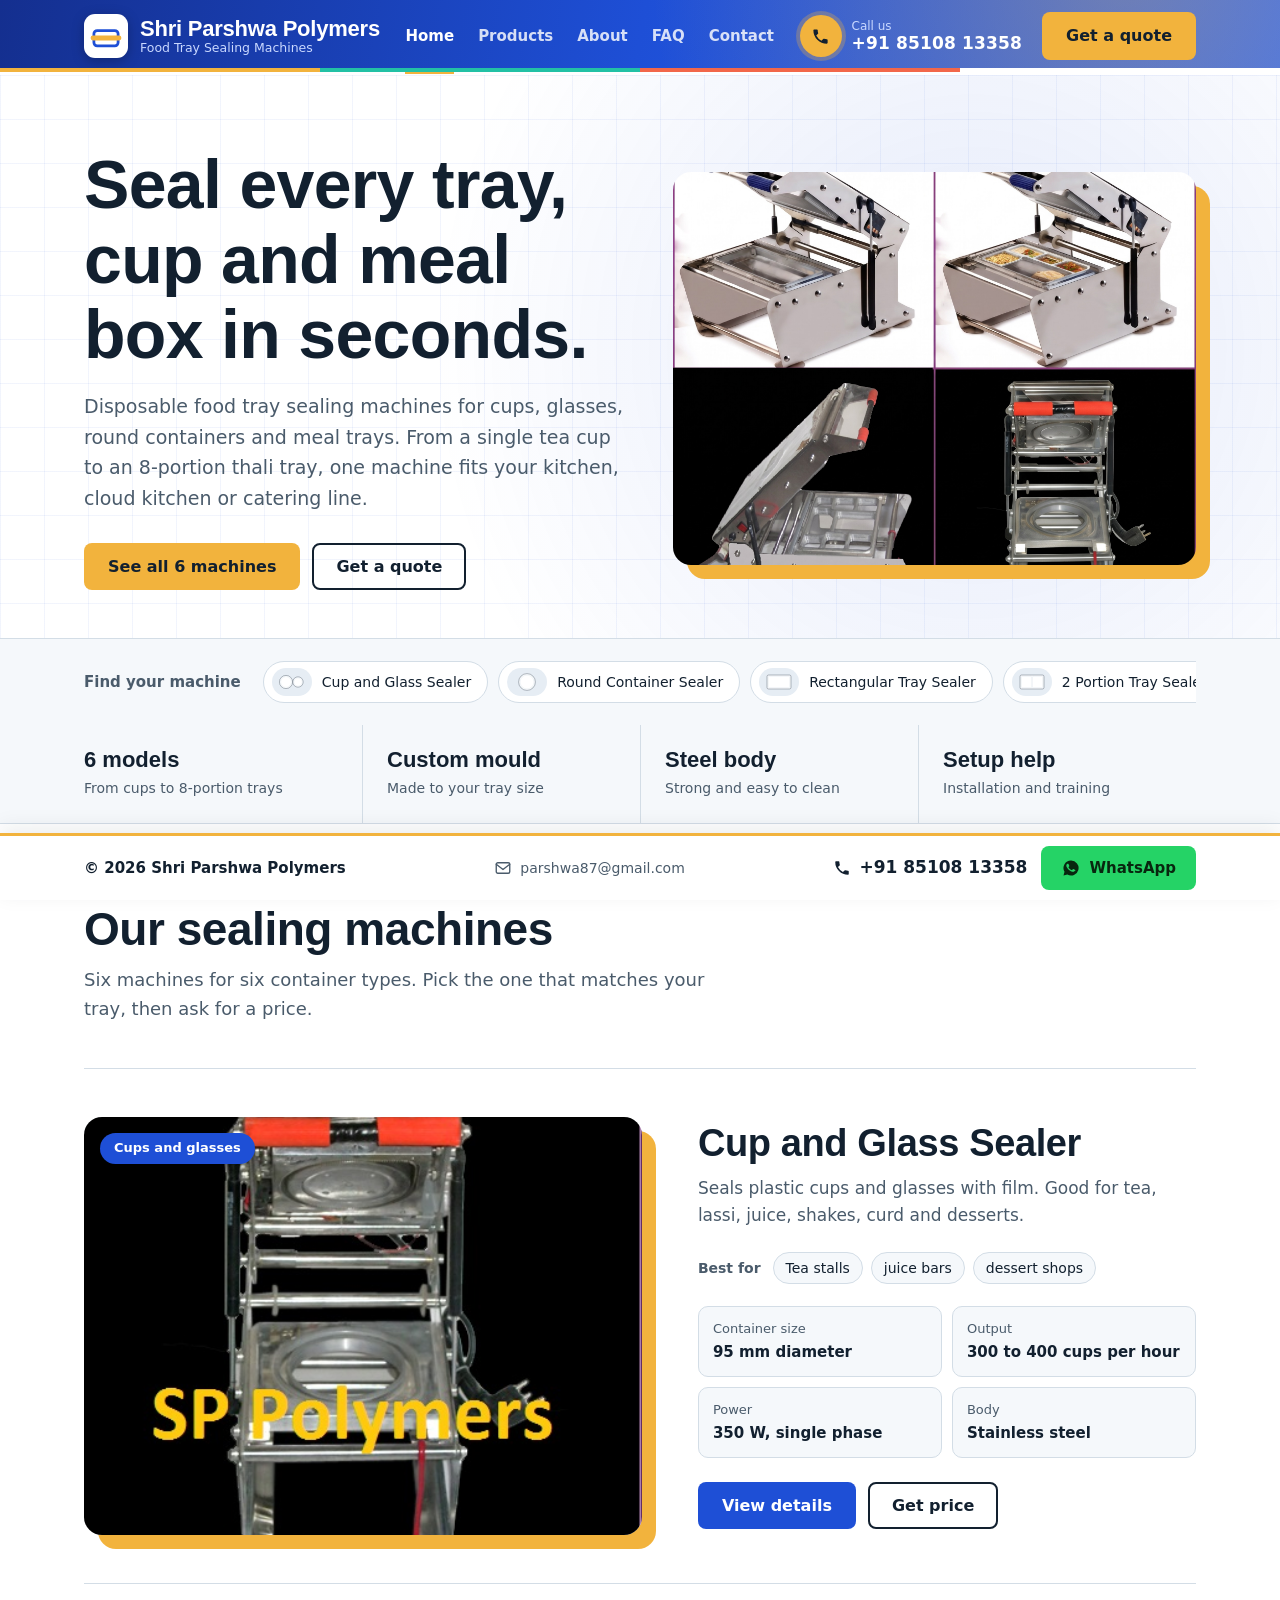
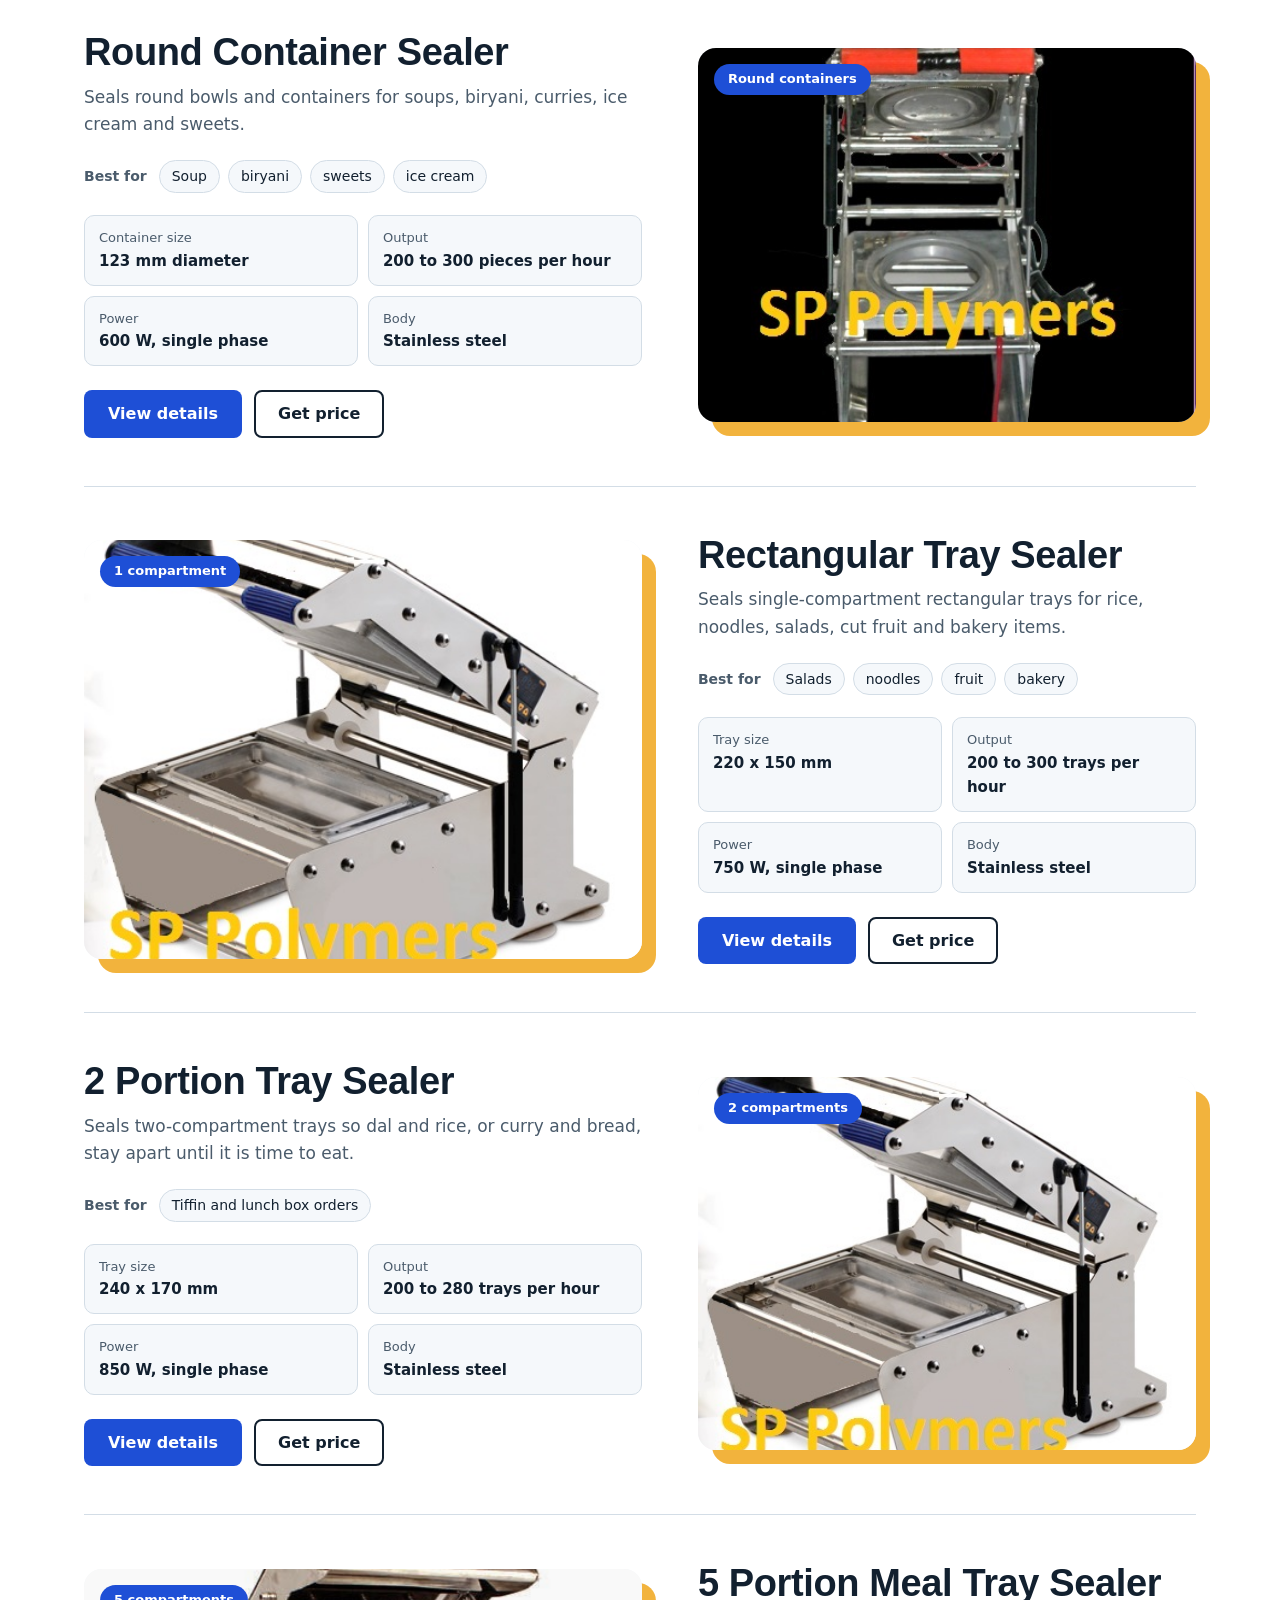
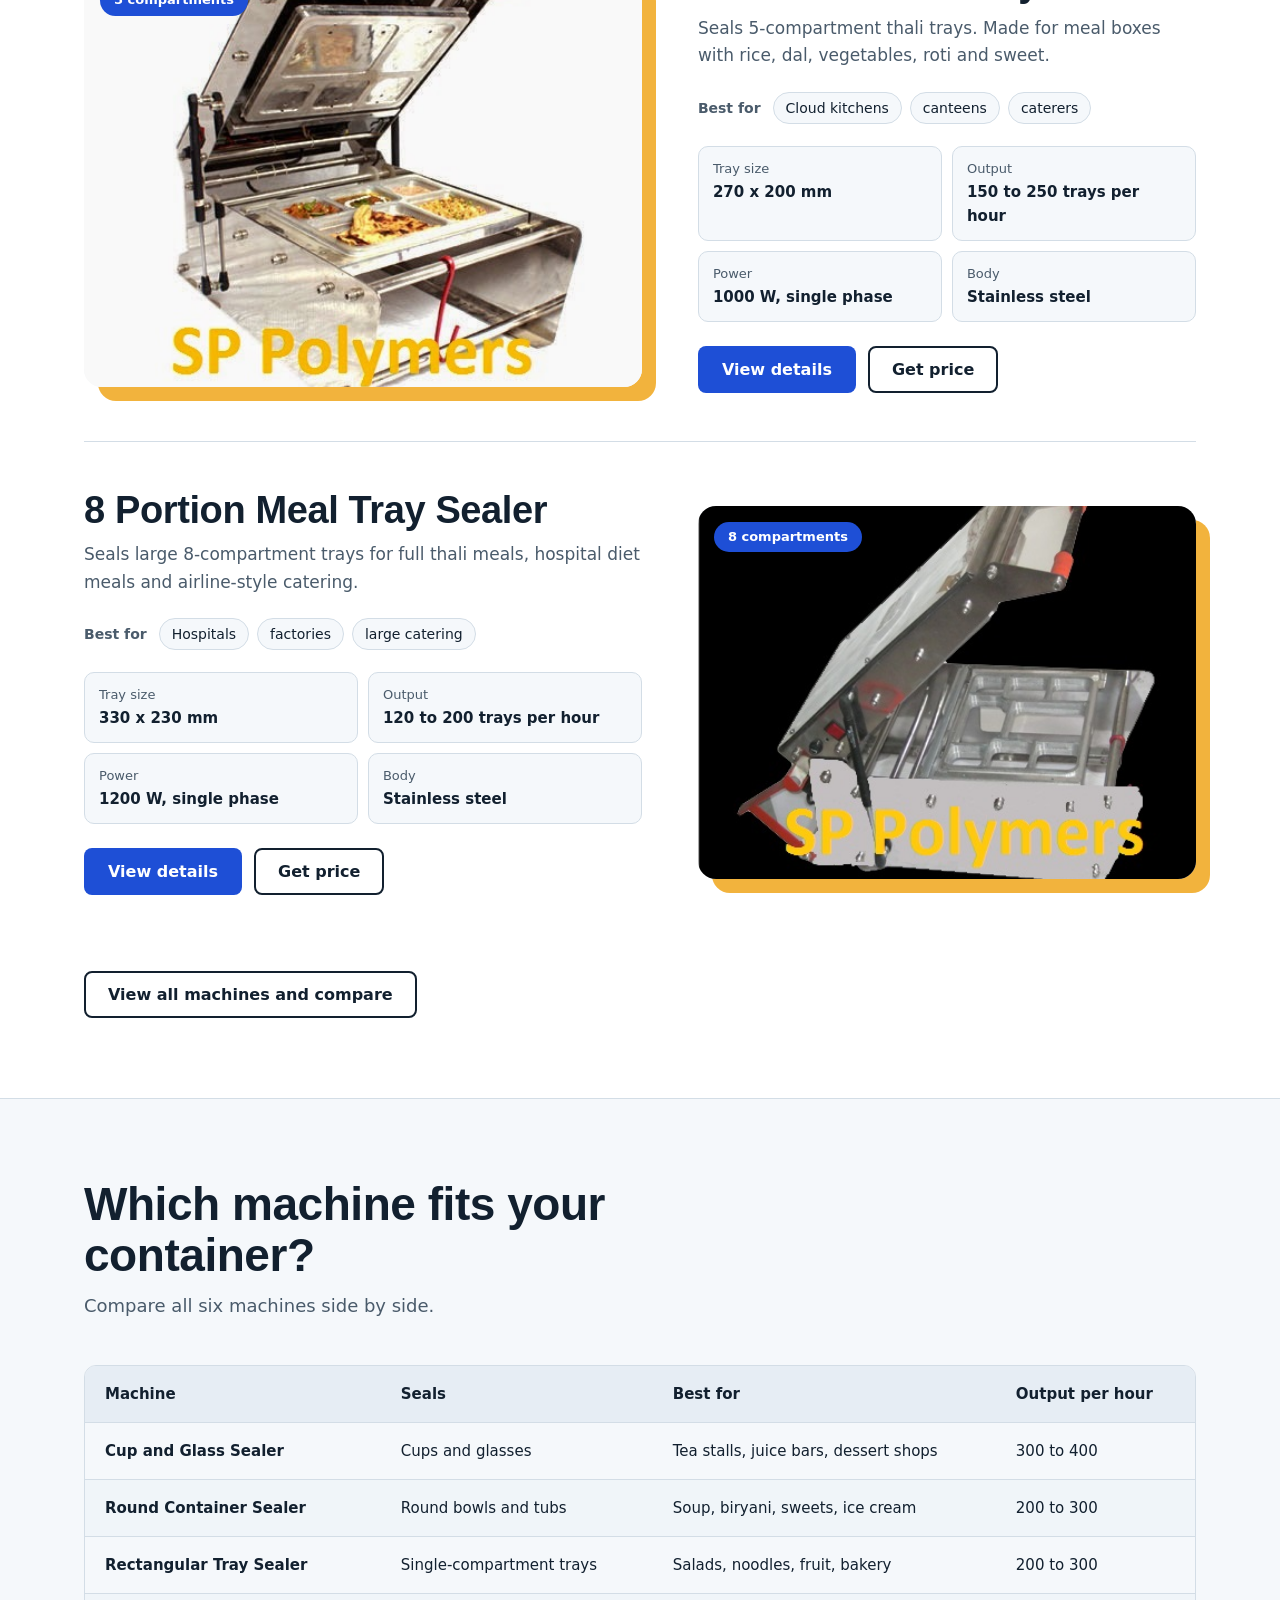
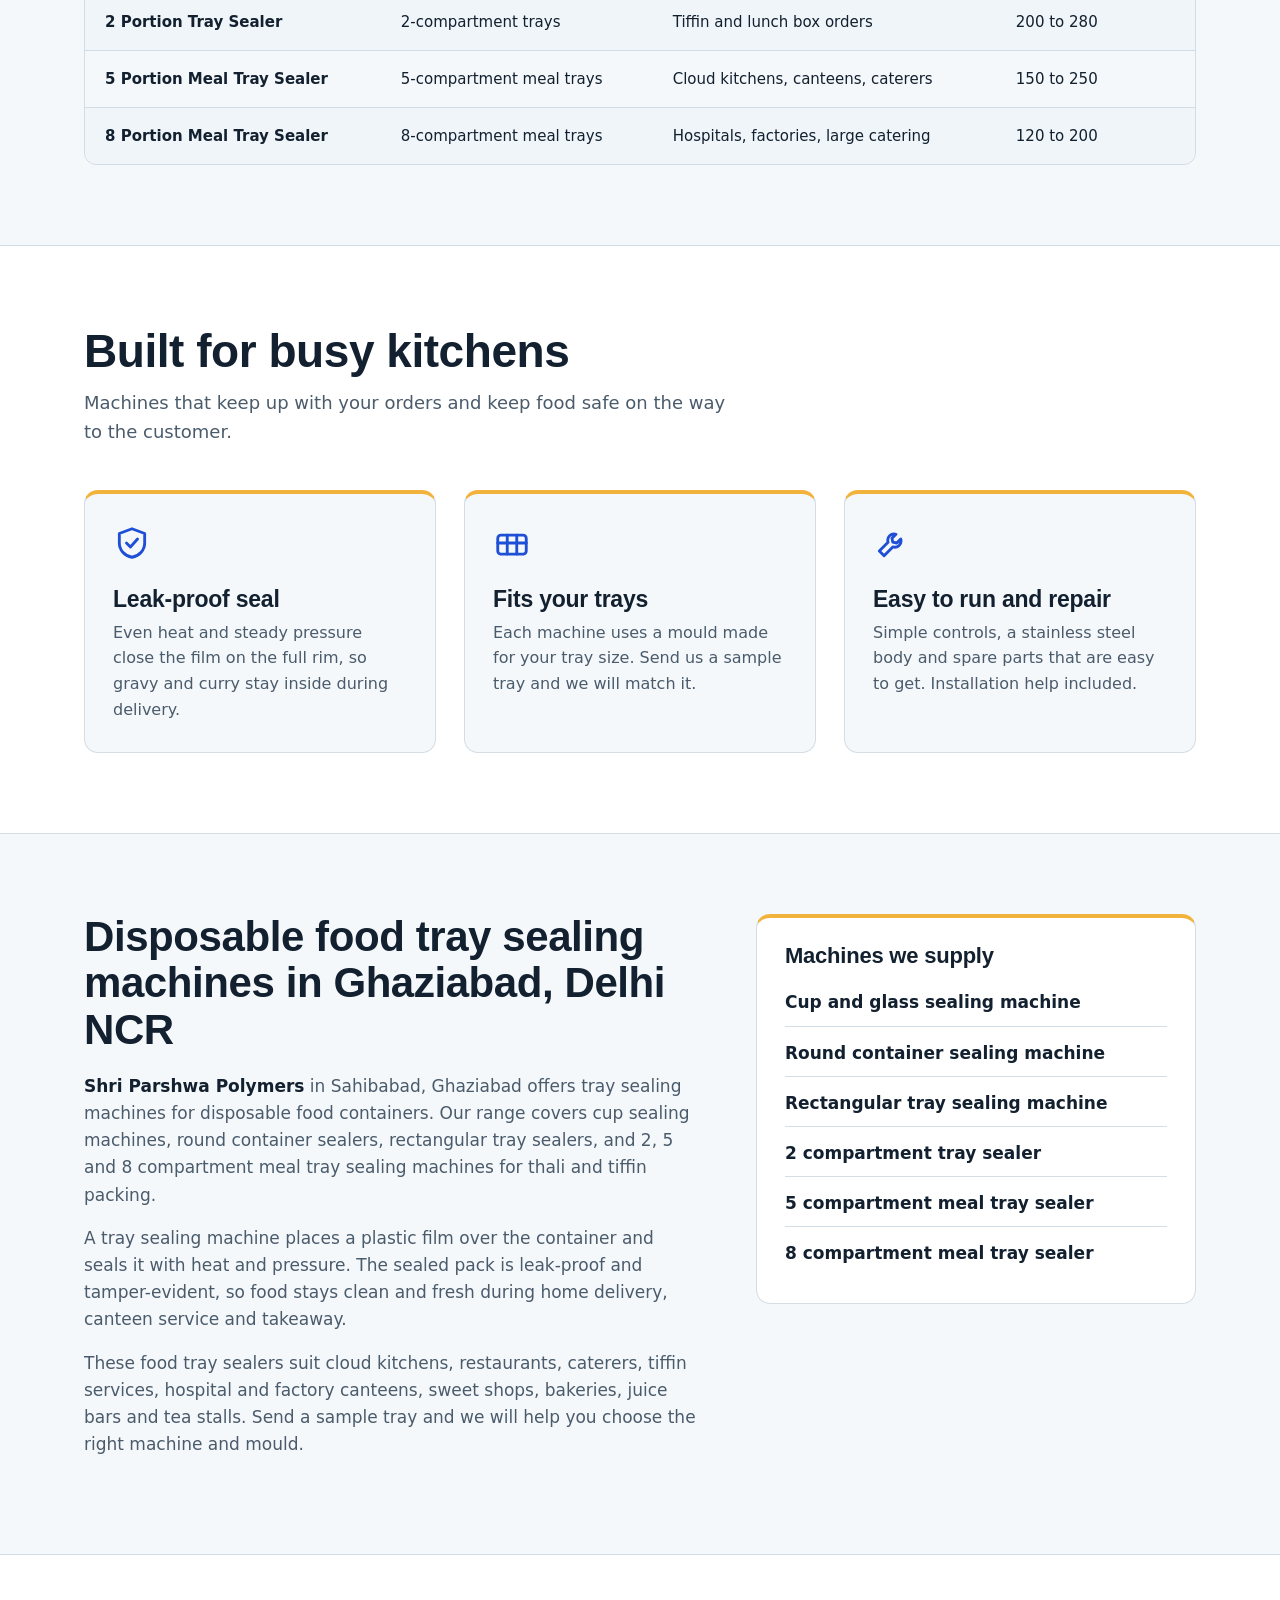
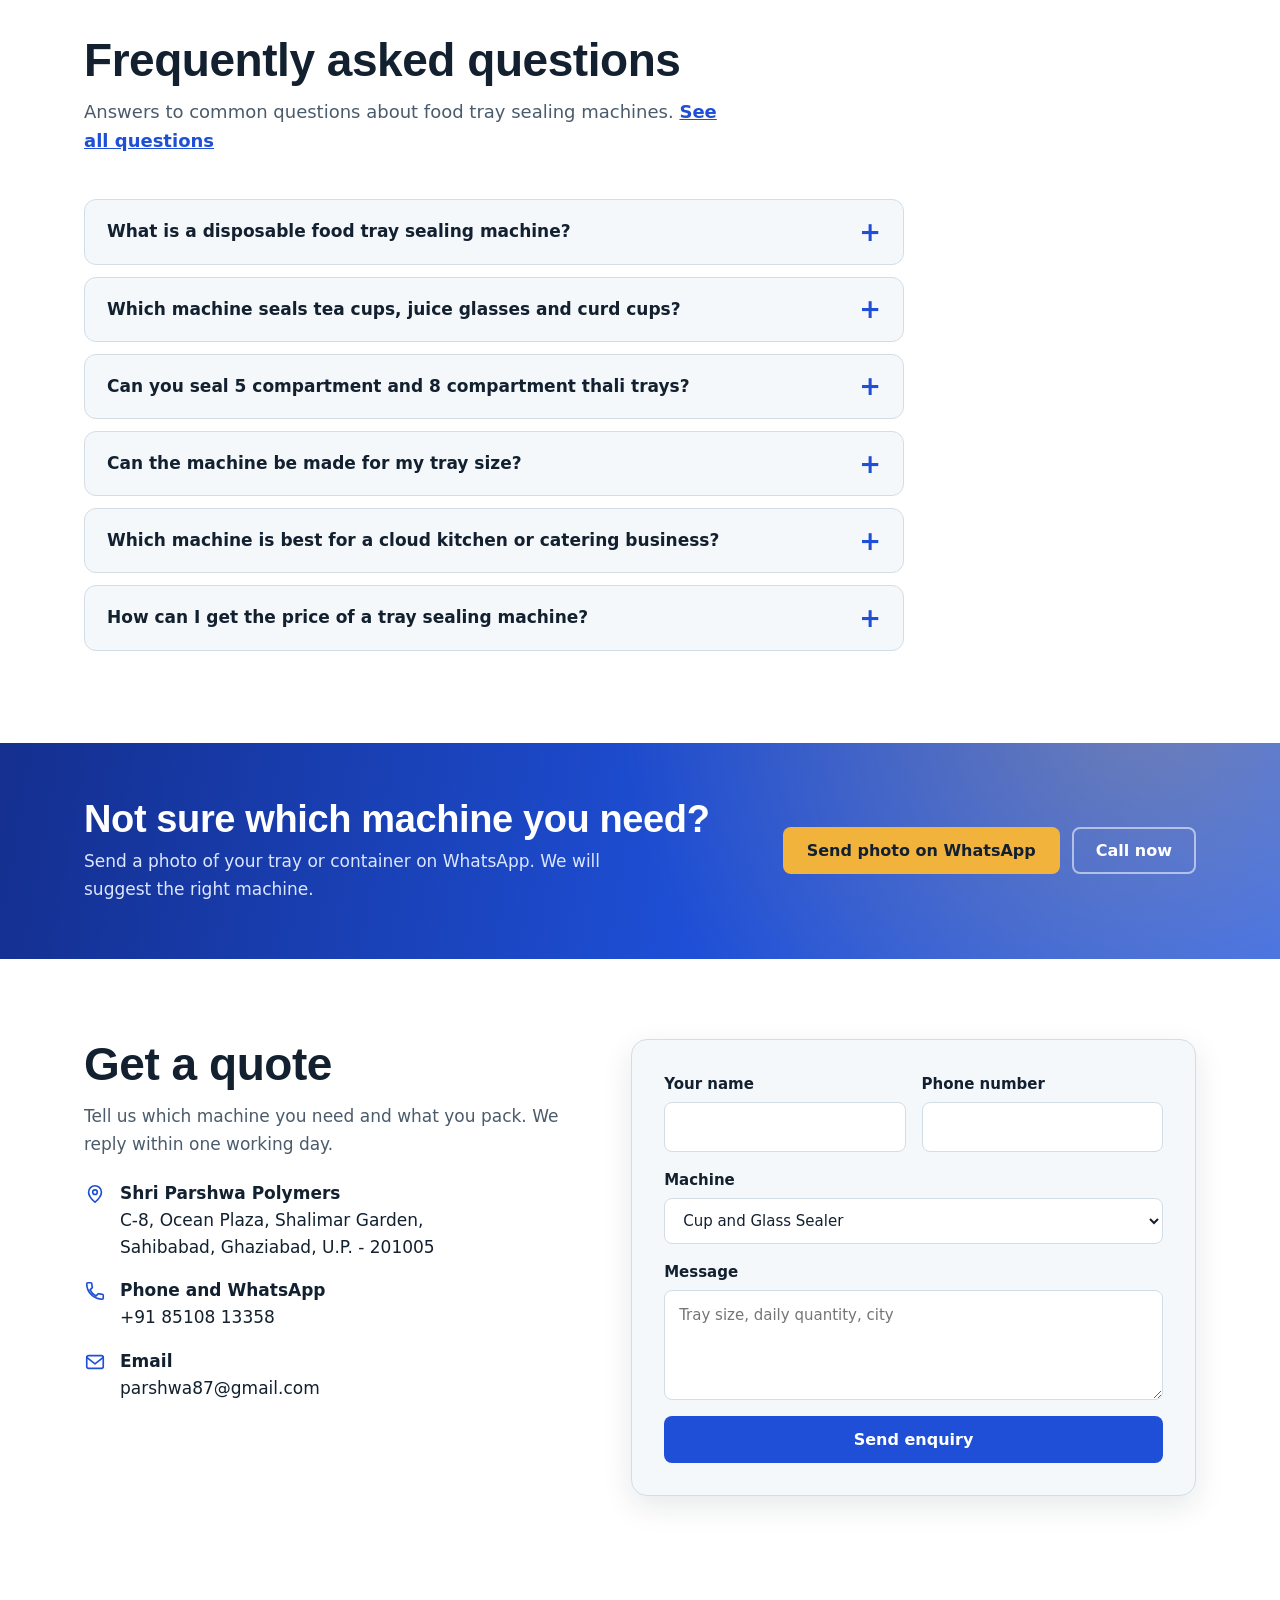
<file: index.html>
<!DOCTYPE html>
<html lang="en-IN">
<head>
<meta charset="UTF-8">
<meta name="viewport" content="width=device-width, initial-scale=1">
<title>Disposable Food Tray Sealing Machines | Shri Parshwa Polymers</title>
<meta name="description" content="Disposable food tray sealing machines in Ghaziabad: cup, round container, rectangular, 2, 5 and 8 portion meal tray sealers. Get a quote on 8510813358.">
<meta name="keywords" content="disposable food tray sealing machine, tray sealing machine, food tray sealer, cup sealing machine, glass sealing machine, round container sealing machine, rectangular tray sealing machine, 2 portion tray sealer, 5 compartment tray sealing machine, 8 compartment tray sealing machine, meal tray sealer, thali tray sealing machine, tiffin packing machine, cloud kitchen packaging machine, food packaging machine, tray sealing machine Ghaziabad, tray sealer Delhi NCR, Shri Parshwa Polymers">
<meta name="author" content="Shri Parshwa Polymers">
<meta name="robots" content="index, follow, max-image-preview:large">
<meta name="theme-color" content="#1E4FD6">
<meta name="format-detection" content="telephone=yes">
<meta name="geo.region" content="IN-UP">
<meta name="geo.placename" content="Ghaziabad">
<!-- IMPORTANT: https://www.yourwebsite.com ko apne asli domain se replace karein (saare pages, robots.txt aur sitemap.xml mein) -->
<link rel="canonical" href="https://www.yourwebsite.com/">
<link rel="icon" href="data:image/svg+xml,%3Csvg xmlns='http://www.w3.org/2000/svg' viewBox='0 0 40 40'%3E%3Crect width='40' height='40' rx='10' fill='%231E4FD6'/%3E%3Crect x='9' y='15' width='22' height='14' rx='3' fill='none' stroke='%23fff' stroke-width='2.5'/%3E%3Crect x='6' y='19.5' width='28' height='4.5' rx='2.25' fill='%23F2B33D'/%3E%3C/svg%3E">
<meta property="og:type" content="website">
<meta property="og:site_name" content="Shri Parshwa Polymers">
<meta property="og:locale" content="en_IN">
<meta property="og:title" content="Disposable Food Tray Sealing Machines | Shri Parshwa Polymers">
<meta property="og:description" content="Disposable food tray sealing machines in Ghaziabad: cup, round container, rectangular, 2, 5 and 8 portion meal tray sealers. Get a quote on 8510813358.">
<meta property="og:url" content="https://www.yourwebsite.com/">
<meta property="og:image" content="https://www.yourwebsite.com/images/og-image.jpg">
<meta property="og:image:alt" content="Disposable food tray sealing machines by Shri Parshwa Polymers">
<meta name="twitter:card" content="summary_large_image">
<meta name="twitter:title" content="Disposable Food Tray Sealing Machines | Shri Parshwa Polymers">
<meta name="twitter:description" content="Disposable food tray sealing machines in Ghaziabad: cup, round container, rectangular, 2, 5 and 8 portion meal tray sealers. Get a quote on 8510813358.">
<meta name="twitter:image" content="https://www.yourwebsite.com/images/og-image.jpg">
<link rel="stylesheet" href="style.css">
<script type="application/ld+json">
{
  "@context": "https://schema.org",
  "@graph": [
    {
      "@type": [
        "LocalBusiness",
        "Organization"
      ],
      "@id": "https://www.yourwebsite.com/#business",
      "name": "Shri Parshwa Polymers",
      "description": "Supplier of disposable food tray sealing machines: cup and glass sealer, round container sealer, rectangular tray sealer, and 2, 5 and 8 portion meal tray sealers.",
      "url": "https://www.yourwebsite.com/",
      "image": "https://www.yourwebsite.com/images/og-image.jpg",
      "telephone": "+91-8510813358",
      "email": "parshwa87@gmail.com",
      "address": {
        "@type": "PostalAddress",
        "streetAddress": "C-8, Ocean Plaza, Shalimar Garden, Sahibabad",
        "addressLocality": "Ghaziabad",
        "addressRegion": "Uttar Pradesh",
        "postalCode": "201005",
        "addressCountry": "IN"
      },
      "areaServed": [
        "Ghaziabad",
        "Delhi NCR",
        "India"
      ],
      "contactPoint": {
        "@type": "ContactPoint",
        "telephone": "+91-8510813358",
        "contactType": "sales",
        "areaServed": "IN",
        "availableLanguage": [
          "English",
          "Hindi"
        ]
      }
    },
    {
      "@type": "ItemList",
      "name": "Disposable food tray sealing machines",
      "itemListElement": [
        {
          "@type": "ListItem",
          "position": 1,
          "url": "https://www.yourwebsite.com/cup-and-glass-sealer.html",
          "name": "Cup and Glass Sealer"
        },
        {
          "@type": "ListItem",
          "position": 2,
          "url": "https://www.yourwebsite.com/round-container-sealer.html",
          "name": "Round Container Sealer"
        },
        {
          "@type": "ListItem",
          "position": 3,
          "url": "https://www.yourwebsite.com/rectangular-tray-sealer.html",
          "name": "Rectangular Tray Sealer"
        },
        {
          "@type": "ListItem",
          "position": 4,
          "url": "https://www.yourwebsite.com/2-portion-tray-sealer.html",
          "name": "2 Portion Tray Sealer"
        },
        {
          "@type": "ListItem",
          "position": 5,
          "url": "https://www.yourwebsite.com/5-portion-meal-tray-sealer.html",
          "name": "5 Portion Meal Tray Sealer"
        },
        {
          "@type": "ListItem",
          "position": 6,
          "url": "https://www.yourwebsite.com/8-portion-meal-tray-sealer.html",
          "name": "8 Portion Meal Tray Sealer"
        }
      ]
    }
  ]
}
</script>
</head>
<body data-page="home">

<header id="siteHeader">
  <div class="wrap nav">
    <a class="logo" href="index.html" aria-label="Shri Parshwa Polymers home">
      <svg class="logo-mark" viewBox="0 0 40 40" aria-hidden="true"><rect width="40" height="40" rx="10" fill="#fff"/><rect x="9" y="15" width="22" height="14" rx="3" fill="none" stroke="#1E4FD6" stroke-width="2.5"/><rect x="6" y="19.5" width="28" height="4.5" rx="2.25" fill="#F2B33D"/></svg>
      <span class="logo-text"><span class="logo-name">Shri Parshwa Polymers</span><span class="logo-tag">Food Tray Sealing Machines</span></span>
    </a>
    <nav id="siteNav" aria-label="Main">
      <ul>
        <li><a href="index.html" class="active" aria-current="page">Home</a></li>
        <li><a href="products.html">Products</a></li>
        <li><a href="about.html">About</a></li>
        <li><a href="faq.html">FAQ</a></li>
        <li><a href="contact.html">Contact</a></li>
      </ul>
    </nav>
    <div class="nav-right">
      <a class="call" href="tel:+918510813358" target="_top" aria-label="Call +91 85108 13358">
        <span class="call-icon"><svg viewBox="0 0 24 24" aria-hidden="true"><path d="M6.6 10.8a15.1 15.1 0 0 0 6.6 6.6l2.2-2.2a1 1 0 0 1 1-.25 11.4 11.4 0 0 0 3.6.57 1 1 0 0 1 1 1V20a1 1 0 0 1-1 1A17 17 0 0 1 3 4a1 1 0 0 1 1-1h3.5a1 1 0 0 1 1 1c0 1.25.2 2.45.57 3.57a1 1 0 0 1-.25 1z"/></svg></span>
        <span class="call-text"><small>Call us</small><b>+91 85108 13358</b></span>
      </a>
      <a class="btn amber" href="#contact">Get a quote</a>
      <button class="menu-btn" id="menuBtn" type="button" aria-label="Menu" aria-expanded="false" aria-controls="siteNav">
        <svg class="bars" viewBox="0 0 24 24" aria-hidden="true"><path d="M4 7h16M4 12h16M4 17h16"/></svg>
        <svg class="x" viewBox="0 0 24 24" aria-hidden="true"><path d="M6 6l12 12M18 6L6 18"/></svg>
      </button>
    </div>
  </div>
</header>

<main id="top">
  <div class="hero">
    <div class="wrap">
      <div>
        <h1>Seal every tray, cup and meal box in seconds.</h1>
        <p class="lead">Disposable food tray sealing machines for cups, glasses, round containers and meal trays. From a single tea cup to an 8-portion thali tray, one machine fits your kitchen, cloud kitchen or catering line.</p>
        <div class="actions">
          <a class="btn amber" href="#products">See all 6 machines</a>
          <a class="btn ghost" href="#contact">Get a quote</a>
        </div>
      </div>
      <div aria-hidden="true">
        <svg class="machine" viewBox="0 0 440 330">
          <ellipse cx="220" cy="318" rx="190" ry="8" fill="#000" opacity=".25"/>
          <!-- base -->
          <rect x="40" y="262" width="360" height="50" rx="10" fill="#2A3F57"/>
          <rect x="40" y="262" width="360" height="8" rx="4" fill="#3F5C7D"/>
          <rect x="296" y="278" width="78" height="24" rx="5" fill="#0E1B2C"/>
          <circle cx="312" cy="290" r="4" fill="#F2B33D"/>
          <circle cx="328" cy="290" r="4" fill="#4ADE80"/>
          <rect x="342" y="287" width="22" height="6" rx="3" fill="#5D7FA3"/>
          <!-- holder plate and tray -->
          <rect x="120" y="250" width="240" height="12" rx="3" fill="#1D3045"/>
          <polygon points="150,202 330,202 316,250 164,250" fill="#F4F7F9" stroke="#8FA3B5" stroke-width="2"/>
          <line x1="210" y1="202" x2="208" y2="250" stroke="#C3CFD8" stroke-width="2"/>
          <line x1="270" y1="202" x2="272" y2="250" stroke="#C3CFD8" stroke-width="2"/>
          <line class="film-line" x1="144" y1="202" x2="336" y2="202" stroke="#8FA3B5" stroke-width="6" stroke-linecap="round"/>
          <rect class="glow" x="150" y="196" width="180" height="14" rx="7" fill="#F2B33D" opacity="0"/>
          <!-- heating head (animated) -->
          <g class="head-g">
            <rect x="250" y="96" width="24" height="76" fill="#9DB0C1"/>
            <rect x="190" y="172" width="144" height="26" rx="4" fill="#CBD7E0"/>
            <rect x="190" y="192" width="144" height="6" rx="2" fill="#F2B33D"/>
          </g>
          <!-- column and arm -->
          <rect x="332" y="70" width="46" height="196" rx="6" fill="#35506F"/>
          <rect x="150" y="60" width="228" height="36" rx="8" fill="#43638A"/>
          <rect x="164" y="72" width="40" height="12" rx="3" fill="#0E1B2C" opacity=".35"/>
        </svg>
      </div>
    </div>

    <div class="finder">
      <div class="wrap">
        <span class="finder-title">Find your machine</span>
        <div class="chips" id="chips"></div>
      </div>
    </div>
  </div>

  <div class="facts">
    <div class="wrap">
      <div class="fact"><b>6 models</b><span>From cups to 8-portion trays</span></div>
      <div class="fact"><b>Custom mould</b><span>Made to your tray size</span></div>
      <div class="fact"><b>Steel body</b><span>Strong and easy to clean</span></div>
      <div class="fact"><b>Setup help</b><span>Installation and training</span></div>
    </div>
  </div>

  <section id="products">
    <div class="wrap">
      <div class="section-head">
        <h2>Our sealing machines</h2>
        <p>Six machines for six container types. Pick the one that matches your tray, then ask for a price.</p>
      </div>
      <div id="productList"></div>
      <p style="margin-top:28px"><a class="btn ghost" href="products.html">View all machines and compare</a></p>
    </div>
  </section>

  <section id="compare" class="compare">
    <div class="wrap">
      <div class="section-head">
        <h2>Which machine fits your container?</h2>
        <p>Compare all six machines side by side.</p>
      </div>
      <div class="table-scroll">
        <table>
          <thead>
            <tr><th>Machine</th><th>Seals</th><th>Best for</th><th>Output per hour</th></tr>
          </thead>
          <tbody id="compareBody"></tbody>
        </table>
      </div>
    </div>
  </section>

  <section id="why">
    <div class="wrap">
      <div class="section-head">
        <h2>Built for busy kitchens</h2>
        <p>Machines that keep up with your orders and keep food safe on the way to the customer.</p>
      </div>
      <div class="points">
        <div class="point">
          <svg viewBox="0 0 24 24" aria-hidden="true"><path d="M12 3l8 3v6c0 4.5-3.2 8-8 9-4.8-1-8-4.5-8-9V6l8-3z"/><path d="M8.5 12l2.5 2.5 4.5-5"/></svg>
          <h3>Leak-proof seal</h3>
          <p>Even heat and steady pressure close the film on the full rim, so gravy and curry stay inside during delivery.</p>
        </div>
        <div class="point">
          <svg viewBox="0 0 24 24" aria-hidden="true"><rect x="3" y="7" width="18" height="12" rx="2"/><path d="M3 12h18M9 7v12M15 7v12"/></svg>
          <h3>Fits your trays</h3>
          <p>Each machine uses a mould made for your tray size. Send us a sample tray and we will match it.</p>
        </div>
        <div class="point">
          <svg viewBox="0 0 24 24" aria-hidden="true"><path d="M14.5 6.5a4 4 0 0 0-5 5L4 17l3 3 5.5-5.5a4 4 0 0 0 5-5l-2.5 2.5-2.5-.5-.5-2.5z"/></svg>
          <h3>Easy to run and repair</h3>
          <p>Simple controls, a stainless steel body and spare parts that are easy to get. Installation help included.</p>
        </div>
      </div>
    </div>
  </section>

  <section id="about" class="seo">
    <div class="wrap">
      <div>
        <h2>Disposable food tray sealing machines in Ghaziabad, Delhi NCR</h2>
        <p><strong>Shri Parshwa Polymers</strong> in Sahibabad, Ghaziabad offers tray sealing machines for disposable food containers. Our range covers cup sealing machines, round container sealers, rectangular tray sealers, and 2, 5 and 8 compartment meal tray sealing machines for thali and tiffin packing.</p>
        <p>A tray sealing machine places a plastic film over the container and seals it with heat and pressure. The sealed pack is leak-proof and tamper-evident, so food stays clean and fresh during home delivery, canteen service and takeaway.</p>
        <p>These food tray sealers suit cloud kitchens, restaurants, caterers, tiffin services, hospital and factory canteens, sweet shops, bakeries, juice bars and tea stalls. Send a sample tray and we will help you choose the right machine and mould.</p>
      </div>
      <div class="seo-links">
        <h3>Machines we supply</h3>
        <ul>
          <li><a href="cup-and-glass-sealer.html">Cup and glass sealing machine</a></li>
          <li><a href="round-container-sealer.html">Round container sealing machine</a></li>
          <li><a href="rectangular-tray-sealer.html">Rectangular tray sealing machine</a></li>
          <li><a href="2-portion-tray-sealer.html">2 compartment tray sealer</a></li>
          <li><a href="5-portion-meal-tray-sealer.html">5 compartment meal tray sealer</a></li>
          <li><a href="8-portion-meal-tray-sealer.html">8 compartment meal tray sealer</a></li>
        </ul>
      </div>
    </div>
  </section>

  <section id="faq" class="faq">
    <div class="wrap">
      <div class="section-head">
        <h2>Frequently asked questions</h2>
        <p>Answers to common questions about food tray sealing machines. <a href="faq.html" style="color:var(--accent);font-weight:600">See all questions</a></p>
      </div>
      <div class="list">
        <details><summary>What is a disposable food tray sealing machine?</summary><p>It is a machine that places a plastic film over a disposable food tray, cup or container and seals it with heat and pressure. The sealed pack stays leak-proof and clean during delivery and takeaway.</p></details>
        <details><summary>Which machine seals tea cups, juice glasses and curd cups?</summary><p>The Cup and Glass Sealer is made for plastic cups and glasses. It suits tea, lassi, juice, shakes, curd and dessert cups.</p></details>
        <details><summary>Can you seal 5 compartment and 8 compartment thali trays?</summary><p>Yes. We have a 5 Portion Meal Tray Sealer and an 8 Portion Meal Tray Sealer for multi-compartment thali and meal trays. A 2 Portion Tray Sealer is also available for tiffin trays.</p></details>
        <details><summary>Can the machine be made for my tray size?</summary><p>Yes. Each machine uses a mould made for your tray size. Send us a sample tray or a photo with the size, and we will match the right machine and mould.</p></details>
        <details><summary>Which machine is best for a cloud kitchen or catering business?</summary><p>It depends on your container. Cloud kitchens and caterers usually choose the 2, 5 or 8 Portion Meal Tray Sealer for thali and meal boxes, or the Round Container Sealer for biryani and curry bowls.</p></details>
        <details><summary>How can I get the price of a tray sealing machine?</summary><p>Fill the enquiry form on this page, call +91 85108 13358, or message us on WhatsApp on the same number. We reply within one working day.</p></details>
      </div>
    </div>
  </section>

  <div class="band">
    <div class="wrap">
      <div>
        <h2>Not sure which machine you need?</h2>
        <p>Send a photo of your tray or container on WhatsApp. We will suggest the right machine.</p>
      </div>
      <div class="actions">
        <a class="btn amber" href="https://wa.me/918510813358" target="_blank" rel="noopener">Send photo on WhatsApp</a>
        <a class="btn light" href="tel:+918510813358" target="_top">Call now</a>
      </div>
    </div>
  </div>

  <section id="contact" class="contact">
    <div class="wrap">
      <div>
        <h2>Get a quote</h2>
        <p>Tell us which machine you need and what you pack. We reply within one working day.</p>
        <div class="info">
          <div>
            <svg viewBox="0 0 24 24" aria-hidden="true"><path d="M12 21s7-6.2 7-11a7 7 0 1 0-14 0c0 4.8 7 11 7 11z"/><circle cx="12" cy="10" r="2.5"/></svg>
            <span><b>Shri Parshwa Polymers</b>C-8, Ocean Plaza, Shalimar Garden,<br>Sahibabad, Ghaziabad, U.P. - 201005</span>
          </div>
          <div>
            <svg viewBox="0 0 24 24" aria-hidden="true"><path d="M6.6 10.8a15.1 15.1 0 0 0 6.6 6.6l2.2-2.2a1 1 0 0 1 1-.25 11.4 11.4 0 0 0 3.6.57 1 1 0 0 1 1 1V20a1 1 0 0 1-1 1A17 17 0 0 1 3 4a1 1 0 0 1 1-1h3.5a1 1 0 0 1 1 1c0 1.25.2 2.45.57 3.57a1 1 0 0 1-.25 1z"/></svg>
            <span><b>Phone and WhatsApp</b><a href="tel:+918510813358" target="_top">+91 85108 13358</a></span>
          </div>
          <div>
            <svg viewBox="0 0 24 24" aria-hidden="true"><rect x="3" y="5" width="18" height="14" rx="2"/><path d="M3 7l9 7 9-7"/></svg>
            <span><b>Email</b><a href="mailto:parshwa87@gmail.com">parshwa87@gmail.com</a></span>
          </div>
        </div>
      </div>
      <form id="quoteForm">
        <div class="row">
          <label>Your name<input name="name" required autocomplete="name"></label>
          <label>Phone number<input name="phone" type="tel" required autocomplete="tel"></label>
        </div>
        <label>Machine
          <select name="product" id="productSelect"></select>
        </label>
        <label>Message
          <textarea name="message" placeholder="Tray size, daily quantity, city"></textarea>
        </label>
        <input type="checkbox" name="botcheck" tabindex="-1" autocomplete="off" style="display:none" aria-hidden="true">
        <button class="btn" type="submit" id="sendBtn">Send enquiry</button>
        <div class="ok err" id="err" role="alert">Your enquiry could not be sent. Please call <a href="tel:+918510813358" target="_top"><b>+91 85108 13358</b></a> or message us on <a href="https://wa.me/918510813358" target="_blank" rel="noopener"><b>WhatsApp</b></a>.</div>
      </form>
      <div class="thanks" id="thanks" role="status" hidden>
        <div class="thanks-icon"><svg viewBox="0 0 24 24" aria-hidden="true"><path d="M5 12.5l4.5 4.5L19 7.5"/></svg></div>
        <h3>Thank you, <span id="thanksName">friend</span>!</h3>
        <p>Your enquiry has been sent to Shri Parshwa Polymers. Our team will call you on <b id="thanksPhone"></b> within one working day with the price and details.</p>
        <p>Need it urgently? Call us on <a href="tel:+918510813358" target="_top"><b>+91 85108 13358</b></a> or message us on WhatsApp.</p>
        <div class="thanks-actions">
          <a class="btn wa" href="https://wa.me/918510813358" target="_blank" rel="noopener">WhatsApp</a>
          <button class="btn ghost" type="button" id="againBtn">Send another enquiry</button>
        </div>
      </div>
    </div>
  </section>
  <noscript>
    <section><div class="wrap">
      <h2>Disposable food tray sealing machines</h2>
      <ul>
        <li><strong>Cup and Glass Sealer</strong>: Cup and glass sealing machine for plastic cups and glasses. Used for tea, lassi, juice, shakes, curd and desserts.</li>
        <li><strong>Round Container Sealer</strong>: Round container sealing machine for bowls and tubs of 123 mm diameter. Used for soups, biryani, curries, ice cream and sweets.</li>
        <li><strong>Rectangular Tray Sealer</strong>: Rectangular tray sealing machine for single-compartment disposable trays. Used for rice, noodles, salads, cut fruit and bakery items.</li>
        <li><strong>2 Portion Tray Sealer</strong>: 2 compartment tray sealing machine for lunch box and tiffin trays, such as dal and rice or curry and bread.</li>
        <li><strong>5 Portion Meal Tray Sealer</strong>: 5 compartment meal tray sealing machine for thali trays with rice, dal, vegetables, roti and sweet.</li>
        <li><strong>8 Portion Meal Tray Sealer</strong>: 8 compartment meal tray sealing machine for large thali trays, hospital diet meals and catering.</li>
      </ul>
      <p>Call or WhatsApp <a href="tel:+918510813358">+91 85108 13358</a> | <a href="mailto:parshwa87@gmail.com">parshwa87@gmail.com</a></p>
    </div></section>
  </noscript>
</main>

<footer>
  <div class="wrap foot">
    <div class="foot-info">
      <b>&copy; 2026 Shri Parshwa Polymers</b>
     
    </div>
    <a class="foot-mail" href="mailto:parshwa87@gmail.com"><svg viewBox="0 0 24 24" aria-hidden="true" style="fill:none;stroke:currentColor;stroke-width:1.8;stroke-linecap:round;stroke-linejoin:round"><rect x="3" y="5" width="18" height="14" rx="2"/><path d="M3 7l9 7 9-7"/></svg>parshwa87@gmail.com</a>
    <div class="foot-actions">
      <a class="phone" href="tel:+918510813358" target="_top" aria-label="Call +91 85108 13358"><svg viewBox="0 0 24 24" aria-hidden="true"><path d="M6.6 10.8a15.1 15.1 0 0 0 6.6 6.6l2.2-2.2a1 1 0 0 1 1-.25 11.4 11.4 0 0 0 3.6.57 1 1 0 0 1 1 1V20a1 1 0 0 1-1 1A17 17 0 0 1 3 4a1 1 0 0 1 1-1h3.5a1 1 0 0 1 1 1c0 1.25.2 2.45.57 3.57a1 1 0 0 1-.25 1z"/></svg>+91 85108 13358</a>
      <a class="btn wa" href="https://wa.me/918510813358" target="_blank" rel="noopener"><svg viewBox="0 0 24 24" aria-hidden="true"><path d="M12 3a9 9 0 0 0-7.8 13.5L3 21l4.6-1.2A9 9 0 1 0 12 3zm4.6 12.3c-.2.6-1.2 1.1-1.7 1.2-.4.1-1 .1-1.6-.1-.4-.1-.9-.3-1.5-.6-2.6-1.1-4.3-3.8-4.4-4-.1-.2-1-1.3-1-2.5s.6-1.8.9-2c.2-.2.5-.3.7-.3h.5c.2 0 .4 0 .6.5l.8 1.9c.1.1.1.3 0 .5l-.3.4-.4.4c-.1.2-.3.3-.1.6.2.3.7 1.2 1.5 1.9 1 .9 1.9 1.2 2.2 1.3.3.1.4.1.6-.1l.8-1c.2-.2.4-.2.6-.1l1.8.9c.3.1.5.2.5.3.1.2.1.7-.1 1.3z"/></svg>WhatsApp</a>
    </div>
  </div>
</footer>

<div class="toast" id="toast" role="status" hidden></div>
<div class="lightbox" id="lightbox" hidden><button type="button" aria-label="Close photo">&times;</button><img id="lbImg" alt=""></div>

<script src="site.js"></script>
</body>
</html>
</file>
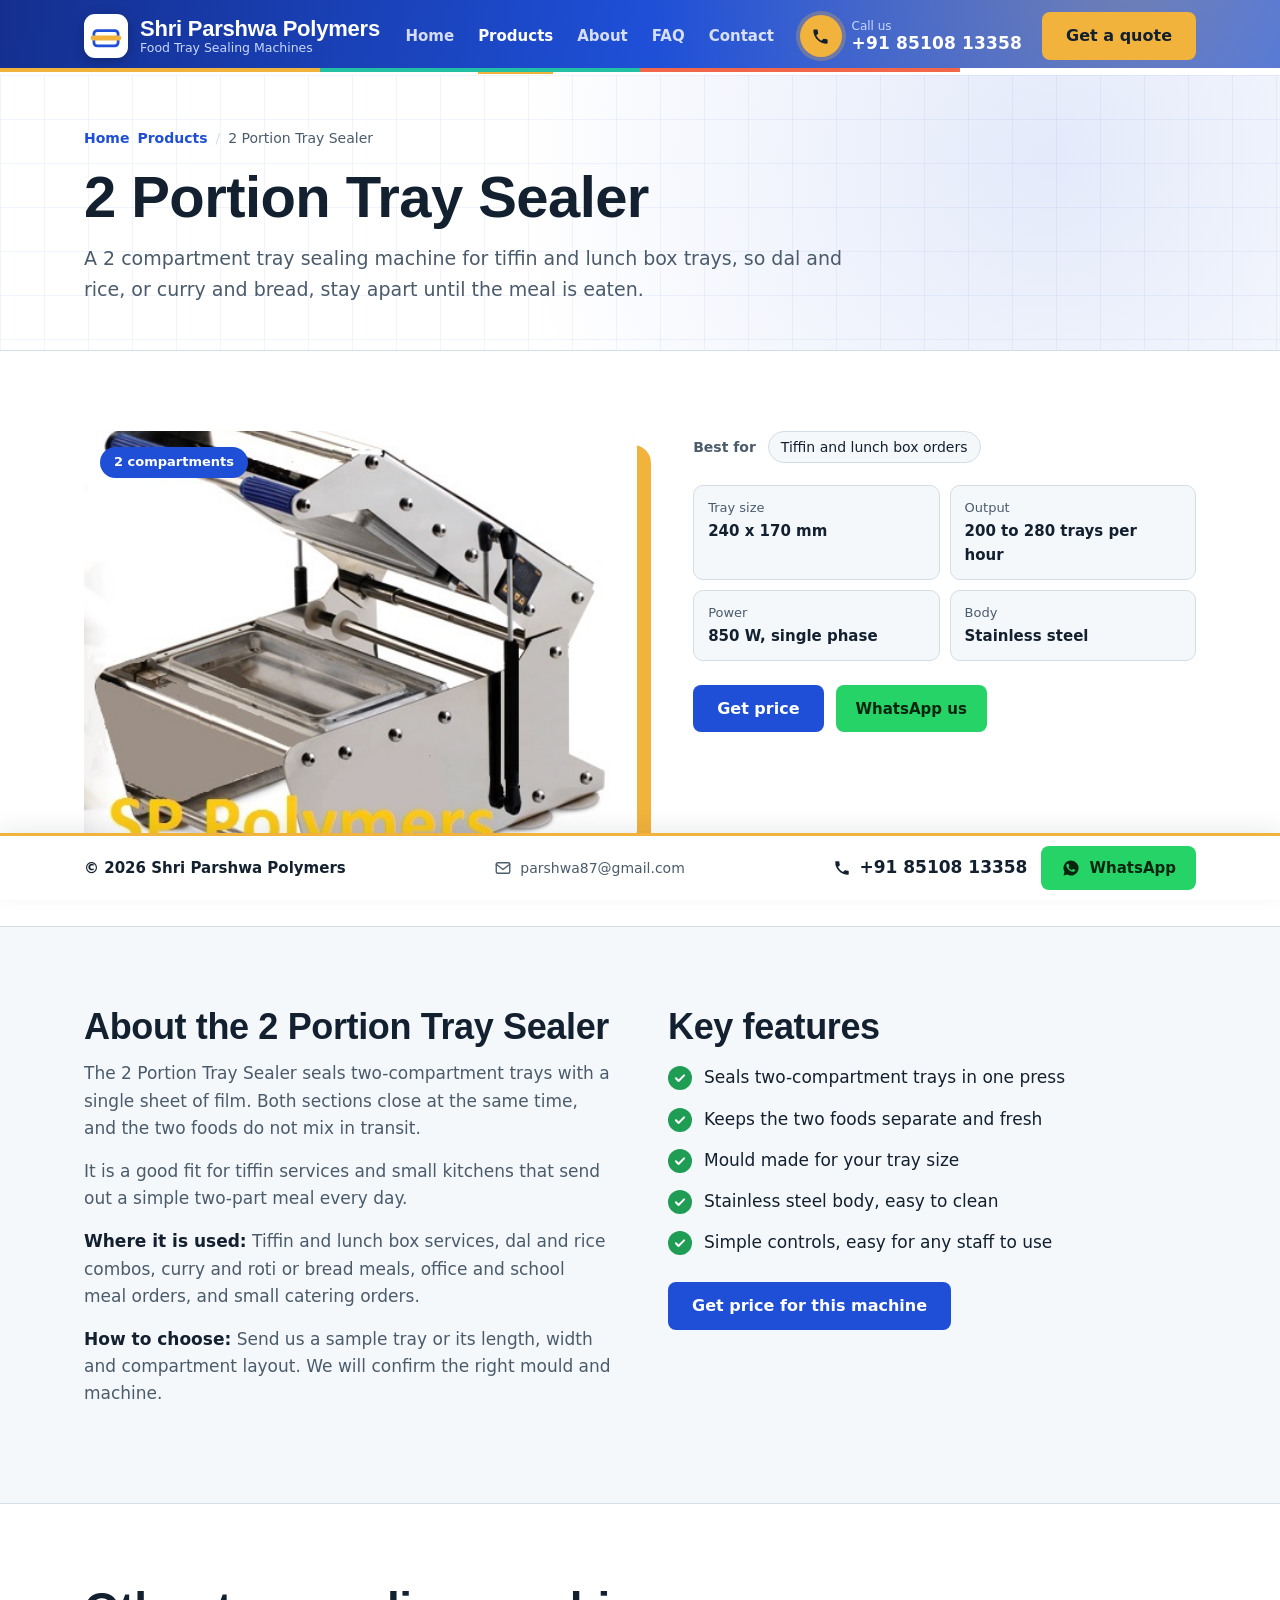
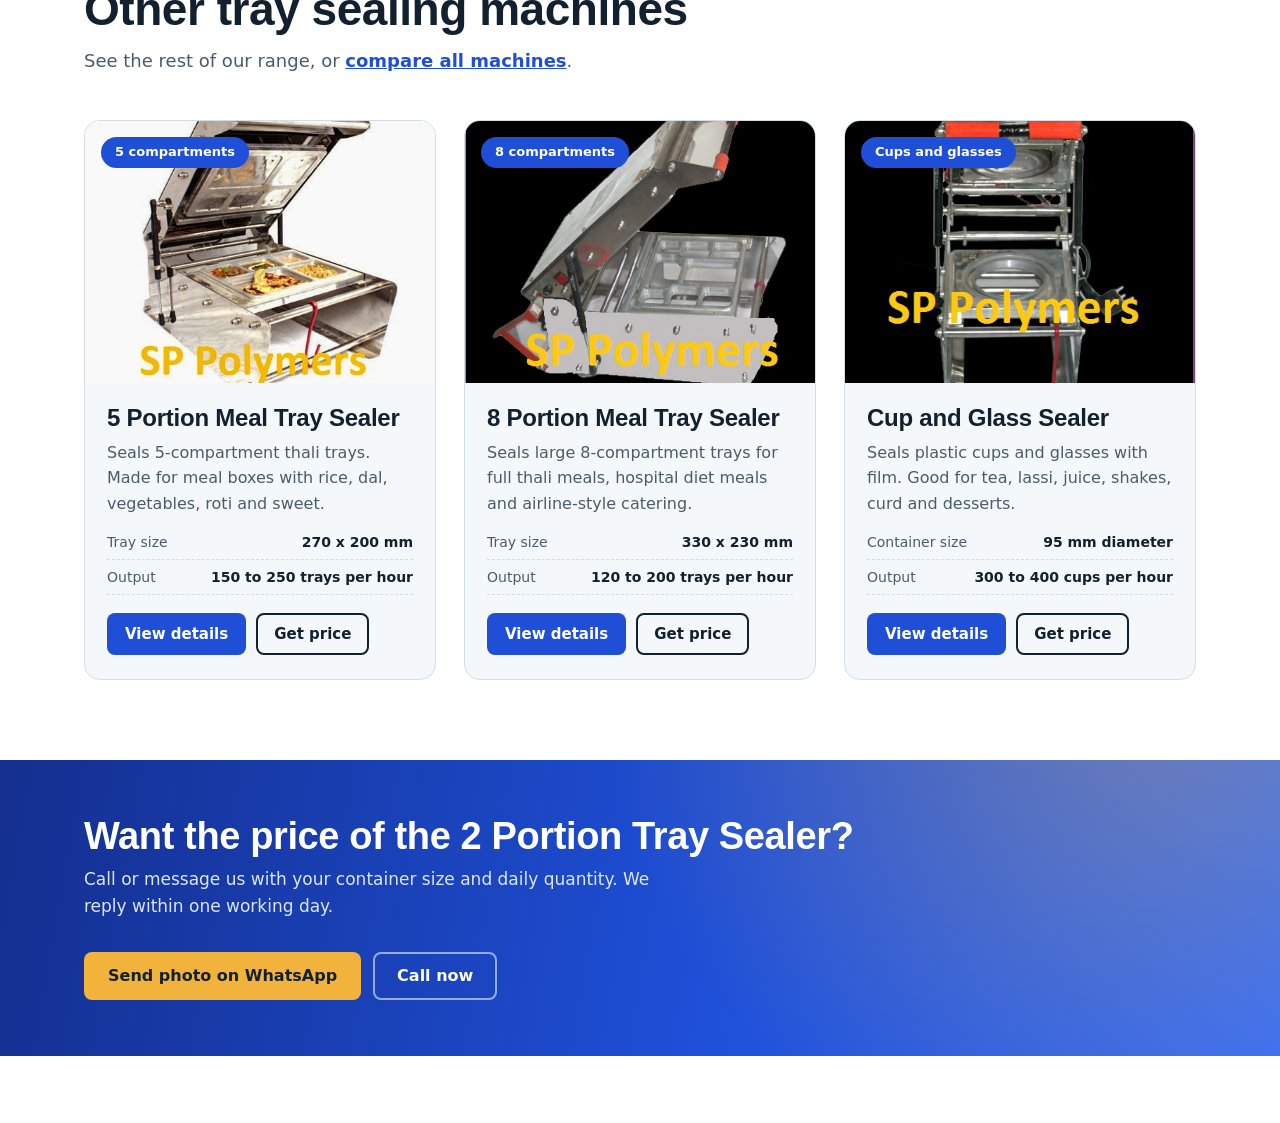
<file: 2-portion-tray-sealer.html>
<!DOCTYPE html>
<html lang="en-IN">
<head>
<meta charset="UTF-8">
<meta name="viewport" content="width=device-width, initial-scale=1">
<title>2 Compartment Tray Sealing Machine | Shri Parshwa Polymers</title>
<meta name="description" content="2 compartment tray sealing machine for tiffin and lunch box trays such as dal and rice. Shri Parshwa Polymers, Ghaziabad. Call 8510813358.">
<meta name="keywords" content="2 compartment tray sealing machine, 2 portion tray sealer, tiffin tray sealing machine, lunch box sealing machine, Ghaziabad">
<meta name="author" content="Shri Parshwa Polymers">
<meta name="robots" content="index, follow, max-image-preview:large">
<meta name="theme-color" content="#1E4FD6">
<meta name="format-detection" content="telephone=yes">
<meta name="geo.region" content="IN-UP">
<meta name="geo.placename" content="Ghaziabad">
<!-- IMPORTANT: https://www.yourwebsite.com ko apne asli domain se replace karein (saare pages, robots.txt aur sitemap.xml mein) -->
<link rel="canonical" href="https://www.yourwebsite.com/2-portion-tray-sealer.html">
<link rel="icon" href="data:image/svg+xml,%3Csvg xmlns='http://www.w3.org/2000/svg' viewBox='0 0 40 40'%3E%3Crect width='40' height='40' rx='10' fill='%231E4FD6'/%3E%3Crect x='9' y='15' width='22' height='14' rx='3' fill='none' stroke='%23fff' stroke-width='2.5'/%3E%3Crect x='6' y='19.5' width='28' height='4.5' rx='2.25' fill='%23F2B33D'/%3E%3C/svg%3E">
<meta property="og:type" content="website">
<meta property="og:site_name" content="Shri Parshwa Polymers">
<meta property="og:locale" content="en_IN">
<meta property="og:title" content="2 Compartment Tray Sealing Machine | Shri Parshwa Polymers">
<meta property="og:description" content="2 compartment tray sealing machine for tiffin and lunch box trays such as dal and rice. Shri Parshwa Polymers, Ghaziabad. Call 8510813358.">
<meta property="og:url" content="https://www.yourwebsite.com/2-portion-tray-sealer.html">
<meta property="og:image" content="https://www.yourwebsite.com/images/og-image.jpg">
<meta property="og:image:alt" content="Disposable food tray sealing machines by Shri Parshwa Polymers">
<meta name="twitter:card" content="summary_large_image">
<meta name="twitter:title" content="2 Compartment Tray Sealing Machine | Shri Parshwa Polymers">
<meta name="twitter:description" content="2 compartment tray sealing machine for tiffin and lunch box trays such as dal and rice. Shri Parshwa Polymers, Ghaziabad. Call 8510813358.">
<meta name="twitter:image" content="https://www.yourwebsite.com/images/og-image.jpg">
<link rel="stylesheet" href="style.css">
<script type="application/ld+json">
{
  "@context": "https://schema.org",
  "@graph": [
    {
      "@type": "BreadcrumbList",
      "itemListElement": [
        {
          "@type": "ListItem",
          "position": 1,
          "name": "Home",
          "item": "https://www.yourwebsite.com/"
        },
        {
          "@type": "ListItem",
          "position": 2,
          "name": "Products",
          "item": "https://www.yourwebsite.com/products.html"
        },
        {
          "@type": "ListItem",
          "position": 3,
          "name": "2 Portion Tray Sealer",
          "item": "https://www.yourwebsite.com/2-portion-tray-sealer.html"
        }
      ]
    },
    {
      "@type": "Product",
      "name": "2 Portion Tray Sealer",
      "description": "A 2 compartment tray sealing machine for tiffin and lunch box trays, so dal and rice, or curry and bread, stay apart until the meal is eaten.",
      "category": "Tray sealing machine",
      "url": "https://www.yourwebsite.com/2-portion-tray-sealer.html",
      "brand": {
        "@type": "Brand",
        "name": "Shri Parshwa Polymers"
      },
      "image": "https://www.yourwebsite.com/images/2-portion-tray-sealer.jpg"
    }
  ]
}
</script>
</head>
<body data-page="products" data-product="p2">

<header id="siteHeader">
  <div class="wrap nav">
    <a class="logo" href="index.html" aria-label="Shri Parshwa Polymers home">
      <svg class="logo-mark" viewBox="0 0 40 40" aria-hidden="true"><rect width="40" height="40" rx="10" fill="#fff"/><rect x="9" y="15" width="22" height="14" rx="3" fill="none" stroke="#1E4FD6" stroke-width="2.5"/><rect x="6" y="19.5" width="28" height="4.5" rx="2.25" fill="#F2B33D"/></svg>
      <span class="logo-text"><span class="logo-name">Shri Parshwa Polymers</span><span class="logo-tag">Food Tray Sealing Machines</span></span>
    </a>
    <nav id="siteNav" aria-label="Main">
      <ul>
        <li><a href="index.html">Home</a></li>
        <li><a href="products.html" class="active" aria-current="page">Products</a></li>
        <li><a href="about.html">About</a></li>
        <li><a href="faq.html">FAQ</a></li>
        <li><a href="contact.html">Contact</a></li>
      </ul>
    </nav>
    <div class="nav-right">
      <a class="call" href="tel:+918510813358" target="_top" aria-label="Call +91 85108 13358">
        <span class="call-icon"><svg viewBox="0 0 24 24" aria-hidden="true"><path d="M6.6 10.8a15.1 15.1 0 0 0 6.6 6.6l2.2-2.2a1 1 0 0 1 1-.25 11.4 11.4 0 0 0 3.6.57 1 1 0 0 1 1 1V20a1 1 0 0 1-1 1A17 17 0 0 1 3 4a1 1 0 0 1 1-1h3.5a1 1 0 0 1 1 1c0 1.25.2 2.45.57 3.57a1 1 0 0 1-.25 1z"/></svg></span>
        <span class="call-text"><small>Call us</small><b>+91 85108 13358</b></span>
      </a>
      <a class="btn amber" href="contact.html">Get a quote</a>
      <button class="menu-btn" id="menuBtn" type="button" aria-label="Menu" aria-expanded="false" aria-controls="siteNav">
        <svg class="bars" viewBox="0 0 24 24" aria-hidden="true"><path d="M4 7h16M4 12h16M4 17h16"/></svg>
        <svg class="x" viewBox="0 0 24 24" aria-hidden="true"><path d="M6 6l12 12M18 6L6 18"/></svg>
      </button>
    </div>
  </div>
</header>

<main id="top">
  <div class="page-hero">
    <div class="wrap">
      <div class="crumbs" role="navigation" aria-label="Breadcrumb"><a href="index.html">Home</a><a href="products.html">Products</a><span aria-current="page">2 Portion Tray Sealer</span></div>
      <h1>2 Portion Tray Sealer</h1>
      <p class="lead">A 2 compartment tray sealing machine for tiffin and lunch box trays, so dal and rice, or curry and bread, stay apart until the meal is eaten.</p>
    </div>
  </div>

  <section>
    <div class="wrap">
      <div class="detail">
        <div id="detailMedia"></div>
        <div id="detailInfo"></div>
      </div>
    </div>
  </section>

  <section class="alt">
    <div class="wrap two-col">
      <div class="prose">
        <h2>About the 2 Portion Tray Sealer</h2>
        <p>The 2 Portion Tray Sealer seals two-compartment trays with a single sheet of film. Both sections close at the same time, and the two foods do not mix in transit.</p>
        <p>It is a good fit for tiffin services and small kitchens that send out a simple two-part meal every day.</p>
        <p><strong style="color:var(--ink)">Where it is used:</strong> Tiffin and lunch box services, dal and rice combos, curry and roti or bread meals, office and school meal orders, and small catering orders.</p>
        <p><strong style="color:var(--ink)">How to choose:</strong> Send us a sample tray or its length, width and compartment layout. We will confirm the right mould and machine.</p>
      </div>
      <div>
        <h2 style="font-size:clamp(26px,3vw,36px);margin-bottom:18px">Key features</h2>
        <ul class="ticks">
          <li>Seals two-compartment trays in one press</li>
          <li>Keeps the two foods separate and fresh</li>
          <li>Mould made for your tray size</li>
          <li>Stainless steel body, easy to clean</li>
          <li>Simple controls, easy for any staff to use</li>
        </ul>
        <p style="margin-top:26px"><a class="btn" href="contact.html?product=2%20Portion%20Tray%20Sealer">Get price for this machine</a></p>
      </div>
    </div>
  </section>

  <section>
    <div class="wrap">
      <div class="section-head">
        <h2>Other tray sealing machines</h2>
        <p>See the rest of our range, or <a href="products.html" style="color:var(--accent);font-weight:600">compare all machines</a>.</p>
      </div>
      <div class="cards" id="relatedCards"></div>
    </div>
  </section>

  <div class="band">
    <div class="wrap">
      <div>
        <h2>Want the price of the 2 Portion Tray Sealer?</h2>
        <p>Call or message us with your container size and daily quantity. We reply within one working day.</p>
      </div>
      <div class="actions">
        <a class="btn amber" href="https://wa.me/918510813358" target="_blank" rel="noopener">Send photo on WhatsApp</a>
        <a class="btn light" href="tel:+918510813358" target="_top">Call now</a>
      </div>
    </div>
  </div>
</main>

<footer>
  <div class="wrap foot">
    <div class="foot-info">
      <b>&copy; 2026 Shri Parshwa Polymers</b>
      
    </div>
    <a class="foot-mail" href="mailto:parshwa87@gmail.com"><svg viewBox="0 0 24 24" aria-hidden="true" style="fill:none;stroke:currentColor;stroke-width:1.8;stroke-linecap:round;stroke-linejoin:round"><rect x="3" y="5" width="18" height="14" rx="2"/><path d="M3 7l9 7 9-7"/></svg>parshwa87@gmail.com</a>
    <div class="foot-actions">
      <a class="phone" href="tel:+918510813358" target="_top" aria-label="Call +91 85108 13358"><svg viewBox="0 0 24 24" aria-hidden="true"><path d="M6.6 10.8a15.1 15.1 0 0 0 6.6 6.6l2.2-2.2a1 1 0 0 1 1-.25 11.4 11.4 0 0 0 3.6.57 1 1 0 0 1 1 1V20a1 1 0 0 1-1 1A17 17 0 0 1 3 4a1 1 0 0 1 1-1h3.5a1 1 0 0 1 1 1c0 1.25.2 2.45.57 3.57a1 1 0 0 1-.25 1z"/></svg>+91 85108 13358</a>
      <a class="btn wa" href="https://wa.me/918510813358" target="_blank" rel="noopener"><svg viewBox="0 0 24 24" aria-hidden="true"><path d="M12 3a9 9 0 0 0-7.8 13.5L3 21l4.6-1.2A9 9 0 1 0 12 3zm4.6 12.3c-.2.6-1.2 1.1-1.7 1.2-.4.1-1 .1-1.6-.1-.4-.1-.9-.3-1.5-.6-2.6-1.1-4.3-3.8-4.4-4-.1-.2-1-1.3-1-2.5s.6-1.8.9-2c.2-.2.5-.3.7-.3h.5c.2 0 .4 0 .6.5l.8 1.9c.1.1.1.3 0 .5l-.3.4-.4.4c-.1.2-.3.3-.1.6.2.3.7 1.2 1.5 1.9 1 .9 1.9 1.2 2.2 1.3.3.1.4.1.6-.1l.8-1c.2-.2.4-.2.6-.1l1.8.9c.3.1.5.2.5.3.1.2.1.7-.1 1.3z"/></svg>WhatsApp</a>
    </div>
  </div>
</footer>

<div class="toast" id="toast" role="status" hidden></div>
<div class="lightbox" id="lightbox" hidden><button type="button" aria-label="Close photo">&times;</button><img id="lbImg" alt=""></div>

<script src="site.js"></script>
</body>
</html>
</file>
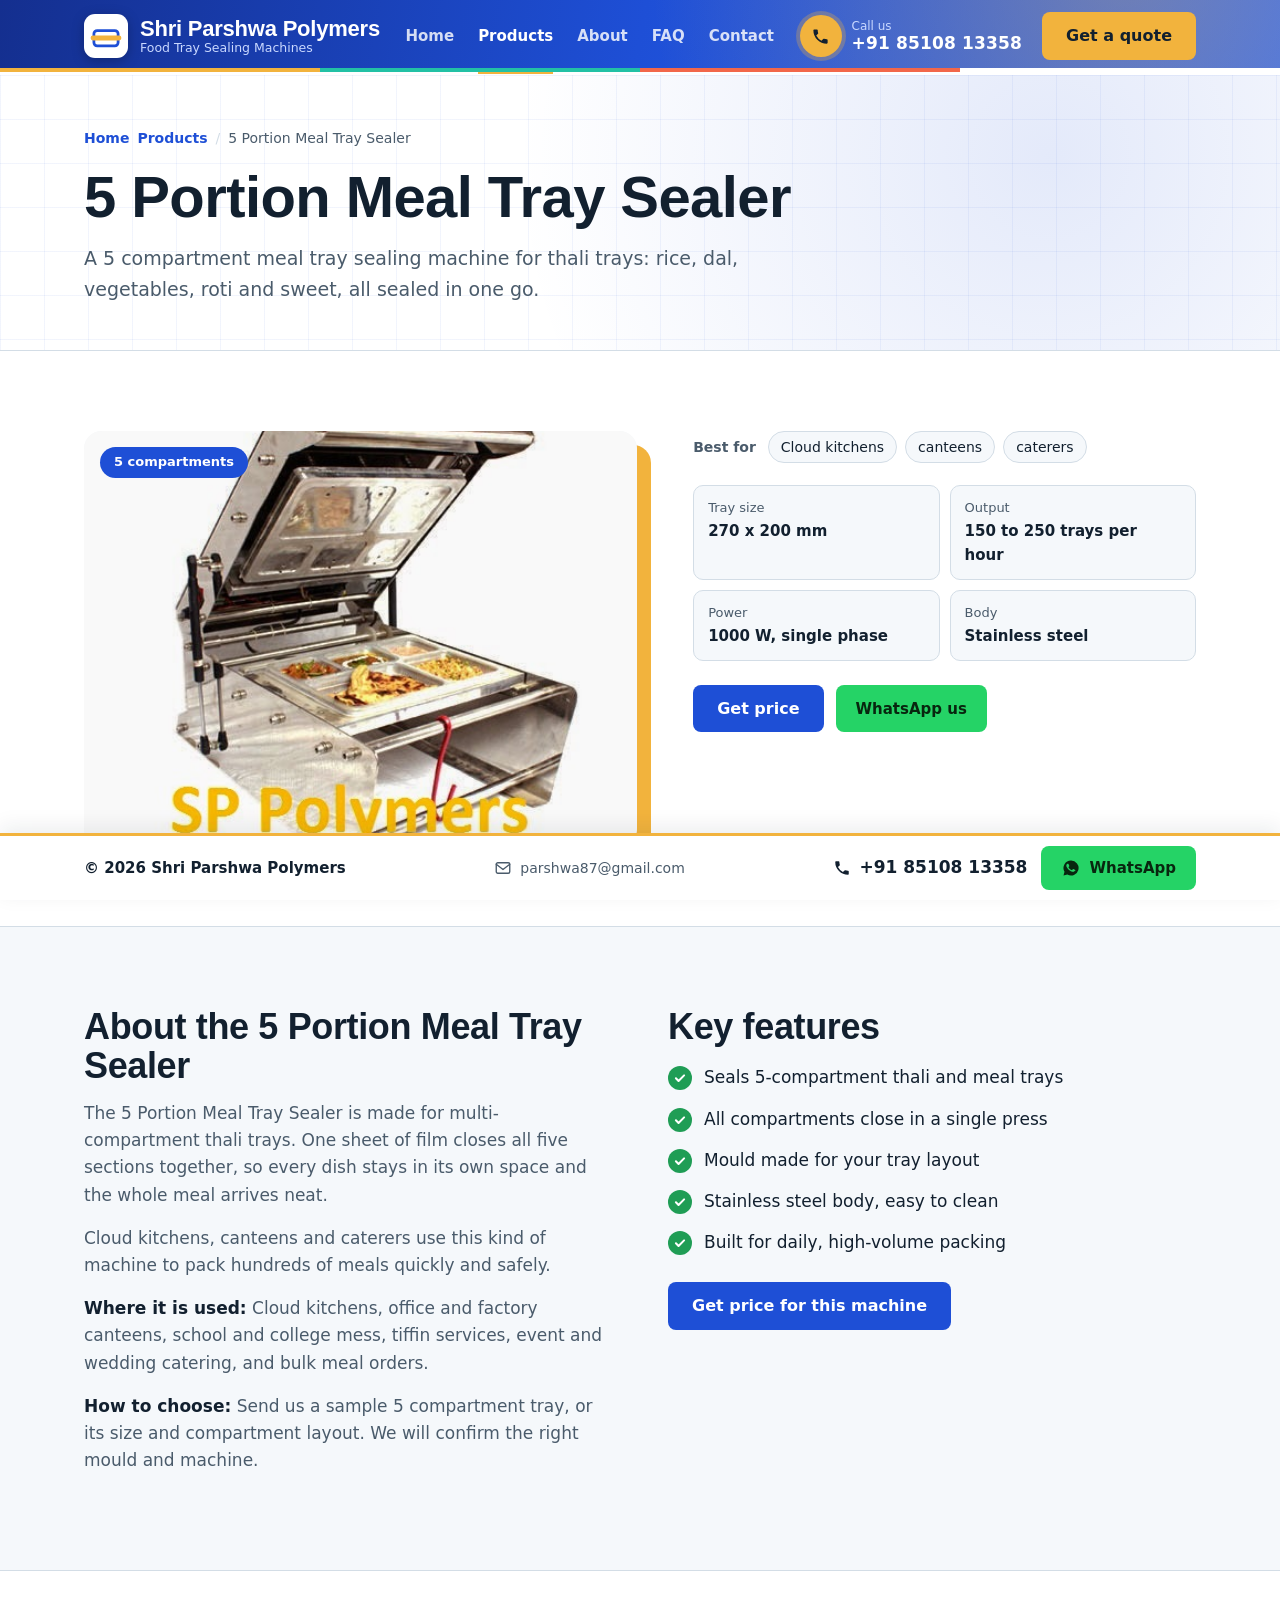
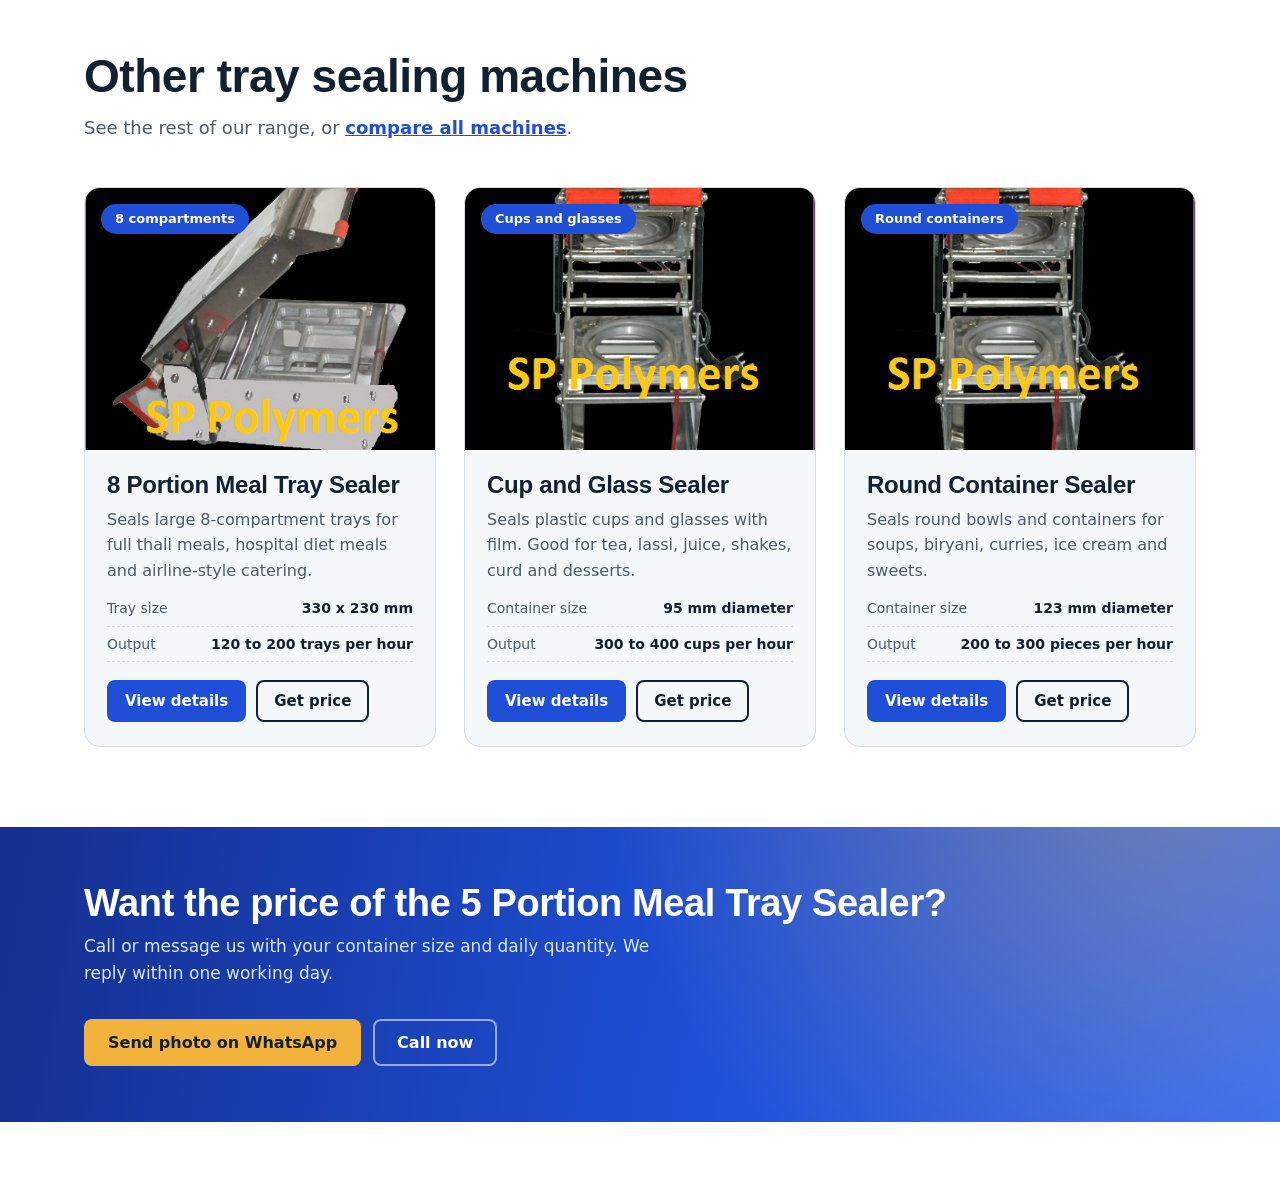
<file: 5-portion-meal-tray-sealer.html>
<!DOCTYPE html>
<html lang="en-IN">
<head>
<meta charset="UTF-8">
<meta name="viewport" content="width=device-width, initial-scale=1">
<title>5 Compartment Meal Tray Sealing Machine | Shri Parshwa Polymers</title>
<meta name="description" content="5 compartment meal tray sealing machine for thali trays with rice, dal, sabzi, roti and sweet. Shri Parshwa Polymers, Ghaziabad. Call 8510813358.">
<meta name="keywords" content="5 compartment tray sealing machine, 5 portion meal tray sealer, thali tray sealing machine, meal box sealing machine, cloud kitchen sealer, Ghaziabad">
<meta name="author" content="Shri Parshwa Polymers">
<meta name="robots" content="index, follow, max-image-preview:large">
<meta name="theme-color" content="#1E4FD6">
<meta name="format-detection" content="telephone=yes">
<meta name="geo.region" content="IN-UP">
<meta name="geo.placename" content="Ghaziabad">
<!-- IMPORTANT: https://www.yourwebsite.com ko apne asli domain se replace karein (saare pages, robots.txt aur sitemap.xml mein) -->
<link rel="canonical" href="https://www.yourwebsite.com/5-portion-meal-tray-sealer.html">
<link rel="icon" href="data:image/svg+xml,%3Csvg xmlns='http://www.w3.org/2000/svg' viewBox='0 0 40 40'%3E%3Crect width='40' height='40' rx='10' fill='%231E4FD6'/%3E%3Crect x='9' y='15' width='22' height='14' rx='3' fill='none' stroke='%23fff' stroke-width='2.5'/%3E%3Crect x='6' y='19.5' width='28' height='4.5' rx='2.25' fill='%23F2B33D'/%3E%3C/svg%3E">
<meta property="og:type" content="website">
<meta property="og:site_name" content="Shri Parshwa Polymers">
<meta property="og:locale" content="en_IN">
<meta property="og:title" content="5 Compartment Meal Tray Sealing Machine | Shri Parshwa Polymers">
<meta property="og:description" content="5 compartment meal tray sealing machine for thali trays with rice, dal, sabzi, roti and sweet. Shri Parshwa Polymers, Ghaziabad. Call 8510813358.">
<meta property="og:url" content="https://www.yourwebsite.com/5-portion-meal-tray-sealer.html">
<meta property="og:image" content="https://www.yourwebsite.com/images/og-image.jpg">
<meta property="og:image:alt" content="Disposable food tray sealing machines by Shri Parshwa Polymers">
<meta name="twitter:card" content="summary_large_image">
<meta name="twitter:title" content="5 Compartment Meal Tray Sealing Machine | Shri Parshwa Polymers">
<meta name="twitter:description" content="5 compartment meal tray sealing machine for thali trays with rice, dal, sabzi, roti and sweet. Shri Parshwa Polymers, Ghaziabad. Call 8510813358.">
<meta name="twitter:image" content="https://www.yourwebsite.com/images/og-image.jpg">
<link rel="stylesheet" href="style.css">
<script type="application/ld+json">
{
  "@context": "https://schema.org",
  "@graph": [
    {
      "@type": "BreadcrumbList",
      "itemListElement": [
        {
          "@type": "ListItem",
          "position": 1,
          "name": "Home",
          "item": "https://www.yourwebsite.com/"
        },
        {
          "@type": "ListItem",
          "position": 2,
          "name": "Products",
          "item": "https://www.yourwebsite.com/products.html"
        },
        {
          "@type": "ListItem",
          "position": 3,
          "name": "5 Portion Meal Tray Sealer",
          "item": "https://www.yourwebsite.com/5-portion-meal-tray-sealer.html"
        }
      ]
    },
    {
      "@type": "Product",
      "name": "5 Portion Meal Tray Sealer",
      "description": "A 5 compartment meal tray sealing machine for thali trays: rice, dal, vegetables, roti and sweet, all sealed in one go.",
      "category": "Tray sealing machine",
      "url": "https://www.yourwebsite.com/5-portion-meal-tray-sealer.html",
      "brand": {
        "@type": "Brand",
        "name": "Shri Parshwa Polymers"
      },
      "image": "https://www.yourwebsite.com/images/5-portion-meal-tray-sealer.jpg"
    }
  ]
}
</script>
</head>
<body data-page="products" data-product="p5">

<header id="siteHeader">
  <div class="wrap nav">
    <a class="logo" href="index.html" aria-label="Shri Parshwa Polymers home">
      <svg class="logo-mark" viewBox="0 0 40 40" aria-hidden="true"><rect width="40" height="40" rx="10" fill="#fff"/><rect x="9" y="15" width="22" height="14" rx="3" fill="none" stroke="#1E4FD6" stroke-width="2.5"/><rect x="6" y="19.5" width="28" height="4.5" rx="2.25" fill="#F2B33D"/></svg>
      <span class="logo-text"><span class="logo-name">Shri Parshwa Polymers</span><span class="logo-tag">Food Tray Sealing Machines</span></span>
    </a>
    <nav id="siteNav" aria-label="Main">
      <ul>
        <li><a href="index.html">Home</a></li>
        <li><a href="products.html" class="active" aria-current="page">Products</a></li>
        <li><a href="about.html">About</a></li>
        <li><a href="faq.html">FAQ</a></li>
        <li><a href="contact.html">Contact</a></li>
      </ul>
    </nav>
    <div class="nav-right">
      <a class="call" href="tel:+918510813358" target="_top" aria-label="Call +91 85108 13358">
        <span class="call-icon"><svg viewBox="0 0 24 24" aria-hidden="true"><path d="M6.6 10.8a15.1 15.1 0 0 0 6.6 6.6l2.2-2.2a1 1 0 0 1 1-.25 11.4 11.4 0 0 0 3.6.57 1 1 0 0 1 1 1V20a1 1 0 0 1-1 1A17 17 0 0 1 3 4a1 1 0 0 1 1-1h3.5a1 1 0 0 1 1 1c0 1.25.2 2.45.57 3.57a1 1 0 0 1-.25 1z"/></svg></span>
        <span class="call-text"><small>Call us</small><b>+91 85108 13358</b></span>
      </a>
      <a class="btn amber" href="contact.html">Get a quote</a>
      <button class="menu-btn" id="menuBtn" type="button" aria-label="Menu" aria-expanded="false" aria-controls="siteNav">
        <svg class="bars" viewBox="0 0 24 24" aria-hidden="true"><path d="M4 7h16M4 12h16M4 17h16"/></svg>
        <svg class="x" viewBox="0 0 24 24" aria-hidden="true"><path d="M6 6l12 12M18 6L6 18"/></svg>
      </button>
    </div>
  </div>
</header>

<main id="top">
  <div class="page-hero">
    <div class="wrap">
      <div class="crumbs" role="navigation" aria-label="Breadcrumb"><a href="index.html">Home</a><a href="products.html">Products</a><span aria-current="page">5 Portion Meal Tray Sealer</span></div>
      <h1>5 Portion Meal Tray Sealer</h1>
      <p class="lead">A 5 compartment meal tray sealing machine for thali trays: rice, dal, vegetables, roti and sweet, all sealed in one go.</p>
    </div>
  </div>

  <section>
    <div class="wrap">
      <div class="detail">
        <div id="detailMedia"></div>
        <div id="detailInfo"></div>
      </div>
    </div>
  </section>

  <section class="alt">
    <div class="wrap two-col">
      <div class="prose">
        <h2>About the 5 Portion Meal Tray Sealer</h2>
        <p>The 5 Portion Meal Tray Sealer is made for multi-compartment thali trays. One sheet of film closes all five sections together, so every dish stays in its own space and the whole meal arrives neat.</p>
        <p>Cloud kitchens, canteens and caterers use this kind of machine to pack hundreds of meals quickly and safely.</p>
        <p><strong style="color:var(--ink)">Where it is used:</strong> Cloud kitchens, office and factory canteens, school and college mess, tiffin services, event and wedding catering, and bulk meal orders.</p>
        <p><strong style="color:var(--ink)">How to choose:</strong> Send us a sample 5 compartment tray, or its size and compartment layout. We will confirm the right mould and machine.</p>
      </div>
      <div>
        <h2 style="font-size:clamp(26px,3vw,36px);margin-bottom:18px">Key features</h2>
        <ul class="ticks">
          <li>Seals 5-compartment thali and meal trays</li>
          <li>All compartments close in a single press</li>
          <li>Mould made for your tray layout</li>
          <li>Stainless steel body, easy to clean</li>
          <li>Built for daily, high-volume packing</li>
        </ul>
        <p style="margin-top:26px"><a class="btn" href="contact.html?product=5%20Portion%20Meal%20Tray%20Sealer">Get price for this machine</a></p>
      </div>
    </div>
  </section>

  <section>
    <div class="wrap">
      <div class="section-head">
        <h2>Other tray sealing machines</h2>
        <p>See the rest of our range, or <a href="products.html" style="color:var(--accent);font-weight:600">compare all machines</a>.</p>
      </div>
      <div class="cards" id="relatedCards"></div>
    </div>
  </section>

  <div class="band">
    <div class="wrap">
      <div>
        <h2>Want the price of the 5 Portion Meal Tray Sealer?</h2>
        <p>Call or message us with your container size and daily quantity. We reply within one working day.</p>
      </div>
      <div class="actions">
        <a class="btn amber" href="https://wa.me/918510813358" target="_blank" rel="noopener">Send photo on WhatsApp</a>
        <a class="btn light" href="tel:+918510813358" target="_top">Call now</a>
      </div>
    </div>
  </div>
</main>

<footer>
  <div class="wrap foot">
    <div class="foot-info">
      <b>&copy; 2026 Shri Parshwa Polymers</b>
      
    </div>
    <a class="foot-mail" href="mailto:parshwa87@gmail.com"><svg viewBox="0 0 24 24" aria-hidden="true" style="fill:none;stroke:currentColor;stroke-width:1.8;stroke-linecap:round;stroke-linejoin:round"><rect x="3" y="5" width="18" height="14" rx="2"/><path d="M3 7l9 7 9-7"/></svg>parshwa87@gmail.com</a>
    <div class="foot-actions">
      <a class="phone" href="tel:+918510813358" target="_top" aria-label="Call +91 85108 13358"><svg viewBox="0 0 24 24" aria-hidden="true"><path d="M6.6 10.8a15.1 15.1 0 0 0 6.6 6.6l2.2-2.2a1 1 0 0 1 1-.25 11.4 11.4 0 0 0 3.6.57 1 1 0 0 1 1 1V20a1 1 0 0 1-1 1A17 17 0 0 1 3 4a1 1 0 0 1 1-1h3.5a1 1 0 0 1 1 1c0 1.25.2 2.45.57 3.57a1 1 0 0 1-.25 1z"/></svg>+91 85108 13358</a>
      <a class="btn wa" href="https://wa.me/918510813358" target="_blank" rel="noopener"><svg viewBox="0 0 24 24" aria-hidden="true"><path d="M12 3a9 9 0 0 0-7.8 13.5L3 21l4.6-1.2A9 9 0 1 0 12 3zm4.6 12.3c-.2.6-1.2 1.1-1.7 1.2-.4.1-1 .1-1.6-.1-.4-.1-.9-.3-1.5-.6-2.6-1.1-4.3-3.8-4.4-4-.1-.2-1-1.3-1-2.5s.6-1.8.9-2c.2-.2.5-.3.7-.3h.5c.2 0 .4 0 .6.5l.8 1.9c.1.1.1.3 0 .5l-.3.4-.4.4c-.1.2-.3.3-.1.6.2.3.7 1.2 1.5 1.9 1 .9 1.9 1.2 2.2 1.3.3.1.4.1.6-.1l.8-1c.2-.2.4-.2.6-.1l1.8.9c.3.1.5.2.5.3.1.2.1.7-.1 1.3z"/></svg>WhatsApp</a>
    </div>
  </div>
</footer>

<div class="toast" id="toast" role="status" hidden></div>
<div class="lightbox" id="lightbox" hidden><button type="button" aria-label="Close photo">&times;</button><img id="lbImg" alt=""></div>

<script src="site.js"></script>
</body>
</html>
</file>
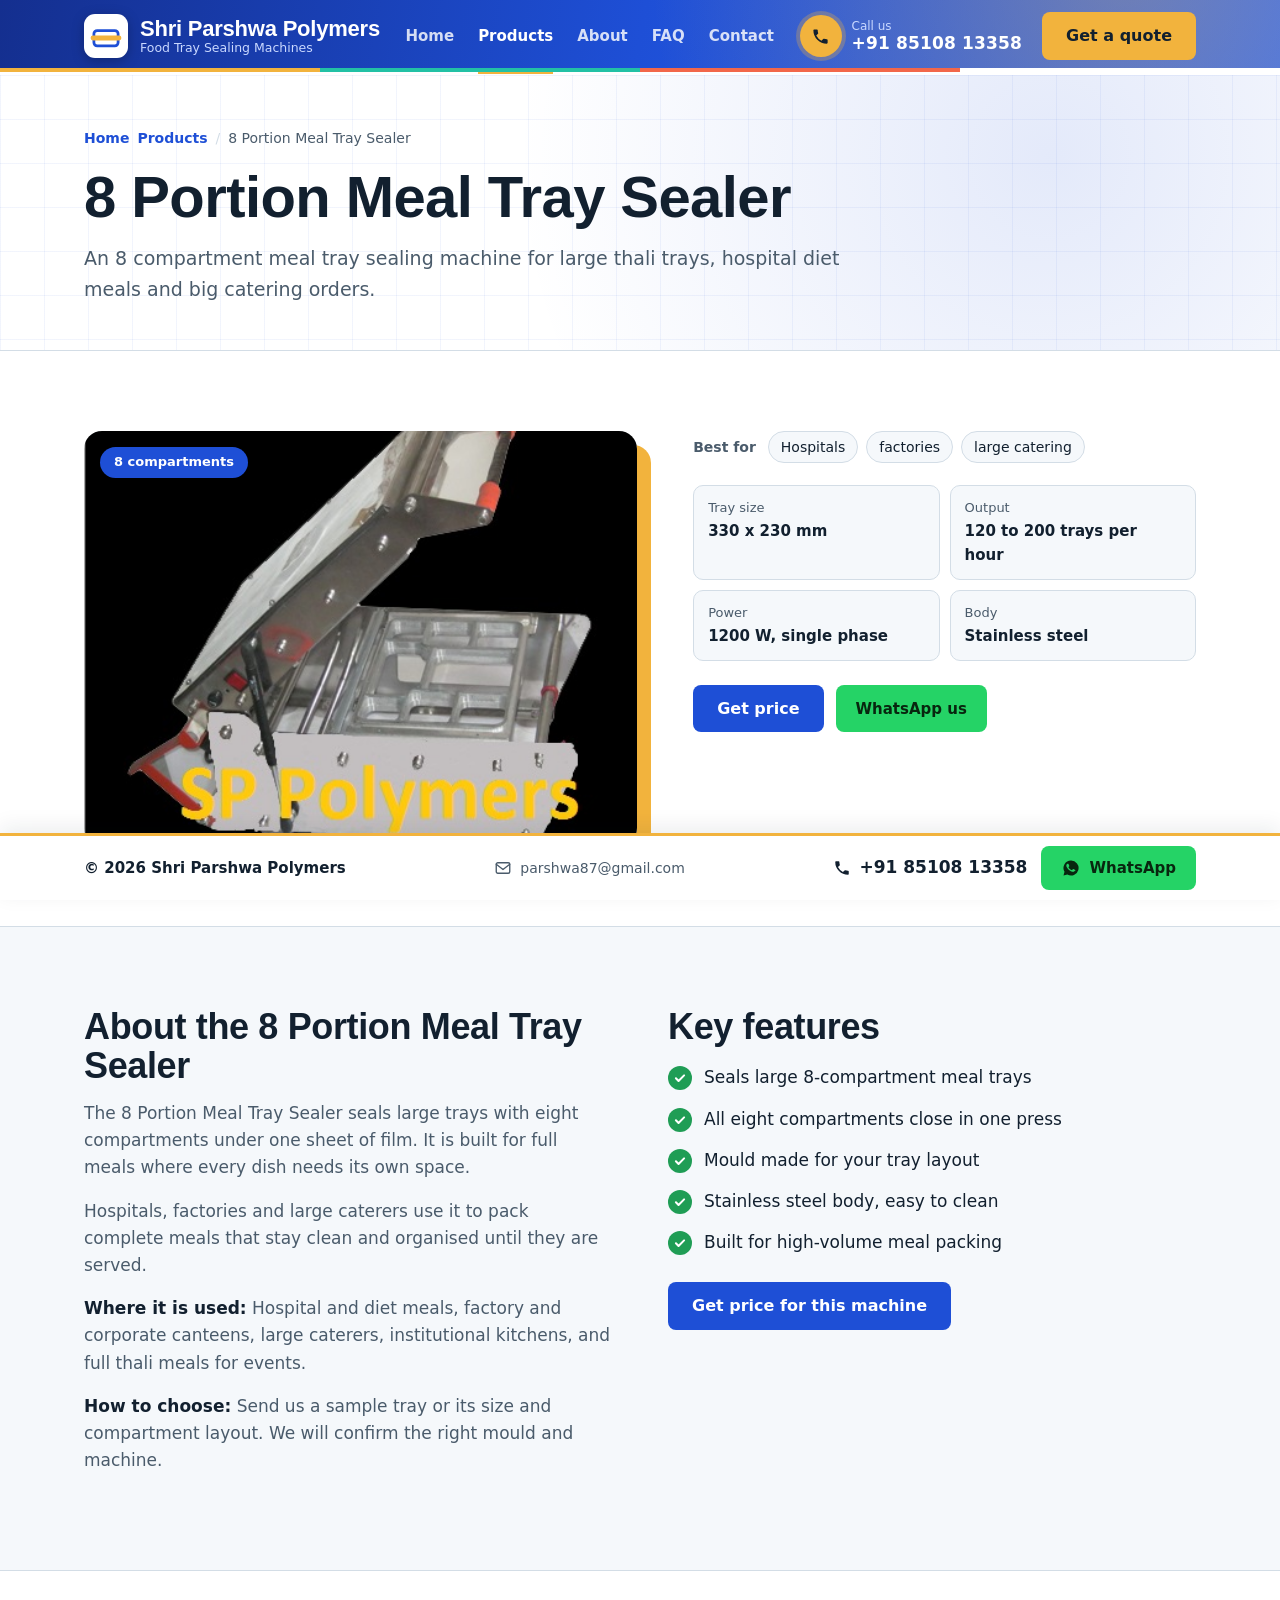
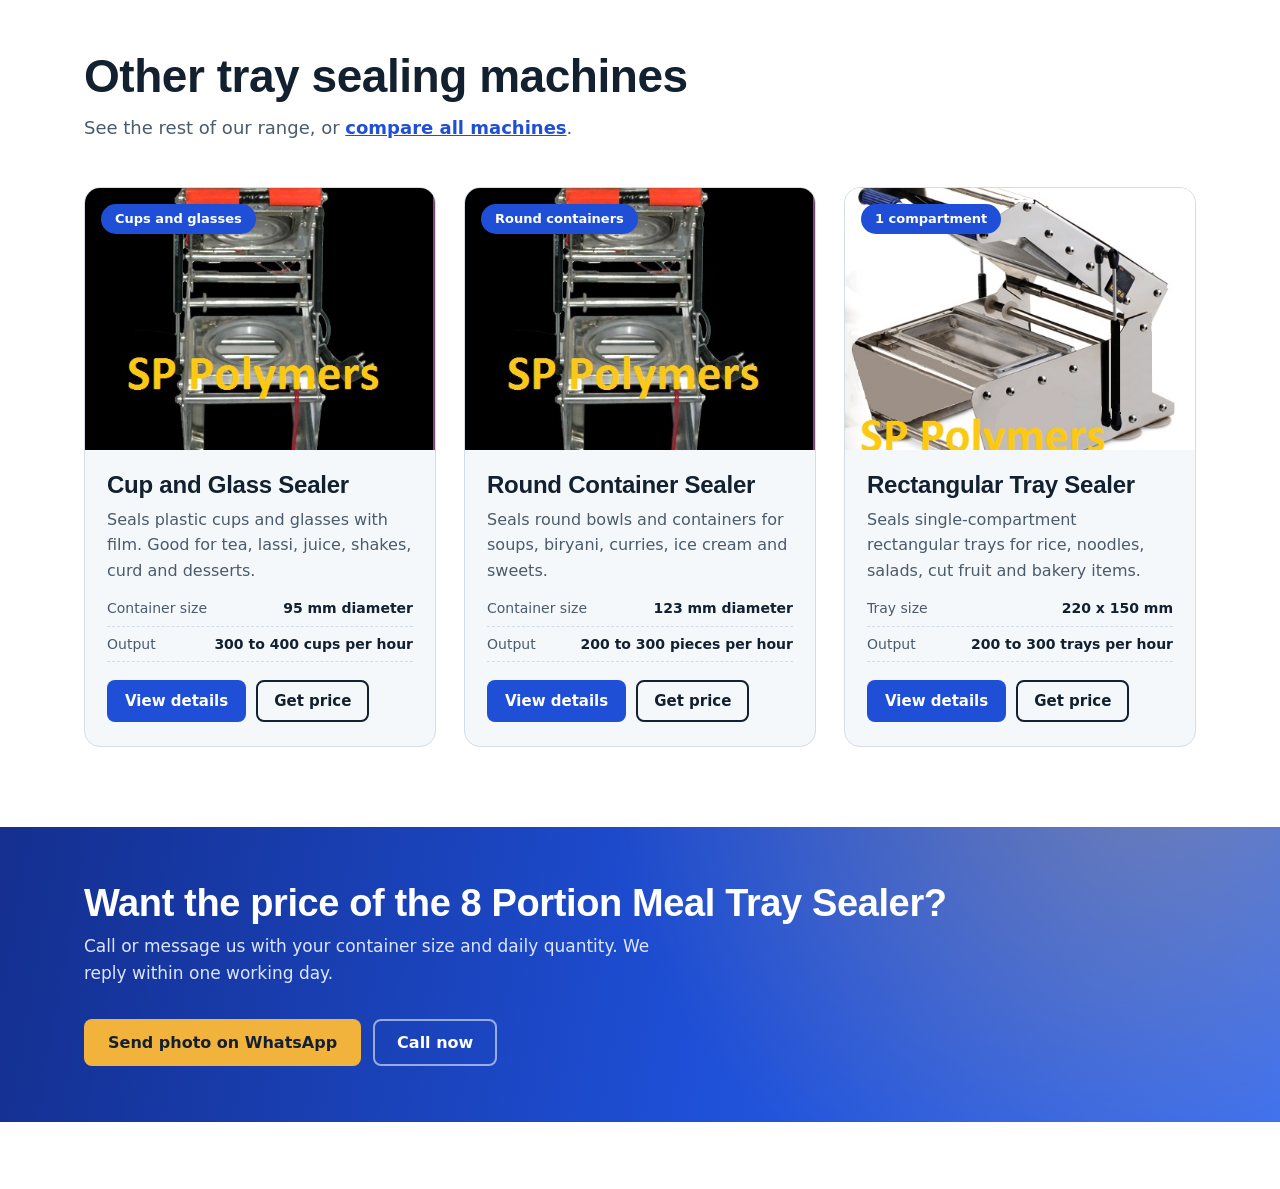
<file: 8-portion-meal-tray-sealer.html>
<!DOCTYPE html>
<html lang="en-IN">
<head>
<meta charset="UTF-8">
<meta name="viewport" content="width=device-width, initial-scale=1">
<title>8 Compartment Meal Tray Sealing Machine | Shri Parshwa Polymers</title>
<meta name="description" content="8 compartment meal tray sealing machine for large thali trays, hospital diet meals and catering. Shri Parshwa Polymers, Ghaziabad. Call 8510813358.">
<meta name="keywords" content="8 compartment tray sealing machine, 8 portion meal tray sealer, large thali tray sealing machine, hospital meal tray sealer, catering tray sealer, Ghaziabad">
<meta name="author" content="Shri Parshwa Polymers">
<meta name="robots" content="index, follow, max-image-preview:large">
<meta name="theme-color" content="#1E4FD6">
<meta name="format-detection" content="telephone=yes">
<meta name="geo.region" content="IN-UP">
<meta name="geo.placename" content="Ghaziabad">
<!-- IMPORTANT: https://www.yourwebsite.com ko apne asli domain se replace karein (saare pages, robots.txt aur sitemap.xml mein) -->
<link rel="canonical" href="https://www.yourwebsite.com/8-portion-meal-tray-sealer.html">
<link rel="icon" href="data:image/svg+xml,%3Csvg xmlns='http://www.w3.org/2000/svg' viewBox='0 0 40 40'%3E%3Crect width='40' height='40' rx='10' fill='%231E4FD6'/%3E%3Crect x='9' y='15' width='22' height='14' rx='3' fill='none' stroke='%23fff' stroke-width='2.5'/%3E%3Crect x='6' y='19.5' width='28' height='4.5' rx='2.25' fill='%23F2B33D'/%3E%3C/svg%3E">
<meta property="og:type" content="website">
<meta property="og:site_name" content="Shri Parshwa Polymers">
<meta property="og:locale" content="en_IN">
<meta property="og:title" content="8 Compartment Meal Tray Sealing Machine | Shri Parshwa Polymers">
<meta property="og:description" content="8 compartment meal tray sealing machine for large thali trays, hospital diet meals and catering. Shri Parshwa Polymers, Ghaziabad. Call 8510813358.">
<meta property="og:url" content="https://www.yourwebsite.com/8-portion-meal-tray-sealer.html">
<meta property="og:image" content="https://www.yourwebsite.com/images/og-image.jpg">
<meta property="og:image:alt" content="Disposable food tray sealing machines by Shri Parshwa Polymers">
<meta name="twitter:card" content="summary_large_image">
<meta name="twitter:title" content="8 Compartment Meal Tray Sealing Machine | Shri Parshwa Polymers">
<meta name="twitter:description" content="8 compartment meal tray sealing machine for large thali trays, hospital diet meals and catering. Shri Parshwa Polymers, Ghaziabad. Call 8510813358.">
<meta name="twitter:image" content="https://www.yourwebsite.com/images/og-image.jpg">
<link rel="stylesheet" href="style.css">
<script type="application/ld+json">
{
  "@context": "https://schema.org",
  "@graph": [
    {
      "@type": "BreadcrumbList",
      "itemListElement": [
        {
          "@type": "ListItem",
          "position": 1,
          "name": "Home",
          "item": "https://www.yourwebsite.com/"
        },
        {
          "@type": "ListItem",
          "position": 2,
          "name": "Products",
          "item": "https://www.yourwebsite.com/products.html"
        },
        {
          "@type": "ListItem",
          "position": 3,
          "name": "8 Portion Meal Tray Sealer",
          "item": "https://www.yourwebsite.com/8-portion-meal-tray-sealer.html"
        }
      ]
    },
    {
      "@type": "Product",
      "name": "8 Portion Meal Tray Sealer",
      "description": "An 8 compartment meal tray sealing machine for large thali trays, hospital diet meals and big catering orders.",
      "category": "Tray sealing machine",
      "url": "https://www.yourwebsite.com/8-portion-meal-tray-sealer.html",
      "brand": {
        "@type": "Brand",
        "name": "Shri Parshwa Polymers"
      },
      "image": "https://www.yourwebsite.com/images/8-portion-meal-tray-sealer.jpg"
    }
  ]
}
</script>
</head>
<body data-page="products" data-product="p8">

<header id="siteHeader">
  <div class="wrap nav">
    <a class="logo" href="index.html" aria-label="Shri Parshwa Polymers home">
      <svg class="logo-mark" viewBox="0 0 40 40" aria-hidden="true"><rect width="40" height="40" rx="10" fill="#fff"/><rect x="9" y="15" width="22" height="14" rx="3" fill="none" stroke="#1E4FD6" stroke-width="2.5"/><rect x="6" y="19.5" width="28" height="4.5" rx="2.25" fill="#F2B33D"/></svg>
      <span class="logo-text"><span class="logo-name">Shri Parshwa Polymers</span><span class="logo-tag">Food Tray Sealing Machines</span></span>
    </a>
    <nav id="siteNav" aria-label="Main">
      <ul>
        <li><a href="index.html">Home</a></li>
        <li><a href="products.html" class="active" aria-current="page">Products</a></li>
        <li><a href="about.html">About</a></li>
        <li><a href="faq.html">FAQ</a></li>
        <li><a href="contact.html">Contact</a></li>
      </ul>
    </nav>
    <div class="nav-right">
      <a class="call" href="tel:+918510813358" target="_top" aria-label="Call +91 85108 13358">
        <span class="call-icon"><svg viewBox="0 0 24 24" aria-hidden="true"><path d="M6.6 10.8a15.1 15.1 0 0 0 6.6 6.6l2.2-2.2a1 1 0 0 1 1-.25 11.4 11.4 0 0 0 3.6.57 1 1 0 0 1 1 1V20a1 1 0 0 1-1 1A17 17 0 0 1 3 4a1 1 0 0 1 1-1h3.5a1 1 0 0 1 1 1c0 1.25.2 2.45.57 3.57a1 1 0 0 1-.25 1z"/></svg></span>
        <span class="call-text"><small>Call us</small><b>+91 85108 13358</b></span>
      </a>
      <a class="btn amber" href="contact.html">Get a quote</a>
      <button class="menu-btn" id="menuBtn" type="button" aria-label="Menu" aria-expanded="false" aria-controls="siteNav">
        <svg class="bars" viewBox="0 0 24 24" aria-hidden="true"><path d="M4 7h16M4 12h16M4 17h16"/></svg>
        <svg class="x" viewBox="0 0 24 24" aria-hidden="true"><path d="M6 6l12 12M18 6L6 18"/></svg>
      </button>
    </div>
  </div>
</header>

<main id="top">
  <div class="page-hero">
    <div class="wrap">
      <div class="crumbs" role="navigation" aria-label="Breadcrumb"><a href="index.html">Home</a><a href="products.html">Products</a><span aria-current="page">8 Portion Meal Tray Sealer</span></div>
      <h1>8 Portion Meal Tray Sealer</h1>
      <p class="lead">An 8 compartment meal tray sealing machine for large thali trays, hospital diet meals and big catering orders.</p>
    </div>
  </div>

  <section>
    <div class="wrap">
      <div class="detail">
        <div id="detailMedia"></div>
        <div id="detailInfo"></div>
      </div>
    </div>
  </section>

  <section class="alt">
    <div class="wrap two-col">
      <div class="prose">
        <h2>About the 8 Portion Meal Tray Sealer</h2>
        <p>The 8 Portion Meal Tray Sealer seals large trays with eight compartments under one sheet of film. It is built for full meals where every dish needs its own space.</p>
        <p>Hospitals, factories and large caterers use it to pack complete meals that stay clean and organised until they are served.</p>
        <p><strong style="color:var(--ink)">Where it is used:</strong> Hospital and diet meals, factory and corporate canteens, large caterers, institutional kitchens, and full thali meals for events.</p>
        <p><strong style="color:var(--ink)">How to choose:</strong> Send us a sample tray or its size and compartment layout. We will confirm the right mould and machine.</p>
      </div>
      <div>
        <h2 style="font-size:clamp(26px,3vw,36px);margin-bottom:18px">Key features</h2>
        <ul class="ticks">
          <li>Seals large 8-compartment meal trays</li>
          <li>All eight compartments close in one press</li>
          <li>Mould made for your tray layout</li>
          <li>Stainless steel body, easy to clean</li>
          <li>Built for high-volume meal packing</li>
        </ul>
        <p style="margin-top:26px"><a class="btn" href="contact.html?product=8%20Portion%20Meal%20Tray%20Sealer">Get price for this machine</a></p>
      </div>
    </div>
  </section>

  <section>
    <div class="wrap">
      <div class="section-head">
        <h2>Other tray sealing machines</h2>
        <p>See the rest of our range, or <a href="products.html" style="color:var(--accent);font-weight:600">compare all machines</a>.</p>
      </div>
      <div class="cards" id="relatedCards"></div>
    </div>
  </section>

  <div class="band">
    <div class="wrap">
      <div>
        <h2>Want the price of the 8 Portion Meal Tray Sealer?</h2>
        <p>Call or message us with your container size and daily quantity. We reply within one working day.</p>
      </div>
      <div class="actions">
        <a class="btn amber" href="https://wa.me/918510813358" target="_blank" rel="noopener">Send photo on WhatsApp</a>
        <a class="btn light" href="tel:+918510813358" target="_top">Call now</a>
      </div>
    </div>
  </div>
</main>

<footer>
  <div class="wrap foot">
    <div class="foot-info">
      <b>&copy; 2026 Shri Parshwa Polymers</b>
      
    </div>
    <a class="foot-mail" href="mailto:parshwa87@gmail.com"><svg viewBox="0 0 24 24" aria-hidden="true" style="fill:none;stroke:currentColor;stroke-width:1.8;stroke-linecap:round;stroke-linejoin:round"><rect x="3" y="5" width="18" height="14" rx="2"/><path d="M3 7l9 7 9-7"/></svg>parshwa87@gmail.com</a>
    <div class="foot-actions">
      <a class="phone" href="tel:+918510813358" target="_top" aria-label="Call +91 85108 13358"><svg viewBox="0 0 24 24" aria-hidden="true"><path d="M6.6 10.8a15.1 15.1 0 0 0 6.6 6.6l2.2-2.2a1 1 0 0 1 1-.25 11.4 11.4 0 0 0 3.6.57 1 1 0 0 1 1 1V20a1 1 0 0 1-1 1A17 17 0 0 1 3 4a1 1 0 0 1 1-1h3.5a1 1 0 0 1 1 1c0 1.25.2 2.45.57 3.57a1 1 0 0 1-.25 1z"/></svg>+91 85108 13358</a>
      <a class="btn wa" href="https://wa.me/918510813358" target="_blank" rel="noopener"><svg viewBox="0 0 24 24" aria-hidden="true"><path d="M12 3a9 9 0 0 0-7.8 13.5L3 21l4.6-1.2A9 9 0 1 0 12 3zm4.6 12.3c-.2.6-1.2 1.1-1.7 1.2-.4.1-1 .1-1.6-.1-.4-.1-.9-.3-1.5-.6-2.6-1.1-4.3-3.8-4.4-4-.1-.2-1-1.3-1-2.5s.6-1.8.9-2c.2-.2.5-.3.7-.3h.5c.2 0 .4 0 .6.5l.8 1.9c.1.1.1.3 0 .5l-.3.4-.4.4c-.1.2-.3.3-.1.6.2.3.7 1.2 1.5 1.9 1 .9 1.9 1.2 2.2 1.3.3.1.4.1.6-.1l.8-1c.2-.2.4-.2.6-.1l1.8.9c.3.1.5.2.5.3.1.2.1.7-.1 1.3z"/></svg>WhatsApp</a>
    </div>
  </div>
</footer>

<div class="toast" id="toast" role="status" hidden></div>
<div class="lightbox" id="lightbox" hidden><button type="button" aria-label="Close photo">&times;</button><img id="lbImg" alt=""></div>

<script src="site.js"></script>
</body>
</html>
</file>
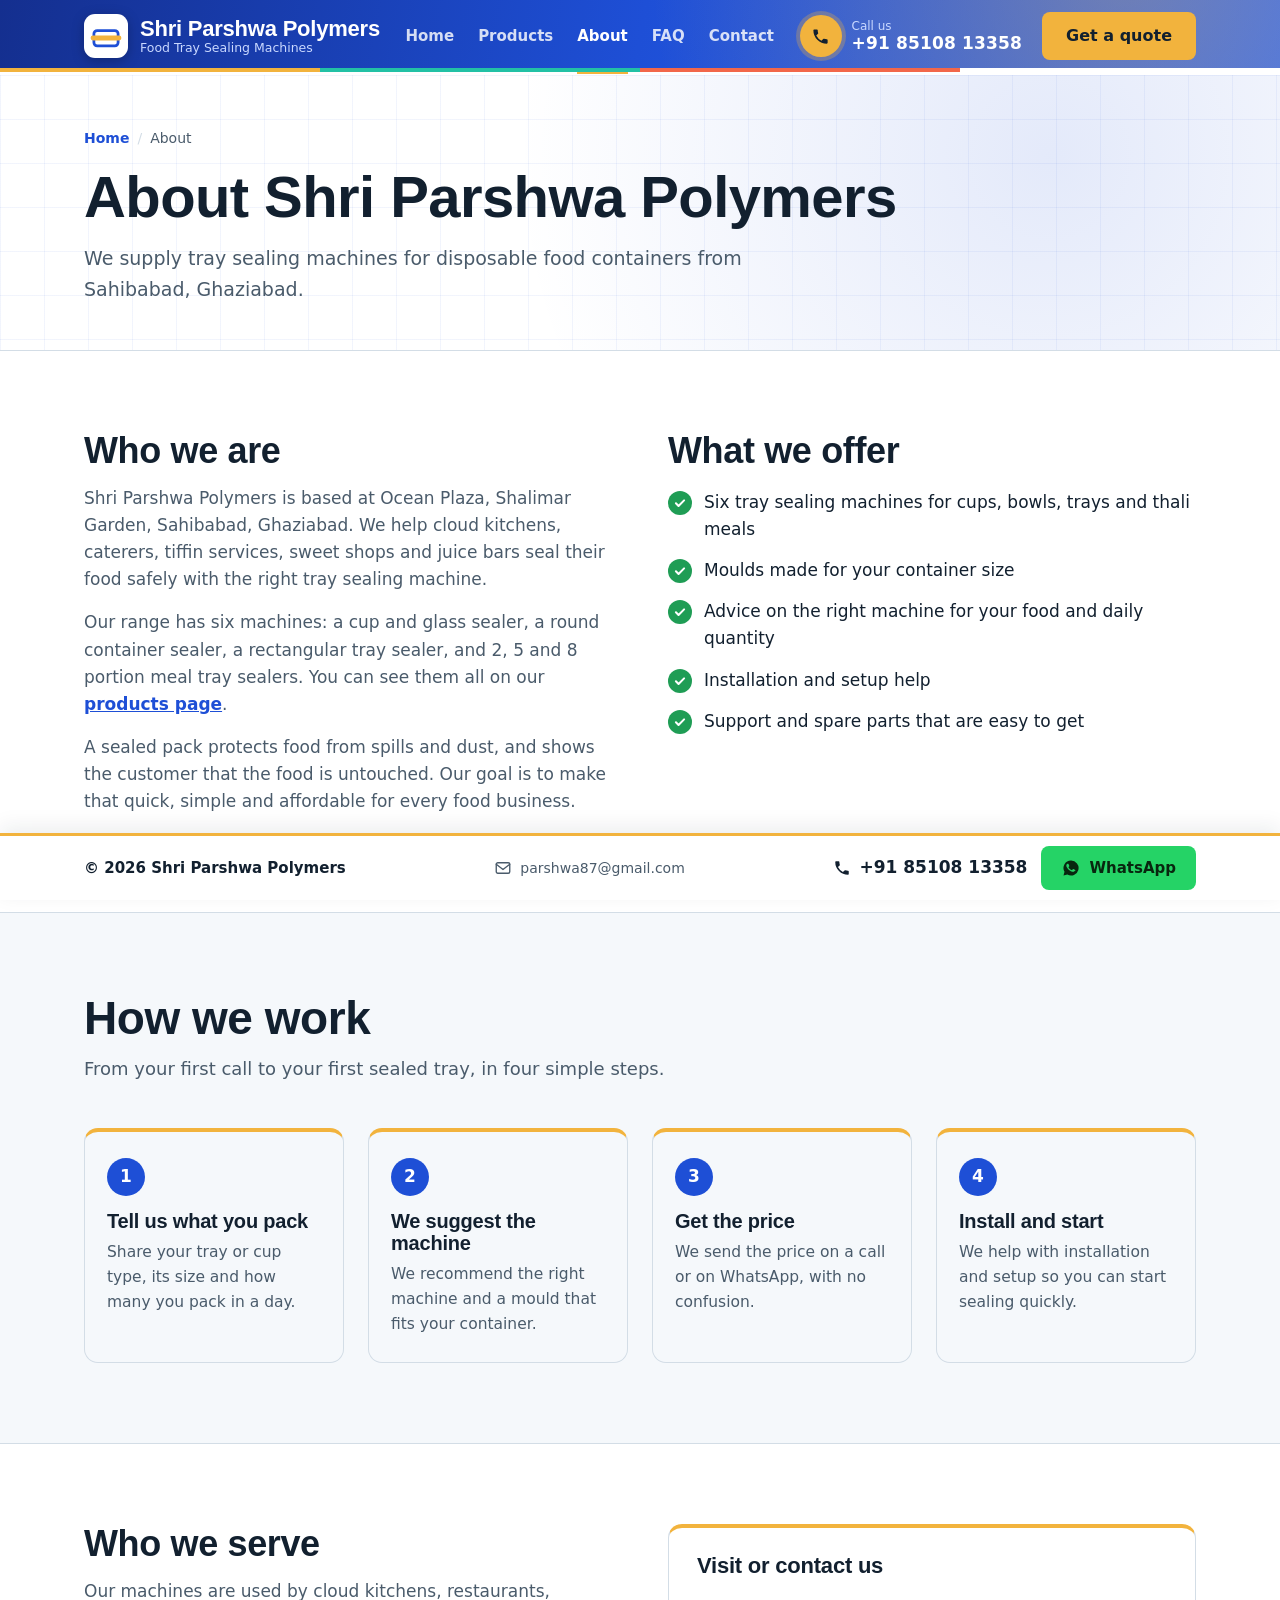
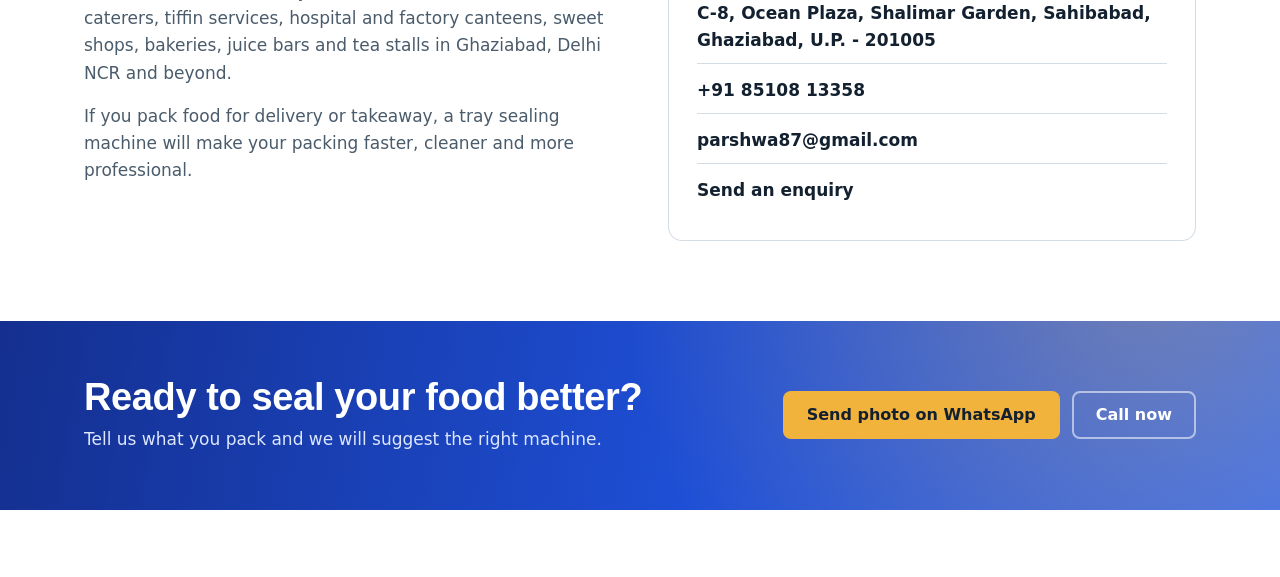
<file: about.html>
<!DOCTYPE html>
<html lang="en-IN">
<head>
<meta charset="UTF-8">
<meta name="viewport" content="width=device-width, initial-scale=1">
<title>About Shri Parshwa Polymers | Tray Sealing Machines, Ghaziabad</title>
<meta name="description" content="Shri Parshwa Polymers, Sahibabad, Ghaziabad supplies tray sealing machines for cloud kitchens, caterers, tiffin services and food shops. Call 8510813358.">
<meta name="keywords" content="about Shri Parshwa Polymers, tray sealing machine supplier Ghaziabad, food packaging machine Sahibabad">
<meta name="author" content="Shri Parshwa Polymers">
<meta name="robots" content="index, follow, max-image-preview:large">
<meta name="theme-color" content="#1E4FD6">
<meta name="format-detection" content="telephone=yes">
<meta name="geo.region" content="IN-UP">
<meta name="geo.placename" content="Ghaziabad">
<!-- IMPORTANT: https://www.yourwebsite.com ko apne asli domain se replace karein (saare pages, robots.txt aur sitemap.xml mein) -->
<link rel="canonical" href="https://www.yourwebsite.com/about.html">
<link rel="icon" href="data:image/svg+xml,%3Csvg xmlns='http://www.w3.org/2000/svg' viewBox='0 0 40 40'%3E%3Crect width='40' height='40' rx='10' fill='%231E4FD6'/%3E%3Crect x='9' y='15' width='22' height='14' rx='3' fill='none' stroke='%23fff' stroke-width='2.5'/%3E%3Crect x='6' y='19.5' width='28' height='4.5' rx='2.25' fill='%23F2B33D'/%3E%3C/svg%3E">
<meta property="og:type" content="website">
<meta property="og:site_name" content="Shri Parshwa Polymers">
<meta property="og:locale" content="en_IN">
<meta property="og:title" content="About Shri Parshwa Polymers | Tray Sealing Machines, Ghaziabad">
<meta property="og:description" content="Shri Parshwa Polymers, Sahibabad, Ghaziabad supplies tray sealing machines for cloud kitchens, caterers, tiffin services and food shops. Call 8510813358.">
<meta property="og:url" content="https://www.yourwebsite.com/about.html">
<meta property="og:image" content="https://www.yourwebsite.com/images/og-image.jpg">
<meta property="og:image:alt" content="Disposable food tray sealing machines by Shri Parshwa Polymers">
<meta name="twitter:card" content="summary_large_image">
<meta name="twitter:title" content="About Shri Parshwa Polymers | Tray Sealing Machines, Ghaziabad">
<meta name="twitter:description" content="Shri Parshwa Polymers, Sahibabad, Ghaziabad supplies tray sealing machines for cloud kitchens, caterers, tiffin services and food shops. Call 8510813358.">
<meta name="twitter:image" content="https://www.yourwebsite.com/images/og-image.jpg">
<link rel="stylesheet" href="style.css">
<script type="application/ld+json">
{
  "@context": "https://schema.org",
  "@graph": [
    {
      "@type": "BreadcrumbList",
      "itemListElement": [
        {
          "@type": "ListItem",
          "position": 1,
          "name": "Home",
          "item": "https://www.yourwebsite.com/"
        },
        {
          "@type": "ListItem",
          "position": 2,
          "name": "About",
          "item": "https://www.yourwebsite.com/about.html"
        }
      ]
    },
    {
      "@type": [
        "LocalBusiness",
        "Organization"
      ],
      "@id": "https://www.yourwebsite.com/#business",
      "name": "Shri Parshwa Polymers",
      "description": "Supplier of disposable food tray sealing machines: cup and glass sealer, round container sealer, rectangular tray sealer, and 2, 5 and 8 portion meal tray sealers.",
      "url": "https://www.yourwebsite.com/",
      "image": "https://www.yourwebsite.com/images/og-image.jpg",
      "telephone": "+91-8510813358",
      "email": "parshwa87@gmail.com",
      "address": {
        "@type": "PostalAddress",
        "streetAddress": "C-8, Ocean Plaza, Shalimar Garden, Sahibabad",
        "addressLocality": "Ghaziabad",
        "addressRegion": "Uttar Pradesh",
        "postalCode": "201005",
        "addressCountry": "IN"
      },
      "areaServed": [
        "Ghaziabad",
        "Delhi NCR",
        "India"
      ],
      "contactPoint": {
        "@type": "ContactPoint",
        "telephone": "+91-8510813358",
        "contactType": "sales",
        "areaServed": "IN",
        "availableLanguage": [
          "English",
          "Hindi"
        ]
      }
    }
  ]
}
</script>
</head>
<body data-page="about">

<header id="siteHeader">
  <div class="wrap nav">
    <a class="logo" href="index.html" aria-label="Shri Parshwa Polymers home">
      <svg class="logo-mark" viewBox="0 0 40 40" aria-hidden="true"><rect width="40" height="40" rx="10" fill="#fff"/><rect x="9" y="15" width="22" height="14" rx="3" fill="none" stroke="#1E4FD6" stroke-width="2.5"/><rect x="6" y="19.5" width="28" height="4.5" rx="2.25" fill="#F2B33D"/></svg>
      <span class="logo-text"><span class="logo-name">Shri Parshwa Polymers</span><span class="logo-tag">Food Tray Sealing Machines</span></span>
    </a>
    <nav id="siteNav" aria-label="Main">
      <ul>
        <li><a href="index.html">Home</a></li>
        <li><a href="products.html">Products</a></li>
        <li><a href="about.html" class="active" aria-current="page">About</a></li>
        <li><a href="faq.html">FAQ</a></li>
        <li><a href="contact.html">Contact</a></li>
      </ul>
    </nav>
    <div class="nav-right">
      <a class="call" href="tel:+918510813358" target="_top" aria-label="Call +91 85108 13358">
        <span class="call-icon"><svg viewBox="0 0 24 24" aria-hidden="true"><path d="M6.6 10.8a15.1 15.1 0 0 0 6.6 6.6l2.2-2.2a1 1 0 0 1 1-.25 11.4 11.4 0 0 0 3.6.57 1 1 0 0 1 1 1V20a1 1 0 0 1-1 1A17 17 0 0 1 3 4a1 1 0 0 1 1-1h3.5a1 1 0 0 1 1 1c0 1.25.2 2.45.57 3.57a1 1 0 0 1-.25 1z"/></svg></span>
        <span class="call-text"><small>Call us</small><b>+91 85108 13358</b></span>
      </a>
      <a class="btn amber" href="contact.html">Get a quote</a>
      <button class="menu-btn" id="menuBtn" type="button" aria-label="Menu" aria-expanded="false" aria-controls="siteNav">
        <svg class="bars" viewBox="0 0 24 24" aria-hidden="true"><path d="M4 7h16M4 12h16M4 17h16"/></svg>
        <svg class="x" viewBox="0 0 24 24" aria-hidden="true"><path d="M6 6l12 12M18 6L6 18"/></svg>
      </button>
    </div>
  </div>
</header>

<main id="top">
  <div class="page-hero">
    <div class="wrap">
      <div class="crumbs" role="navigation" aria-label="Breadcrumb"><a href="index.html">Home</a><span aria-current="page">About</span></div>
      <h1>About Shri Parshwa Polymers</h1>
      <p class="lead">We supply tray sealing machines for disposable food containers from Sahibabad, Ghaziabad.</p>
    </div>
  </div>

  <section>
    <div class="wrap two-col">
      <div class="prose">
        <h2>Who we are</h2>
        <p>Shri Parshwa Polymers is based at Ocean Plaza, Shalimar Garden, Sahibabad, Ghaziabad. We help cloud kitchens, caterers, tiffin services, sweet shops and juice bars seal their food safely with the right tray sealing machine.</p>
        <p>Our range has six machines: a cup and glass sealer, a round container sealer, a rectangular tray sealer, and 2, 5 and 8 portion meal tray sealers. You can see them all on our <a href="products.html" style="color:var(--accent);font-weight:600">products page</a>.</p>
        <p>A sealed pack protects food from spills and dust, and shows the customer that the food is untouched. Our goal is to make that quick, simple and affordable for every food business.</p>
      </div>
      <div>
        <h2 style="font-size:clamp(26px,3vw,36px);margin-bottom:18px">What we offer</h2>
        <ul class="ticks">
          <li>Six tray sealing machines for cups, bowls, trays and thali meals</li>
          <li>Moulds made for your container size</li>
          <li>Advice on the right machine for your food and daily quantity</li>
          <li>Installation and setup help</li>
          <li>Support and spare parts that are easy to get</li>
        </ul>
      </div>
    </div>
  </section>

  <section class="alt">
    <div class="wrap">
      <div class="section-head">
        <h2>How we work</h2>
        <p>From your first call to your first sealed tray, in four simple steps.</p>
      </div>
      <ol class="steps">
        <li><h3>Tell us what you pack</h3><p>Share your tray or cup type, its size and how many you pack in a day.</p></li>
        <li><h3>We suggest the machine</h3><p>We recommend the right machine and a mould that fits your container.</p></li>
        <li><h3>Get the price</h3><p>We send the price on a call or on WhatsApp, with no confusion.</p></li>
        <li><h3>Install and start</h3><p>We help with installation and setup so you can start sealing quickly.</p></li>
      </ol>
    </div>
  </section>

  <section>
    <div class="wrap two-col">
      <div class="prose">
        <h2>Who we serve</h2>
        <p>Our machines are used by cloud kitchens, restaurants, caterers, tiffin services, hospital and factory canteens, sweet shops, bakeries, juice bars and tea stalls in Ghaziabad, Delhi NCR and beyond.</p>
        <p>If you pack food for delivery or takeaway, a tray sealing machine will make your packing faster, cleaner and more professional.</p>
      </div>
      <div class="seo-links">
        <h3>Visit or contact us</h3>
        <ul>
          <li><a href="https://www.google.com/maps/search/?api=1&query=C-8+Ocean+Plaza+Shalimar+Garden+Sahibabad+Ghaziabad" target="_blank" rel="noopener">C-8, Ocean Plaza, Shalimar Garden, Sahibabad, Ghaziabad, U.P. - 201005</a></li>
          <li><a href="tel:+918510813358" target="_top">+91 85108 13358</a></li>
          <li><a href="mailto:parshwa87@gmail.com">parshwa87@gmail.com</a></li>
          <li><a href="contact.html">Send an enquiry</a></li>
        </ul>
      </div>
    </div>
  </section>

  <div class="band">
    <div class="wrap">
      <div>
        <h2>Ready to seal your food better?</h2>
        <p>Tell us what you pack and we will suggest the right machine.</p>
      </div>
      <div class="actions">
        <a class="btn amber" href="https://wa.me/918510813358" target="_blank" rel="noopener">Send photo on WhatsApp</a>
        <a class="btn light" href="tel:+918510813358" target="_top">Call now</a>
      </div>
    </div>
  </div>
</main>

<footer>
  <div class="wrap foot">
    <div class="foot-info">
      <b>&copy; 2026 Shri Parshwa Polymers</b>
      
    </div>
    <a class="foot-mail" href="mailto:parshwa87@gmail.com"><svg viewBox="0 0 24 24" aria-hidden="true" style="fill:none;stroke:currentColor;stroke-width:1.8;stroke-linecap:round;stroke-linejoin:round"><rect x="3" y="5" width="18" height="14" rx="2"/><path d="M3 7l9 7 9-7"/></svg>parshwa87@gmail.com</a>
    <div class="foot-actions">
      <a class="phone" href="tel:+918510813358" target="_top" aria-label="Call +91 85108 13358"><svg viewBox="0 0 24 24" aria-hidden="true"><path d="M6.6 10.8a15.1 15.1 0 0 0 6.6 6.6l2.2-2.2a1 1 0 0 1 1-.25 11.4 11.4 0 0 0 3.6.57 1 1 0 0 1 1 1V20a1 1 0 0 1-1 1A17 17 0 0 1 3 4a1 1 0 0 1 1-1h3.5a1 1 0 0 1 1 1c0 1.25.2 2.45.57 3.57a1 1 0 0 1-.25 1z"/></svg>+91 85108 13358</a>
      <a class="btn wa" href="https://wa.me/918510813358" target="_blank" rel="noopener"><svg viewBox="0 0 24 24" aria-hidden="true"><path d="M12 3a9 9 0 0 0-7.8 13.5L3 21l4.6-1.2A9 9 0 1 0 12 3zm4.6 12.3c-.2.6-1.2 1.1-1.7 1.2-.4.1-1 .1-1.6-.1-.4-.1-.9-.3-1.5-.6-2.6-1.1-4.3-3.8-4.4-4-.1-.2-1-1.3-1-2.5s.6-1.8.9-2c.2-.2.5-.3.7-.3h.5c.2 0 .4 0 .6.5l.8 1.9c.1.1.1.3 0 .5l-.3.4-.4.4c-.1.2-.3.3-.1.6.2.3.7 1.2 1.5 1.9 1 .9 1.9 1.2 2.2 1.3.3.1.4.1.6-.1l.8-1c.2-.2.4-.2.6-.1l1.8.9c.3.1.5.2.5.3.1.2.1.7-.1 1.3z"/></svg>WhatsApp</a>
    </div>
  </div>
</footer>

<div class="toast" id="toast" role="status" hidden></div>
<div class="lightbox" id="lightbox" hidden><button type="button" aria-label="Close photo">&times;</button><img id="lbImg" alt=""></div>

<script src="site.js"></script>
</body>
</html>
</file>
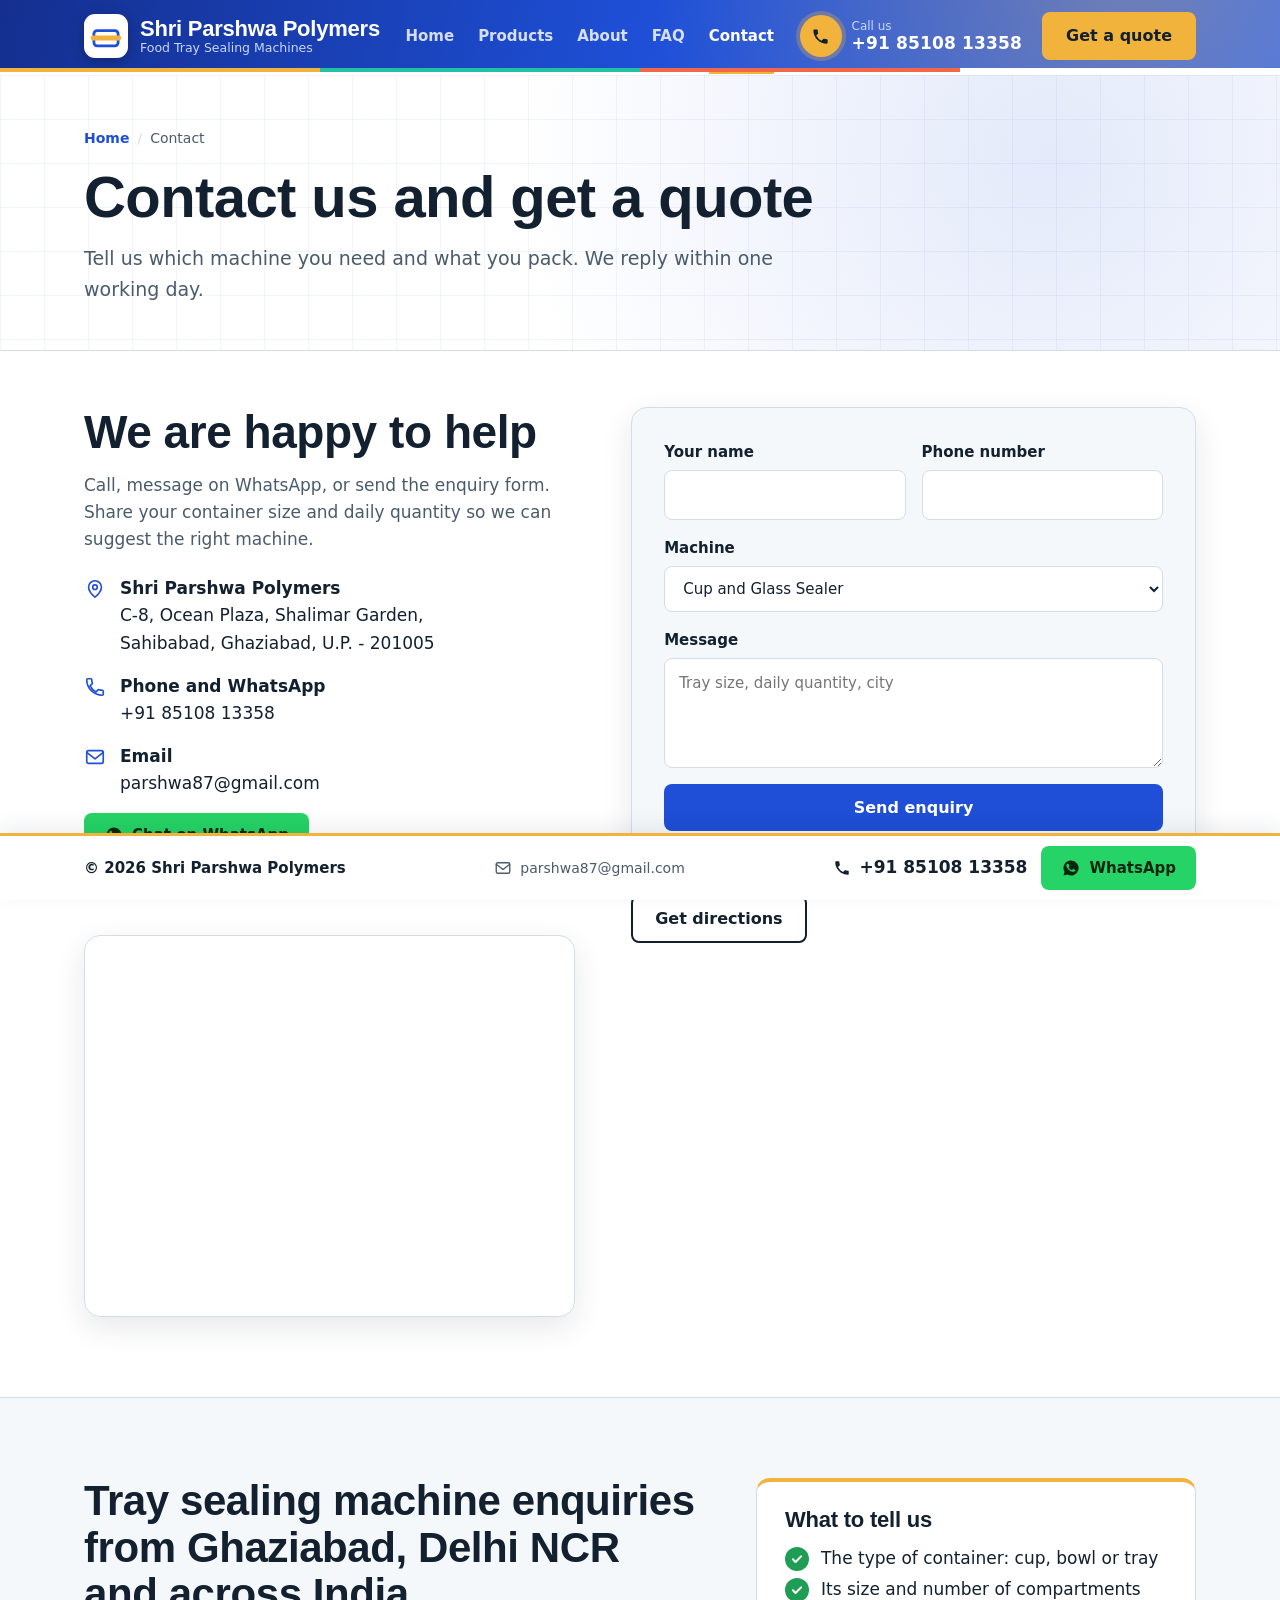
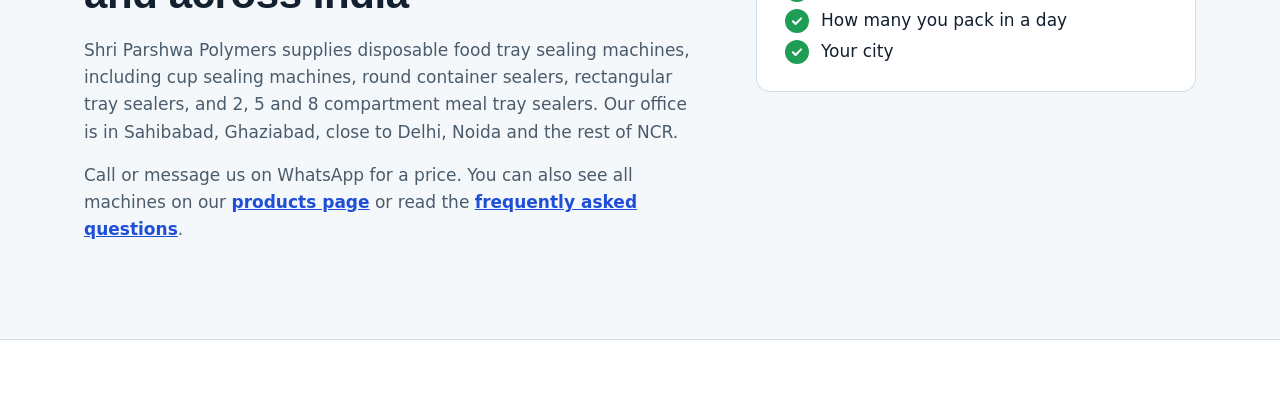
<file: contact.html>
<!DOCTYPE html>
<html lang="en-IN">
<head>
<meta charset="UTF-8">
<meta name="viewport" content="width=device-width, initial-scale=1">
<title>Contact Us for Tray Sealer Price | Shri Parshwa Polymers</title>
<meta name="description" content="Contact Shri Parshwa Polymers, Sahibabad, Ghaziabad for tray sealing machine prices. Call or WhatsApp 8510813358 or send an enquiry.">
<meta name="keywords" content="contact tray sealing machine supplier, tray sealing machine price Ghaziabad, Shri Parshwa Polymers phone">
<meta name="author" content="Shri Parshwa Polymers">
<meta name="robots" content="index, follow, max-image-preview:large">
<meta name="theme-color" content="#1E4FD6">
<meta name="format-detection" content="telephone=yes">
<meta name="geo.region" content="IN-UP">
<meta name="geo.placename" content="Ghaziabad">
<!-- IMPORTANT: https://www.yourwebsite.com ko apne asli domain se replace karein (saare pages, robots.txt aur sitemap.xml mein) -->
<link rel="canonical" href="https://www.yourwebsite.com/contact.html">
<link rel="icon" href="data:image/svg+xml,%3Csvg xmlns='http://www.w3.org/2000/svg' viewBox='0 0 40 40'%3E%3Crect width='40' height='40' rx='10' fill='%231E4FD6'/%3E%3Crect x='9' y='15' width='22' height='14' rx='3' fill='none' stroke='%23fff' stroke-width='2.5'/%3E%3Crect x='6' y='19.5' width='28' height='4.5' rx='2.25' fill='%23F2B33D'/%3E%3C/svg%3E">
<meta property="og:type" content="website">
<meta property="og:site_name" content="Shri Parshwa Polymers">
<meta property="og:locale" content="en_IN">
<meta property="og:title" content="Contact Us for Tray Sealer Price | Shri Parshwa Polymers">
<meta property="og:description" content="Contact Shri Parshwa Polymers, Sahibabad, Ghaziabad for tray sealing machine prices. Call or WhatsApp 8510813358 or send an enquiry.">
<meta property="og:url" content="https://www.yourwebsite.com/contact.html">
<meta property="og:image" content="https://www.yourwebsite.com/images/og-image.jpg">
<meta property="og:image:alt" content="Disposable food tray sealing machines by Shri Parshwa Polymers">
<meta name="twitter:card" content="summary_large_image">
<meta name="twitter:title" content="Contact Us for Tray Sealer Price | Shri Parshwa Polymers">
<meta name="twitter:description" content="Contact Shri Parshwa Polymers, Sahibabad, Ghaziabad for tray sealing machine prices. Call or WhatsApp 8510813358 or send an enquiry.">
<meta name="twitter:image" content="https://www.yourwebsite.com/images/og-image.jpg">
<link rel="stylesheet" href="style.css">
<script type="application/ld+json">
{
  "@context": "https://schema.org",
  "@graph": [
    {
      "@type": "BreadcrumbList",
      "itemListElement": [
        {
          "@type": "ListItem",
          "position": 1,
          "name": "Home",
          "item": "https://www.yourwebsite.com/"
        },
        {
          "@type": "ListItem",
          "position": 2,
          "name": "Contact",
          "item": "https://www.yourwebsite.com/contact.html"
        }
      ]
    },
    {
      "@type": [
        "LocalBusiness",
        "Organization"
      ],
      "@id": "https://www.yourwebsite.com/#business",
      "name": "Shri Parshwa Polymers",
      "description": "Supplier of disposable food tray sealing machines: cup and glass sealer, round container sealer, rectangular tray sealer, and 2, 5 and 8 portion meal tray sealers.",
      "url": "https://www.yourwebsite.com/",
      "image": "https://www.yourwebsite.com/images/og-image.jpg",
      "telephone": "+91-8510813358",
      "email": "parshwa87@gmail.com",
      "address": {
        "@type": "PostalAddress",
        "streetAddress": "C-8, Ocean Plaza, Shalimar Garden, Sahibabad",
        "addressLocality": "Ghaziabad",
        "addressRegion": "Uttar Pradesh",
        "postalCode": "201005",
        "addressCountry": "IN"
      },
      "areaServed": [
        "Ghaziabad",
        "Delhi NCR",
        "India"
      ],
      "contactPoint": {
        "@type": "ContactPoint",
        "telephone": "+91-8510813358",
        "contactType": "sales",
        "areaServed": "IN",
        "availableLanguage": [
          "English",
          "Hindi"
        ]
      }
    }
  ]
}
</script>
</head>
<body data-page="contact">

<header id="siteHeader">
  <div class="wrap nav">
    <a class="logo" href="index.html" aria-label="Shri Parshwa Polymers home">
      <svg class="logo-mark" viewBox="0 0 40 40" aria-hidden="true"><rect width="40" height="40" rx="10" fill="#fff"/><rect x="9" y="15" width="22" height="14" rx="3" fill="none" stroke="#1E4FD6" stroke-width="2.5"/><rect x="6" y="19.5" width="28" height="4.5" rx="2.25" fill="#F2B33D"/></svg>
      <span class="logo-text"><span class="logo-name">Shri Parshwa Polymers</span><span class="logo-tag">Food Tray Sealing Machines</span></span>
    </a>
    <nav id="siteNav" aria-label="Main">
      <ul>
        <li><a href="index.html">Home</a></li>
        <li><a href="products.html">Products</a></li>
        <li><a href="about.html">About</a></li>
        <li><a href="faq.html">FAQ</a></li>
        <li><a href="contact.html" class="active" aria-current="page">Contact</a></li>
      </ul>
    </nav>
    <div class="nav-right">
      <a class="call" href="tel:+918510813358" target="_top" aria-label="Call +91 85108 13358">
        <span class="call-icon"><svg viewBox="0 0 24 24" aria-hidden="true"><path d="M6.6 10.8a15.1 15.1 0 0 0 6.6 6.6l2.2-2.2a1 1 0 0 1 1-.25 11.4 11.4 0 0 0 3.6.57 1 1 0 0 1 1 1V20a1 1 0 0 1-1 1A17 17 0 0 1 3 4a1 1 0 0 1 1-1h3.5a1 1 0 0 1 1 1c0 1.25.2 2.45.57 3.57a1 1 0 0 1-.25 1z"/></svg></span>
        <span class="call-text"><small>Call us</small><b>+91 85108 13358</b></span>
      </a>
      <a class="btn amber" href="contact.html">Get a quote</a>
      <button class="menu-btn" id="menuBtn" type="button" aria-label="Menu" aria-expanded="false" aria-controls="siteNav">
        <svg class="bars" viewBox="0 0 24 24" aria-hidden="true"><path d="M4 7h16M4 12h16M4 17h16"/></svg>
        <svg class="x" viewBox="0 0 24 24" aria-hidden="true"><path d="M6 6l12 12M18 6L6 18"/></svg>
      </button>
    </div>
  </div>
</header>

<main id="top">
  <div class="page-hero">
    <div class="wrap">
      <div class="crumbs" role="navigation" aria-label="Breadcrumb"><a href="index.html">Home</a><span aria-current="page">Contact</span></div>
      <h1>Contact us and get a quote</h1>
      <p class="lead">Tell us which machine you need and what you pack. We reply within one working day.</p>
    </div>
  </div>

  <section class="contact" id="contact" style="padding-top:56px">
    <div class="wrap">
      <div>
        <h2>We are happy to help</h2>
        <p>Call, message on WhatsApp, or send the enquiry form. Share your container size and daily quantity so we can suggest the right machine.</p>
        <div class="info">
          <div>
            <svg viewBox="0 0 24 24" aria-hidden="true"><path d="M12 21s7-6.2 7-11a7 7 0 1 0-14 0c0 4.8 7 11 7 11z"/><circle cx="12" cy="10" r="2.5"/></svg>
            <span><b>Shri Parshwa Polymers</b>C-8, Ocean Plaza, Shalimar Garden,<br>Sahibabad, Ghaziabad, U.P. - 201005</span>
          </div>
          <div>
            <svg viewBox="0 0 24 24" aria-hidden="true"><path d="M6.6 10.8a15.1 15.1 0 0 0 6.6 6.6l2.2-2.2a1 1 0 0 1 1-.25 11.4 11.4 0 0 0 3.6.57 1 1 0 0 1 1 1V20a1 1 0 0 1-1 1A17 17 0 0 1 3 4a1 1 0 0 1 1-1h3.5a1 1 0 0 1 1 1c0 1.25.2 2.45.57 3.57a1 1 0 0 1-.25 1z"/></svg>
            <span><b>Phone and WhatsApp</b><a href="tel:+918510813358" target="_top">+91 85108 13358</a></span>
          </div>
          <div>
            <svg viewBox="0 0 24 24" aria-hidden="true"><rect x="3" y="5" width="18" height="14" rx="2"/><path d="M3 7l9 7 9-7"/></svg>
            <span><b>Email</b><a href="mailto:parshwa87@gmail.com">parshwa87@gmail.com</a></span>
          </div>
        </div>
        <p class="directions"><a class="btn wa" href="https://wa.me/918510813358" target="_blank" rel="noopener"><svg viewBox="0 0 24 24" aria-hidden="true"><path d="M12 3a9 9 0 0 0-7.8 13.5L3 21l4.6-1.2A9 9 0 1 0 12 3zm4.6 12.3c-.2.6-1.2 1.1-1.7 1.2-.4.1-1 .1-1.6-.1-.4-.1-.9-.3-1.5-.6-2.6-1.1-4.3-3.8-4.4-4-.1-.2-1-1.3-1-2.5s.6-1.8.9-2c.2-.2.5-.3.7-.3h.5c.2 0 .4 0 .6.5l.8 1.9c.1.1.1.3 0 .5l-.3.4-.4.4c-.1.2-.3.3-.1.6.2.3.7 1.2 1.5 1.9 1 .9 1.9 1.2 2.2 1.3.3.1.4.1.6-.1l.8-1c.2-.2.4-.2.6-.1l1.8.9c.3.1.5.2.5.3.1.2.1.7-.1 1.3z"/></svg>Chat on WhatsApp</a></p>
      </div>
      <form id="quoteForm">
        <div class="row">
          <label>Your name<input name="name" required autocomplete="name"></label>
          <label>Phone number<input name="phone" type="tel" required autocomplete="tel"></label>
        </div>
        <label>Machine
          <select name="product" id="productSelect"></select>
        </label>
        <label>Message
          <textarea name="message" placeholder="Tray size, daily quantity, city"></textarea>
        </label>
        <input type="checkbox" name="botcheck" tabindex="-1" autocomplete="off" style="display:none" aria-hidden="true">
        <button class="btn" type="submit" id="sendBtn">Send enquiry</button>
        <div class="ok err" id="err" role="alert"></div>
      </form>
      <div class="thanks" id="thanks" role="status" hidden>
        <div class="thanks-icon"><svg viewBox="0 0 24 24" aria-hidden="true"><path d="M5 12.5l4.5 4.5L19 7.5"/></svg></div>
        <h3>Thank you, <span id="thanksName">friend</span>!</h3>
        <p>Your enquiry has been sent to Shri Parshwa Polymers. Our team will call you on <b id="thanksPhone"></b> within one working day with the price and details.</p>
        <p>Need it urgently? Call us on <a href="tel:+918510813358" target="_top"><b>+91 85108 13358</b></a> or message us on WhatsApp.</p>
        <div class="thanks-actions">
          <a class="btn wa" href="https://wa.me/918510813358" target="_blank" rel="noopener">WhatsApp</a>
          <button class="btn ghost" type="button" id="againBtn">Send another enquiry</button>
        </div>
      </div>
    </div>
    <div class="wrap">
      <div class="map">
        <iframe title="Map of Shri Parshwa Polymers, Sahibabad, Ghaziabad" loading="lazy" referrerpolicy="no-referrer-when-downgrade"
          src="https://www.google.com/maps?q=C-8+Ocean+Plaza+Shalimar+Garden+Sahibabad+Ghaziabad&output=embed"></iframe>
      </div>
      <p class="directions"><a class="btn ghost" href="https://www.google.com/maps/search/?api=1&query=C-8+Ocean+Plaza+Shalimar+Garden+Sahibabad+Ghaziabad" target="_blank" rel="noopener">Get directions</a></p>
    </div>
  </section>

  <section class="seo">
    <div class="wrap">
      <div>
        <h2>Tray sealing machine enquiries from Ghaziabad, Delhi NCR and across India</h2>
        <p>Shri Parshwa Polymers supplies disposable food tray sealing machines, including cup sealing machines, round container sealers, rectangular tray sealers, and 2, 5 and 8 compartment meal tray sealers. Our office is in Sahibabad, Ghaziabad, close to Delhi, Noida and the rest of NCR.</p>
        <p>Call or message us on WhatsApp for a price. You can also see all machines on our <a href="products.html" style="color:var(--accent);font-weight:600">products page</a> or read the <a href="faq.html" style="color:var(--accent);font-weight:600">frequently asked questions</a>.</p>
      </div>
      <div class="seo-links">
        <h3>What to tell us</h3>
        <ul class="ticks" style="margin-top:6px">
          <li>The type of container: cup, bowl or tray</li>
          <li>Its size and number of compartments</li>
          <li>How many you pack in a day</li>
          <li>Your city</li>
        </ul>
      </div>
    </div>
  </section>

</main>

<footer>
  <div class="wrap foot">
    <div class="foot-info">
      <b>&copy; 2026 Shri Parshwa Polymers</b>
      
    </div>
    <a class="foot-mail" href="mailto:parshwa87@gmail.com"><svg viewBox="0 0 24 24" aria-hidden="true" style="fill:none;stroke:currentColor;stroke-width:1.8;stroke-linecap:round;stroke-linejoin:round"><rect x="3" y="5" width="18" height="14" rx="2"/><path d="M3 7l9 7 9-7"/></svg>parshwa87@gmail.com</a>
    <div class="foot-actions">
      <a class="phone" href="tel:+918510813358" target="_top" aria-label="Call +91 85108 13358"><svg viewBox="0 0 24 24" aria-hidden="true"><path d="M6.6 10.8a15.1 15.1 0 0 0 6.6 6.6l2.2-2.2a1 1 0 0 1 1-.25 11.4 11.4 0 0 0 3.6.57 1 1 0 0 1 1 1V20a1 1 0 0 1-1 1A17 17 0 0 1 3 4a1 1 0 0 1 1-1h3.5a1 1 0 0 1 1 1c0 1.25.2 2.45.57 3.57a1 1 0 0 1-.25 1z"/></svg>+91 85108 13358</a>
      <a class="btn wa" href="https://wa.me/918510813358" target="_blank" rel="noopener"><svg viewBox="0 0 24 24" aria-hidden="true"><path d="M12 3a9 9 0 0 0-7.8 13.5L3 21l4.6-1.2A9 9 0 1 0 12 3zm4.6 12.3c-.2.6-1.2 1.1-1.7 1.2-.4.1-1 .1-1.6-.1-.4-.1-.9-.3-1.5-.6-2.6-1.1-4.3-3.8-4.4-4-.1-.2-1-1.3-1-2.5s.6-1.8.9-2c.2-.2.5-.3.7-.3h.5c.2 0 .4 0 .6.5l.8 1.9c.1.1.1.3 0 .5l-.3.4-.4.4c-.1.2-.3.3-.1.6.2.3.7 1.2 1.5 1.9 1 .9 1.9 1.2 2.2 1.3.3.1.4.1.6-.1l.8-1c.2-.2.4-.2.6-.1l1.8.9c.3.1.5.2.5.3.1.2.1.7-.1 1.3z"/></svg>WhatsApp</a>
    </div>
  </div>
</footer>

<div class="toast" id="toast" role="status" hidden></div>
<div class="lightbox" id="lightbox" hidden><button type="button" aria-label="Close photo">&times;</button><img id="lbImg" alt=""></div>

<script src="site.js"></script>
</body>
</html>
</file>
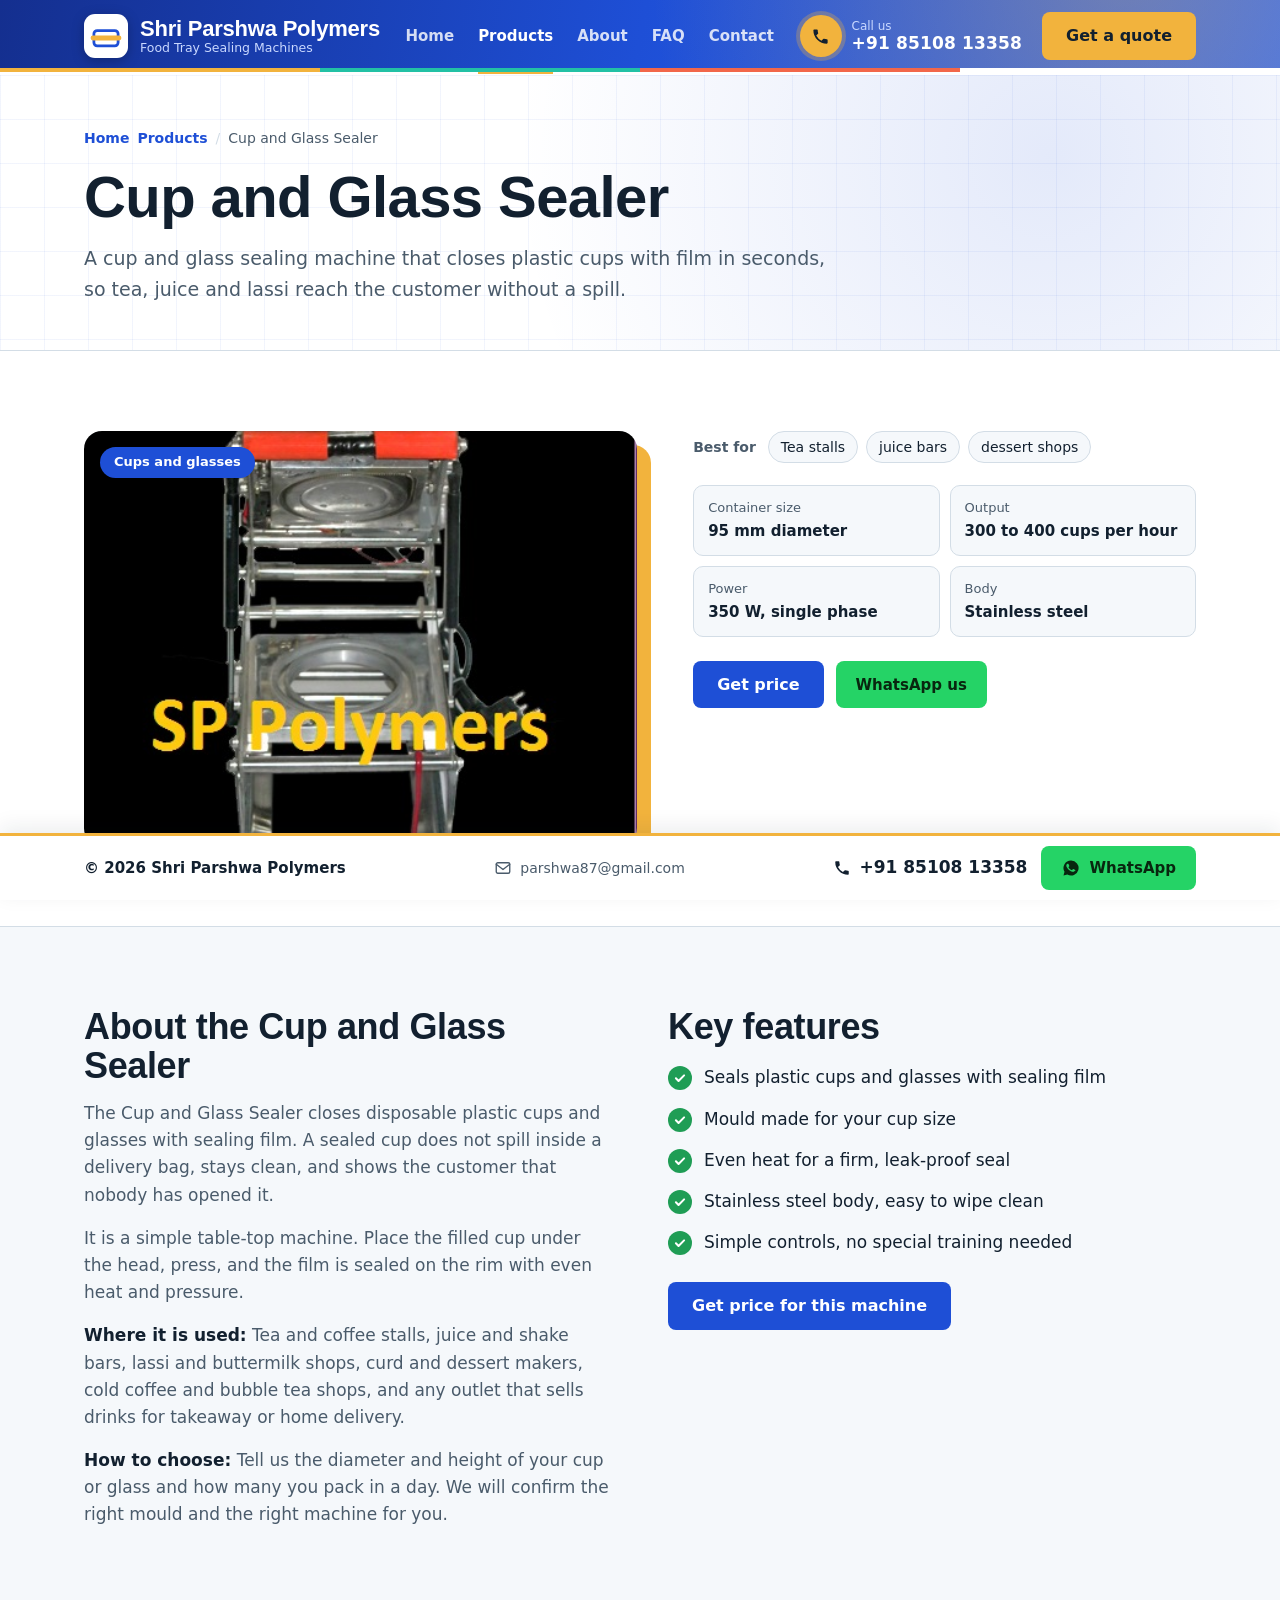
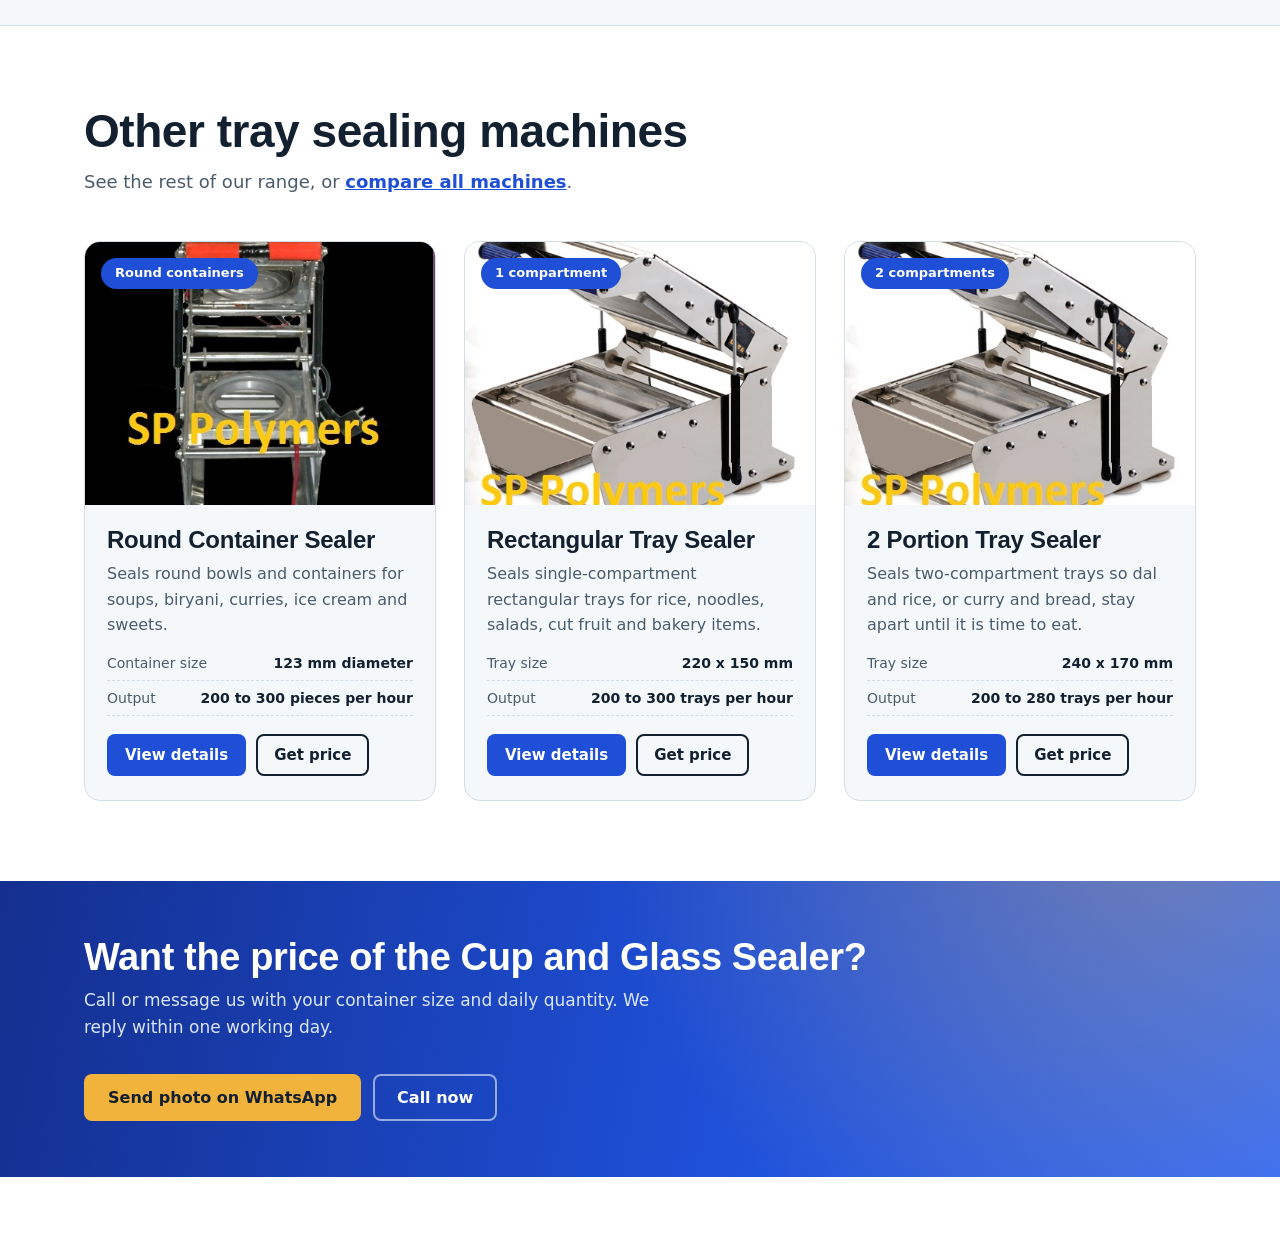
<file: cup-and-glass-sealer.html>
<!DOCTYPE html>
<html lang="en-IN">
<head>
<meta charset="UTF-8">
<meta name="viewport" content="width=device-width, initial-scale=1">
<title>Cup and Glass Sealing Machine | Shri Parshwa Polymers</title>
<meta name="description" content="Cup and glass sealing machine for plastic cups: tea, juice, lassi, curd and dessert cups. Custom mould. Shri Parshwa Polymers, Ghaziabad. Call 8510813358.">
<meta name="keywords" content="cup sealing machine, glass sealing machine, plastic cup sealer, tea cup sealing machine, juice cup sealing machine, lassi cup sealer, Ghaziabad">
<meta name="author" content="Shri Parshwa Polymers">
<meta name="robots" content="index, follow, max-image-preview:large">
<meta name="theme-color" content="#1E4FD6">
<meta name="format-detection" content="telephone=yes">
<meta name="geo.region" content="IN-UP">
<meta name="geo.placename" content="Ghaziabad">
<!-- IMPORTANT: https://www.yourwebsite.com ko apne asli domain se replace karein (saare pages, robots.txt aur sitemap.xml mein) -->
<link rel="canonical" href="https://www.yourwebsite.com/cup-and-glass-sealer.html">
<link rel="icon" href="data:image/svg+xml,%3Csvg xmlns='http://www.w3.org/2000/svg' viewBox='0 0 40 40'%3E%3Crect width='40' height='40' rx='10' fill='%231E4FD6'/%3E%3Crect x='9' y='15' width='22' height='14' rx='3' fill='none' stroke='%23fff' stroke-width='2.5'/%3E%3Crect x='6' y='19.5' width='28' height='4.5' rx='2.25' fill='%23F2B33D'/%3E%3C/svg%3E">
<meta property="og:type" content="website">
<meta property="og:site_name" content="Shri Parshwa Polymers">
<meta property="og:locale" content="en_IN">
<meta property="og:title" content="Cup and Glass Sealing Machine | Shri Parshwa Polymers">
<meta property="og:description" content="Cup and glass sealing machine for plastic cups: tea, juice, lassi, curd and dessert cups. Custom mould. Shri Parshwa Polymers, Ghaziabad. Call 8510813358.">
<meta property="og:url" content="https://www.yourwebsite.com/cup-and-glass-sealer.html">
<meta property="og:image" content="https://www.yourwebsite.com/images/og-image.jpg">
<meta property="og:image:alt" content="Disposable food tray sealing machines by Shri Parshwa Polymers">
<meta name="twitter:card" content="summary_large_image">
<meta name="twitter:title" content="Cup and Glass Sealing Machine | Shri Parshwa Polymers">
<meta name="twitter:description" content="Cup and glass sealing machine for plastic cups: tea, juice, lassi, curd and dessert cups. Custom mould. Shri Parshwa Polymers, Ghaziabad. Call 8510813358.">
<meta name="twitter:image" content="https://www.yourwebsite.com/images/og-image.jpg">
<link rel="stylesheet" href="style.css">
<script type="application/ld+json">
{
  "@context": "https://schema.org",
  "@graph": [
    {
      "@type": "BreadcrumbList",
      "itemListElement": [
        {
          "@type": "ListItem",
          "position": 1,
          "name": "Home",
          "item": "https://www.yourwebsite.com/"
        },
        {
          "@type": "ListItem",
          "position": 2,
          "name": "Products",
          "item": "https://www.yourwebsite.com/products.html"
        },
        {
          "@type": "ListItem",
          "position": 3,
          "name": "Cup and Glass Sealer",
          "item": "https://www.yourwebsite.com/cup-and-glass-sealer.html"
        }
      ]
    },
    {
      "@type": "Product",
      "name": "Cup and Glass Sealer",
      "description": "A cup and glass sealing machine that closes plastic cups with film in seconds, so tea, juice and lassi reach the customer without a spill.",
      "category": "Tray sealing machine",
      "url": "https://www.yourwebsite.com/cup-and-glass-sealer.html",
      "brand": {
        "@type": "Brand",
        "name": "Shri Parshwa Polymers"
      },
      "image": "https://www.yourwebsite.com/images/cup-and-glass-sealer.jpg"
    }
  ]
}
</script>
</head>
<body data-page="products" data-product="cup">

<header id="siteHeader">
  <div class="wrap nav">
    <a class="logo" href="index.html" aria-label="Shri Parshwa Polymers home">
      <svg class="logo-mark" viewBox="0 0 40 40" aria-hidden="true"><rect width="40" height="40" rx="10" fill="#fff"/><rect x="9" y="15" width="22" height="14" rx="3" fill="none" stroke="#1E4FD6" stroke-width="2.5"/><rect x="6" y="19.5" width="28" height="4.5" rx="2.25" fill="#F2B33D"/></svg>
      <span class="logo-text"><span class="logo-name">Shri Parshwa Polymers</span><span class="logo-tag">Food Tray Sealing Machines</span></span>
    </a>
    <nav id="siteNav" aria-label="Main">
      <ul>
        <li><a href="index.html">Home</a></li>
        <li><a href="products.html" class="active" aria-current="page">Products</a></li>
        <li><a href="about.html">About</a></li>
        <li><a href="faq.html">FAQ</a></li>
        <li><a href="contact.html">Contact</a></li>
      </ul>
    </nav>
    <div class="nav-right">
      <a class="call" href="tel:+918510813358" target="_top" aria-label="Call +91 85108 13358">
        <span class="call-icon"><svg viewBox="0 0 24 24" aria-hidden="true"><path d="M6.6 10.8a15.1 15.1 0 0 0 6.6 6.6l2.2-2.2a1 1 0 0 1 1-.25 11.4 11.4 0 0 0 3.6.57 1 1 0 0 1 1 1V20a1 1 0 0 1-1 1A17 17 0 0 1 3 4a1 1 0 0 1 1-1h3.5a1 1 0 0 1 1 1c0 1.25.2 2.45.57 3.57a1 1 0 0 1-.25 1z"/></svg></span>
        <span class="call-text"><small>Call us</small><b>+91 85108 13358</b></span>
      </a>
      <a class="btn amber" href="contact.html">Get a quote</a>
      <button class="menu-btn" id="menuBtn" type="button" aria-label="Menu" aria-expanded="false" aria-controls="siteNav">
        <svg class="bars" viewBox="0 0 24 24" aria-hidden="true"><path d="M4 7h16M4 12h16M4 17h16"/></svg>
        <svg class="x" viewBox="0 0 24 24" aria-hidden="true"><path d="M6 6l12 12M18 6L6 18"/></svg>
      </button>
    </div>
  </div>
</header>

<main id="top">
  <div class="page-hero">
    <div class="wrap">
      <div class="crumbs" role="navigation" aria-label="Breadcrumb"><a href="index.html">Home</a><a href="products.html">Products</a><span aria-current="page">Cup and Glass Sealer</span></div>
      <h1>Cup and Glass Sealer</h1>
      <p class="lead">A cup and glass sealing machine that closes plastic cups with film in seconds, so tea, juice and lassi reach the customer without a spill.</p>
    </div>
  </div>

  <section>
    <div class="wrap">
      <div class="detail">
        <div id="detailMedia"></div>
        <div id="detailInfo"></div>
      </div>
    </div>
  </section>

  <section class="alt">
    <div class="wrap two-col">
      <div class="prose">
        <h2>About the Cup and Glass Sealer</h2>
        <p>The Cup and Glass Sealer closes disposable plastic cups and glasses with sealing film. A sealed cup does not spill inside a delivery bag, stays clean, and shows the customer that nobody has opened it.</p>
        <p>It is a simple table-top machine. Place the filled cup under the head, press, and the film is sealed on the rim with even heat and pressure.</p>
        <p><strong style="color:var(--ink)">Where it is used:</strong> Tea and coffee stalls, juice and shake bars, lassi and buttermilk shops, curd and dessert makers, cold coffee and bubble tea shops, and any outlet that sells drinks for takeaway or home delivery.</p>
        <p><strong style="color:var(--ink)">How to choose:</strong> Tell us the diameter and height of your cup or glass and how many you pack in a day. We will confirm the right mould and the right machine for you.</p>
      </div>
      <div>
        <h2 style="font-size:clamp(26px,3vw,36px);margin-bottom:18px">Key features</h2>
        <ul class="ticks">
          <li>Seals plastic cups and glasses with sealing film</li>
          <li>Mould made for your cup size</li>
          <li>Even heat for a firm, leak-proof seal</li>
          <li>Stainless steel body, easy to wipe clean</li>
          <li>Simple controls, no special training needed</li>
        </ul>
        <p style="margin-top:26px"><a class="btn" href="contact.html?product=Cup%20and%20Glass%20Sealer">Get price for this machine</a></p>
      </div>
    </div>
  </section>

  <section>
    <div class="wrap">
      <div class="section-head">
        <h2>Other tray sealing machines</h2>
        <p>See the rest of our range, or <a href="products.html" style="color:var(--accent);font-weight:600">compare all machines</a>.</p>
      </div>
      <div class="cards" id="relatedCards"></div>
    </div>
  </section>

  <div class="band">
    <div class="wrap">
      <div>
        <h2>Want the price of the Cup and Glass Sealer?</h2>
        <p>Call or message us with your container size and daily quantity. We reply within one working day.</p>
      </div>
      <div class="actions">
        <a class="btn amber" href="https://wa.me/918510813358" target="_blank" rel="noopener">Send photo on WhatsApp</a>
        <a class="btn light" href="tel:+918510813358" target="_top">Call now</a>
      </div>
    </div>
  </div>
</main>

<footer>
  <div class="wrap foot">
    <div class="foot-info">
      <b>&copy; 2026 Shri Parshwa Polymers</b>
     
    </div>
    <a class="foot-mail" href="mailto:parshwa87@gmail.com"><svg viewBox="0 0 24 24" aria-hidden="true" style="fill:none;stroke:currentColor;stroke-width:1.8;stroke-linecap:round;stroke-linejoin:round"><rect x="3" y="5" width="18" height="14" rx="2"/><path d="M3 7l9 7 9-7"/></svg>parshwa87@gmail.com</a>
    <div class="foot-actions">
      <a class="phone" href="tel:+918510813358" target="_top" aria-label="Call +91 85108 13358"><svg viewBox="0 0 24 24" aria-hidden="true"><path d="M6.6 10.8a15.1 15.1 0 0 0 6.6 6.6l2.2-2.2a1 1 0 0 1 1-.25 11.4 11.4 0 0 0 3.6.57 1 1 0 0 1 1 1V20a1 1 0 0 1-1 1A17 17 0 0 1 3 4a1 1 0 0 1 1-1h3.5a1 1 0 0 1 1 1c0 1.25.2 2.45.57 3.57a1 1 0 0 1-.25 1z"/></svg>+91 85108 13358</a>
      <a class="btn wa" href="https://wa.me/918510813358" target="_blank" rel="noopener"><svg viewBox="0 0 24 24" aria-hidden="true"><path d="M12 3a9 9 0 0 0-7.8 13.5L3 21l4.6-1.2A9 9 0 1 0 12 3zm4.6 12.3c-.2.6-1.2 1.1-1.7 1.2-.4.1-1 .1-1.6-.1-.4-.1-.9-.3-1.5-.6-2.6-1.1-4.3-3.8-4.4-4-.1-.2-1-1.3-1-2.5s.6-1.8.9-2c.2-.2.5-.3.7-.3h.5c.2 0 .4 0 .6.5l.8 1.9c.1.1.1.3 0 .5l-.3.4-.4.4c-.1.2-.3.3-.1.6.2.3.7 1.2 1.5 1.9 1 .9 1.9 1.2 2.2 1.3.3.1.4.1.6-.1l.8-1c.2-.2.4-.2.6-.1l1.8.9c.3.1.5.2.5.3.1.2.1.7-.1 1.3z"/></svg>WhatsApp</a>
    </div>
  </div>
</footer>

<div class="toast" id="toast" role="status" hidden></div>
<div class="lightbox" id="lightbox" hidden><button type="button" aria-label="Close photo">&times;</button><img id="lbImg" alt=""></div>

<script src="site.js"></script>
</body>
</html>
</file>
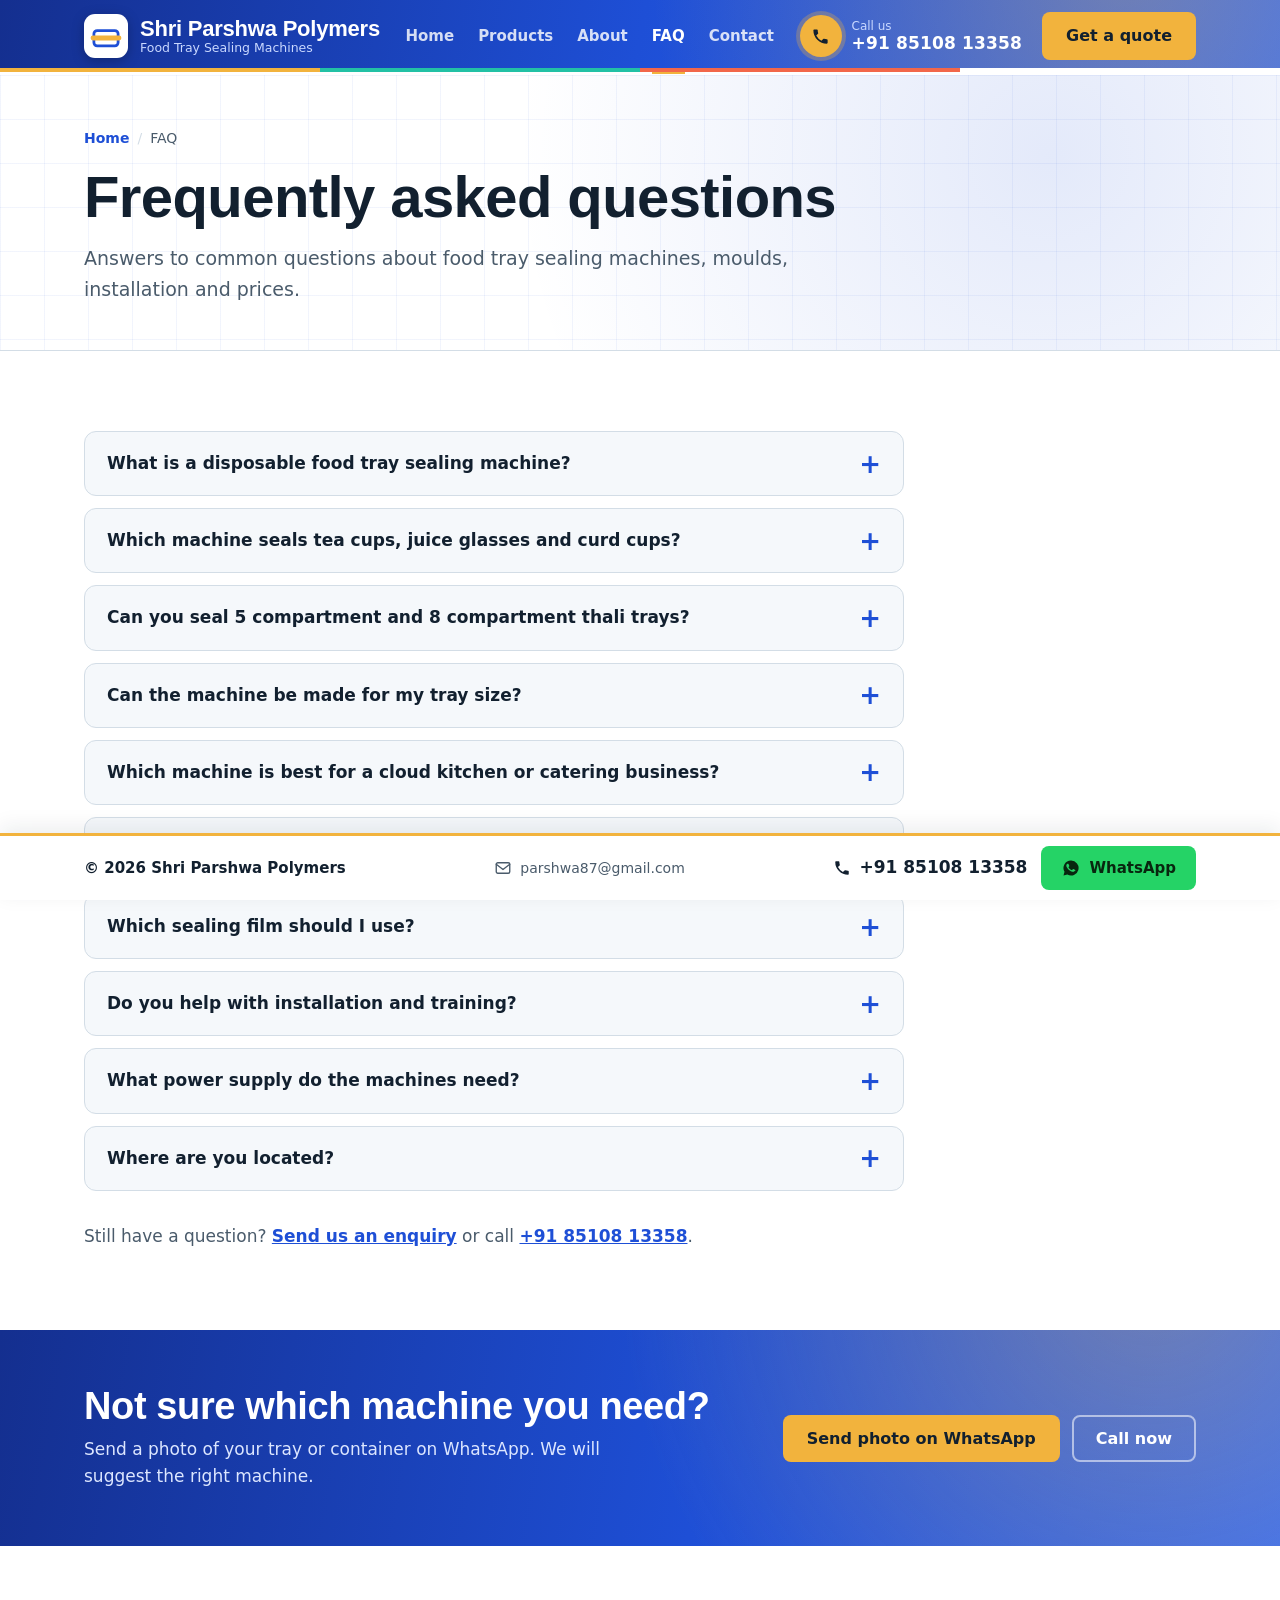
<file: faq.html>
<!DOCTYPE html>
<html lang="en-IN">
<head>
<meta charset="UTF-8">
<meta name="viewport" content="width=device-width, initial-scale=1">
<title>Tray Sealing Machine FAQ | Shri Parshwa Polymers</title>
<meta name="description" content="Answers about food tray sealing machines: which machine to choose, custom moulds, installation, power supply and price. Shri Parshwa Polymers, Ghaziabad.">
<meta name="keywords" content="tray sealing machine FAQ, how does a tray sealing machine work, thali tray sealer price, cup sealing machine questions">
<meta name="author" content="Shri Parshwa Polymers">
<meta name="robots" content="index, follow, max-image-preview:large">
<meta name="theme-color" content="#1E4FD6">
<meta name="format-detection" content="telephone=yes">
<meta name="geo.region" content="IN-UP">
<meta name="geo.placename" content="Ghaziabad">
<!-- IMPORTANT: https://www.yourwebsite.com ko apne asli domain se replace karein (saare pages, robots.txt aur sitemap.xml mein) -->
<link rel="canonical" href="https://www.yourwebsite.com/faq.html">
<link rel="icon" href="data:image/svg+xml,%3Csvg xmlns='http://www.w3.org/2000/svg' viewBox='0 0 40 40'%3E%3Crect width='40' height='40' rx='10' fill='%231E4FD6'/%3E%3Crect x='9' y='15' width='22' height='14' rx='3' fill='none' stroke='%23fff' stroke-width='2.5'/%3E%3Crect x='6' y='19.5' width='28' height='4.5' rx='2.25' fill='%23F2B33D'/%3E%3C/svg%3E">
<meta property="og:type" content="website">
<meta property="og:site_name" content="Shri Parshwa Polymers">
<meta property="og:locale" content="en_IN">
<meta property="og:title" content="Tray Sealing Machine FAQ | Shri Parshwa Polymers">
<meta property="og:description" content="Answers about food tray sealing machines: which machine to choose, custom moulds, installation, power supply and price. Shri Parshwa Polymers, Ghaziabad.">
<meta property="og:url" content="https://www.yourwebsite.com/faq.html">
<meta property="og:image" content="https://www.yourwebsite.com/images/og-image.jpg">
<meta property="og:image:alt" content="Disposable food tray sealing machines by Shri Parshwa Polymers">
<meta name="twitter:card" content="summary_large_image">
<meta name="twitter:title" content="Tray Sealing Machine FAQ | Shri Parshwa Polymers">
<meta name="twitter:description" content="Answers about food tray sealing machines: which machine to choose, custom moulds, installation, power supply and price. Shri Parshwa Polymers, Ghaziabad.">
<meta name="twitter:image" content="https://www.yourwebsite.com/images/og-image.jpg">
<link rel="stylesheet" href="style.css">
<script type="application/ld+json">
{
  "@context": "https://schema.org",
  "@graph": [
    {
      "@type": "BreadcrumbList",
      "itemListElement": [
        {
          "@type": "ListItem",
          "position": 1,
          "name": "Home",
          "item": "https://www.yourwebsite.com/"
        },
        {
          "@type": "ListItem",
          "position": 2,
          "name": "FAQ",
          "item": "https://www.yourwebsite.com/faq.html"
        }
      ]
    },
    {
      "@type": "FAQPage",
      "mainEntity": [
        {
          "@type": "Question",
          "name": "What is a disposable food tray sealing machine?",
          "acceptedAnswer": {
            "@type": "Answer",
            "text": "It is a machine that places a plastic film over a disposable food tray, cup or container and seals it with heat and pressure. The sealed pack stays leak-proof and clean during delivery and takeaway."
          }
        },
        {
          "@type": "Question",
          "name": "Which machine seals tea cups, juice glasses and curd cups?",
          "acceptedAnswer": {
            "@type": "Answer",
            "text": "The Cup and Glass Sealer is made for plastic cups and glasses. It suits tea, lassi, juice, shakes, curd and dessert cups."
          }
        },
        {
          "@type": "Question",
          "name": "Can you seal 5 compartment and 8 compartment thali trays?",
          "acceptedAnswer": {
            "@type": "Answer",
            "text": "Yes. We have a 5 Portion Meal Tray Sealer and an 8 Portion Meal Tray Sealer for multi-compartment thali and meal trays. A 2 Portion Tray Sealer is also available for tiffin trays."
          }
        },
        {
          "@type": "Question",
          "name": "Can the machine be made for my tray size?",
          "acceptedAnswer": {
            "@type": "Answer",
            "text": "Yes. Each machine uses a mould made for your tray size. Send us a sample tray or a photo with the size, and we will match the right machine and mould."
          }
        },
        {
          "@type": "Question",
          "name": "Which machine is best for a cloud kitchen or catering business?",
          "acceptedAnswer": {
            "@type": "Answer",
            "text": "It depends on your container. Cloud kitchens and caterers usually choose the 2, 5 or 8 Portion Meal Tray Sealer for thali and meal boxes, or the Round Container Sealer for biryani and curry bowls."
          }
        },
        {
          "@type": "Question",
          "name": "How can I get the price of a tray sealing machine?",
          "acceptedAnswer": {
            "@type": "Answer",
            "text": "Fill the enquiry form on the Contact page, call +91 85108 13358, or message us on WhatsApp on the same number. We reply within one working day."
          }
        },
        {
          "@type": "Question",
          "name": "Which sealing film should I use?",
          "acceptedAnswer": {
            "@type": "Answer",
            "text": "The right film depends on your container material. Tell us what trays or cups you use and we will guide you."
          }
        },
        {
          "@type": "Question",
          "name": "Do you help with installation and training?",
          "acceptedAnswer": {
            "@type": "Answer",
            "text": "Yes. Installation and setup help is included, and the controls are simple enough for your staff to learn quickly."
          }
        },
        {
          "@type": "Question",
          "name": "What power supply do the machines need?",
          "acceptedAnswer": {
            "@type": "Answer",
            "text": "Our machines run on a single-phase power supply. The power rating of each model is listed on its page."
          }
        },
        {
          "@type": "Question",
          "name": "Where are you located?",
          "acceptedAnswer": {
            "@type": "Answer",
            "text": "Shri Parshwa Polymers is at C-8, Ocean Plaza, Shalimar Garden, Sahibabad, Ghaziabad, U.P. - 201005. We welcome enquiries from Ghaziabad, Delhi NCR and across India."
          }
        }
      ]
    }
  ]
}
</script>
</head>
<body data-page="faq">

<header id="siteHeader">
  <div class="wrap nav">
    <a class="logo" href="index.html" aria-label="Shri Parshwa Polymers home">
      <svg class="logo-mark" viewBox="0 0 40 40" aria-hidden="true"><rect width="40" height="40" rx="10" fill="#fff"/><rect x="9" y="15" width="22" height="14" rx="3" fill="none" stroke="#1E4FD6" stroke-width="2.5"/><rect x="6" y="19.5" width="28" height="4.5" rx="2.25" fill="#F2B33D"/></svg>
      <span class="logo-text"><span class="logo-name">Shri Parshwa Polymers</span><span class="logo-tag">Food Tray Sealing Machines</span></span>
    </a>
    <nav id="siteNav" aria-label="Main">
      <ul>
        <li><a href="index.html">Home</a></li>
        <li><a href="products.html">Products</a></li>
        <li><a href="about.html">About</a></li>
        <li><a href="faq.html" class="active" aria-current="page">FAQ</a></li>
        <li><a href="contact.html">Contact</a></li>
      </ul>
    </nav>
    <div class="nav-right">
      <a class="call" href="tel:+918510813358" target="_top" aria-label="Call +91 85108 13358">
        <span class="call-icon"><svg viewBox="0 0 24 24" aria-hidden="true"><path d="M6.6 10.8a15.1 15.1 0 0 0 6.6 6.6l2.2-2.2a1 1 0 0 1 1-.25 11.4 11.4 0 0 0 3.6.57 1 1 0 0 1 1 1V20a1 1 0 0 1-1 1A17 17 0 0 1 3 4a1 1 0 0 1 1-1h3.5a1 1 0 0 1 1 1c0 1.25.2 2.45.57 3.57a1 1 0 0 1-.25 1z"/></svg></span>
        <span class="call-text"><small>Call us</small><b>+91 85108 13358</b></span>
      </a>
      <a class="btn amber" href="contact.html">Get a quote</a>
      <button class="menu-btn" id="menuBtn" type="button" aria-label="Menu" aria-expanded="false" aria-controls="siteNav">
        <svg class="bars" viewBox="0 0 24 24" aria-hidden="true"><path d="M4 7h16M4 12h16M4 17h16"/></svg>
        <svg class="x" viewBox="0 0 24 24" aria-hidden="true"><path d="M6 6l12 12M18 6L6 18"/></svg>
      </button>
    </div>
  </div>
</header>

<main id="top">
  <div class="page-hero">
    <div class="wrap">
      <div class="crumbs" role="navigation" aria-label="Breadcrumb"><a href="index.html">Home</a><span aria-current="page">FAQ</span></div>
      <h1>Frequently asked questions</h1>
      <p class="lead">Answers to common questions about food tray sealing machines, moulds, installation and prices.</p>
    </div>
  </div>

  <section class="faq">
    <div class="wrap">
      <div class="list">
        <details><summary>What is a disposable food tray sealing machine?</summary><p>It is a machine that places a plastic film over a disposable food tray, cup or container and seals it with heat and pressure. The sealed pack stays leak-proof and clean during delivery and takeaway.</p></details>
        <details><summary>Which machine seals tea cups, juice glasses and curd cups?</summary><p>The Cup and Glass Sealer is made for plastic cups and glasses. It suits tea, lassi, juice, shakes, curd and dessert cups.</p></details>
        <details><summary>Can you seal 5 compartment and 8 compartment thali trays?</summary><p>Yes. We have a 5 Portion Meal Tray Sealer and an 8 Portion Meal Tray Sealer for multi-compartment thali and meal trays. A 2 Portion Tray Sealer is also available for tiffin trays.</p></details>
        <details><summary>Can the machine be made for my tray size?</summary><p>Yes. Each machine uses a mould made for your tray size. Send us a sample tray or a photo with the size, and we will match the right machine and mould.</p></details>
        <details><summary>Which machine is best for a cloud kitchen or catering business?</summary><p>It depends on your container. Cloud kitchens and caterers usually choose the 2, 5 or 8 Portion Meal Tray Sealer for thali and meal boxes, or the Round Container Sealer for biryani and curry bowls.</p></details>
        <details><summary>How can I get the price of a tray sealing machine?</summary><p>Fill the enquiry form on the Contact page, call +91 85108 13358, or message us on WhatsApp on the same number. We reply within one working day.</p></details>
        <details><summary>Which sealing film should I use?</summary><p>The right film depends on your container material. Tell us what trays or cups you use and we will guide you.</p></details>
        <details><summary>Do you help with installation and training?</summary><p>Yes. Installation and setup help is included, and the controls are simple enough for your staff to learn quickly.</p></details>
        <details><summary>What power supply do the machines need?</summary><p>Our machines run on a single-phase power supply. The power rating of each model is listed on its page.</p></details>
        <details><summary>Where are you located?</summary><p>Shri Parshwa Polymers is at C-8, Ocean Plaza, Shalimar Garden, Sahibabad, Ghaziabad, U.P. - 201005. We welcome enquiries from Ghaziabad, Delhi NCR and across India.</p></details>
      </div>
      <p style="margin-top:32px;color:var(--muted)">Still have a question? <a href="contact.html" style="color:var(--accent);font-weight:600">Send us an enquiry</a> or call <a href="tel:+918510813358" target="_top" style="color:var(--accent);font-weight:600">+91 85108 13358</a>.</p>
    </div>
  </section>

  <div class="band">
    <div class="wrap">
      <div>
        <h2>Not sure which machine you need?</h2>
        <p>Send a photo of your tray or container on WhatsApp. We will suggest the right machine.</p>
      </div>
      <div class="actions">
        <a class="btn amber" href="https://wa.me/918510813358" target="_blank" rel="noopener">Send photo on WhatsApp</a>
        <a class="btn light" href="tel:+918510813358" target="_top">Call now</a>
      </div>
    </div>
  </div>
</main>

<footer>
  <div class="wrap foot">
    <div class="foot-info">
      <b>&copy; 2026 Shri Parshwa Polymers</b>
      
    </div>
    <a class="foot-mail" href="mailto:parshwa87@gmail.com"><svg viewBox="0 0 24 24" aria-hidden="true" style="fill:none;stroke:currentColor;stroke-width:1.8;stroke-linecap:round;stroke-linejoin:round"><rect x="3" y="5" width="18" height="14" rx="2"/><path d="M3 7l9 7 9-7"/></svg>parshwa87@gmail.com</a>
    <div class="foot-actions">
      <a class="phone" href="tel:+918510813358" target="_top" aria-label="Call +91 85108 13358"><svg viewBox="0 0 24 24" aria-hidden="true"><path d="M6.6 10.8a15.1 15.1 0 0 0 6.6 6.6l2.2-2.2a1 1 0 0 1 1-.25 11.4 11.4 0 0 0 3.6.57 1 1 0 0 1 1 1V20a1 1 0 0 1-1 1A17 17 0 0 1 3 4a1 1 0 0 1 1-1h3.5a1 1 0 0 1 1 1c0 1.25.2 2.45.57 3.57a1 1 0 0 1-.25 1z"/></svg>+91 85108 13358</a>
      <a class="btn wa" href="https://wa.me/918510813358" target="_blank" rel="noopener"><svg viewBox="0 0 24 24" aria-hidden="true"><path d="M12 3a9 9 0 0 0-7.8 13.5L3 21l4.6-1.2A9 9 0 1 0 12 3zm4.6 12.3c-.2.6-1.2 1.1-1.7 1.2-.4.1-1 .1-1.6-.1-.4-.1-.9-.3-1.5-.6-2.6-1.1-4.3-3.8-4.4-4-.1-.2-1-1.3-1-2.5s.6-1.8.9-2c.2-.2.5-.3.7-.3h.5c.2 0 .4 0 .6.5l.8 1.9c.1.1.1.3 0 .5l-.3.4-.4.4c-.1.2-.3.3-.1.6.2.3.7 1.2 1.5 1.9 1 .9 1.9 1.2 2.2 1.3.3.1.4.1.6-.1l.8-1c.2-.2.4-.2.6-.1l1.8.9c.3.1.5.2.5.3.1.2.1.7-.1 1.3z"/></svg>WhatsApp</a>
    </div>
  </div>
</footer>

<div class="toast" id="toast" role="status" hidden></div>
<div class="lightbox" id="lightbox" hidden><button type="button" aria-label="Close photo">&times;</button><img id="lbImg" alt=""></div>

<script src="site.js"></script>
</body>
</html>
</file>
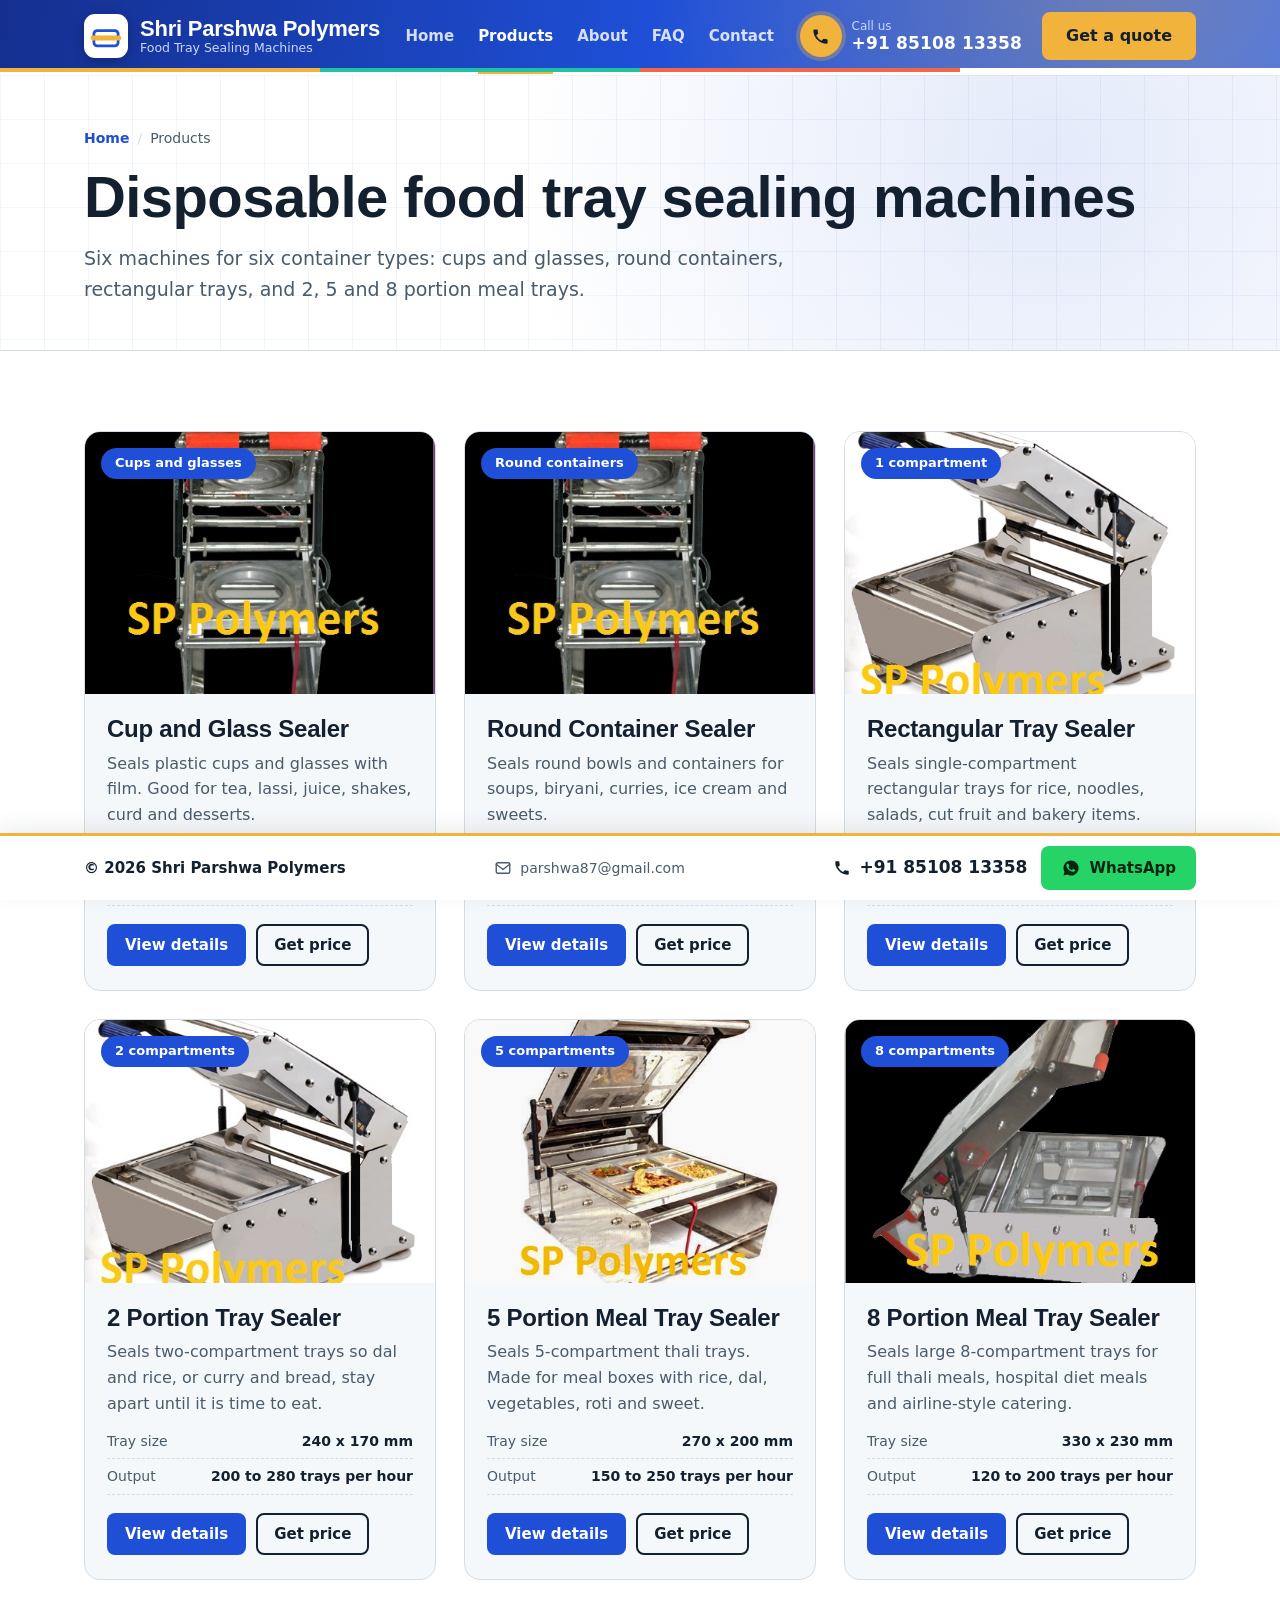
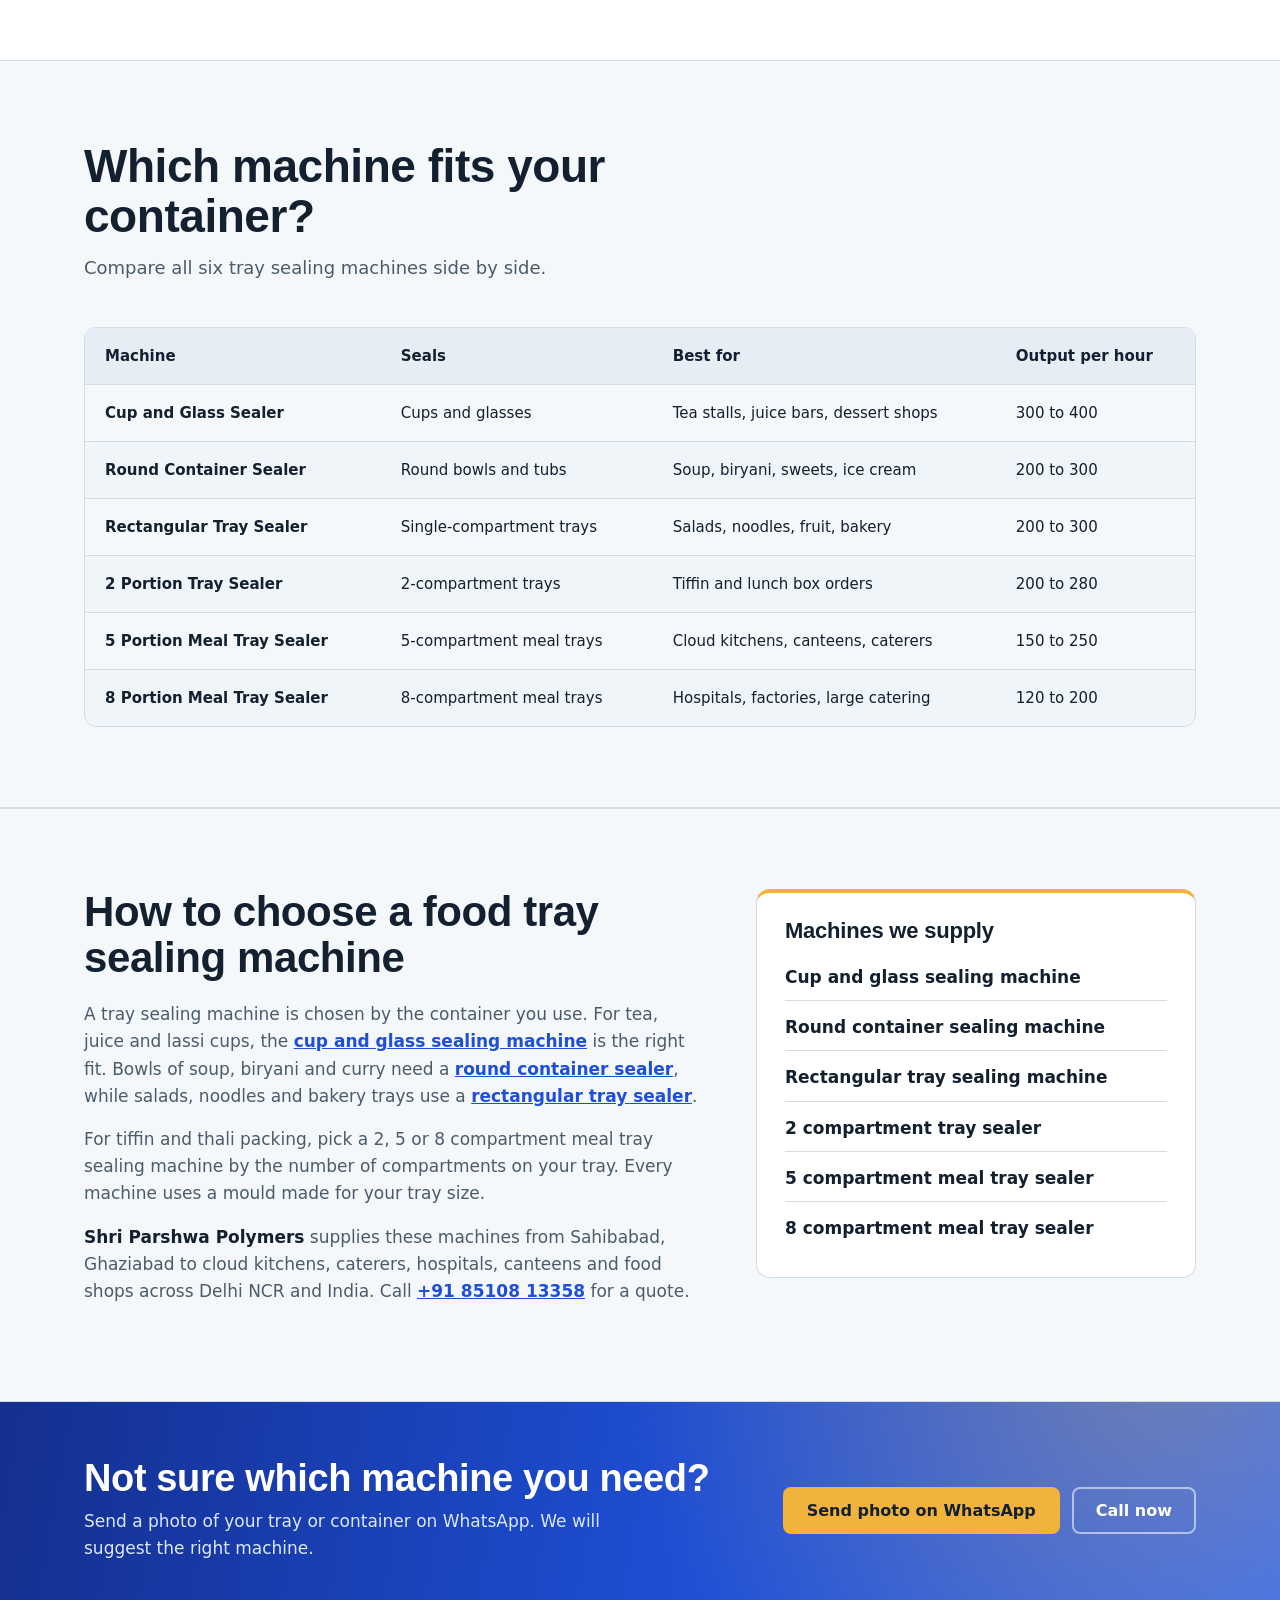
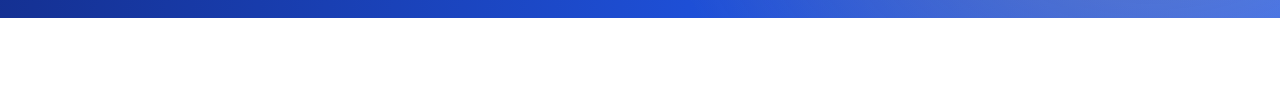
<file: products.html>
<!DOCTYPE html>
<html lang="en-IN">
<head>
<meta charset="UTF-8">
<meta name="viewport" content="width=device-width, initial-scale=1">
<title>Tray Sealing Machines, All Models | Shri Parshwa Polymers</title>
<meta name="description" content="All disposable food tray sealing machines: cup and glass sealer, round container, rectangular, 2, 5 and 8 portion meal tray sealers. Ghaziabad. Call 8510813358.">
<meta name="keywords" content="disposable food tray sealing machine, tray sealing machine, food tray sealer, cup sealing machine, glass sealing machine, round container sealing machine, rectangular tray sealing machine, 2 portion tray sealer, 5 compartment tray sealing machine, 8 compartment tray sealing machine, meal tray sealer, thali tray sealing machine, tiffin packing machine, cloud kitchen packaging machine, food packaging machine, tray sealing machine Ghaziabad, tray sealer Delhi NCR, Shri Parshwa Polymers">
<meta name="author" content="Shri Parshwa Polymers">
<meta name="robots" content="index, follow, max-image-preview:large">
<meta name="theme-color" content="#1E4FD6">
<meta name="format-detection" content="telephone=yes">
<meta name="geo.region" content="IN-UP">
<meta name="geo.placename" content="Ghaziabad">
<!-- IMPORTANT: https://www.yourwebsite.com ko apne asli domain se replace karein (saare pages, robots.txt aur sitemap.xml mein) -->
<link rel="canonical" href="https://www.yourwebsite.com/products.html">
<link rel="icon" href="data:image/svg+xml,%3Csvg xmlns='http://www.w3.org/2000/svg' viewBox='0 0 40 40'%3E%3Crect width='40' height='40' rx='10' fill='%231E4FD6'/%3E%3Crect x='9' y='15' width='22' height='14' rx='3' fill='none' stroke='%23fff' stroke-width='2.5'/%3E%3Crect x='6' y='19.5' width='28' height='4.5' rx='2.25' fill='%23F2B33D'/%3E%3C/svg%3E">
<meta property="og:type" content="website">
<meta property="og:site_name" content="Shri Parshwa Polymers">
<meta property="og:locale" content="en_IN">
<meta property="og:title" content="Tray Sealing Machines, All Models | Shri Parshwa Polymers">
<meta property="og:description" content="All disposable food tray sealing machines: cup and glass sealer, round container, rectangular, 2, 5 and 8 portion meal tray sealers. Ghaziabad. Call 8510813358.">
<meta property="og:url" content="https://www.yourwebsite.com/products.html">
<meta property="og:image" content="https://www.yourwebsite.com/images/og-image.jpg">
<meta property="og:image:alt" content="Disposable food tray sealing machines by Shri Parshwa Polymers">
<meta name="twitter:card" content="summary_large_image">
<meta name="twitter:title" content="Tray Sealing Machines, All Models | Shri Parshwa Polymers">
<meta name="twitter:description" content="All disposable food tray sealing machines: cup and glass sealer, round container, rectangular, 2, 5 and 8 portion meal tray sealers. Ghaziabad. Call 8510813358.">
<meta name="twitter:image" content="https://www.yourwebsite.com/images/og-image.jpg">
<link rel="stylesheet" href="style.css">
<script type="application/ld+json">
{
  "@context": "https://schema.org",
  "@graph": [
    {
      "@type": "BreadcrumbList",
      "itemListElement": [
        {
          "@type": "ListItem",
          "position": 1,
          "name": "Home",
          "item": "https://www.yourwebsite.com/"
        },
        {
          "@type": "ListItem",
          "position": 2,
          "name": "Products",
          "item": "https://www.yourwebsite.com/products.html"
        }
      ]
    },
    {
      "@type": "CollectionPage",
      "name": "Disposable food tray sealing machines",
      "url": "https://www.yourwebsite.com/products.html",
      "isPartOf": {
        "@id": "https://www.yourwebsite.com/#business"
      }
    }
  ]
}
</script>
</head>
<body data-page="products">

<header id="siteHeader">
  <div class="wrap nav">
    <a class="logo" href="index.html" aria-label="Shri Parshwa Polymers home">
      <svg class="logo-mark" viewBox="0 0 40 40" aria-hidden="true"><rect width="40" height="40" rx="10" fill="#fff"/><rect x="9" y="15" width="22" height="14" rx="3" fill="none" stroke="#1E4FD6" stroke-width="2.5"/><rect x="6" y="19.5" width="28" height="4.5" rx="2.25" fill="#F2B33D"/></svg>
      <span class="logo-text"><span class="logo-name">Shri Parshwa Polymers</span><span class="logo-tag">Food Tray Sealing Machines</span></span>
    </a>
    <nav id="siteNav" aria-label="Main">
      <ul>
        <li><a href="index.html">Home</a></li>
        <li><a href="products.html" class="active" aria-current="page">Products</a></li>
        <li><a href="about.html">About</a></li>
        <li><a href="faq.html">FAQ</a></li>
        <li><a href="contact.html">Contact</a></li>
      </ul>
    </nav>
    <div class="nav-right">
      <a class="call" href="tel:+918510813358" target="_top" aria-label="Call +91 85108 13358">
        <span class="call-icon"><svg viewBox="0 0 24 24" aria-hidden="true"><path d="M6.6 10.8a15.1 15.1 0 0 0 6.6 6.6l2.2-2.2a1 1 0 0 1 1-.25 11.4 11.4 0 0 0 3.6.57 1 1 0 0 1 1 1V20a1 1 0 0 1-1 1A17 17 0 0 1 3 4a1 1 0 0 1 1-1h3.5a1 1 0 0 1 1 1c0 1.25.2 2.45.57 3.57a1 1 0 0 1-.25 1z"/></svg></span>
        <span class="call-text"><small>Call us</small><b>+91 85108 13358</b></span>
      </a>
      <a class="btn amber" href="contact.html">Get a quote</a>
      <button class="menu-btn" id="menuBtn" type="button" aria-label="Menu" aria-expanded="false" aria-controls="siteNav">
        <svg class="bars" viewBox="0 0 24 24" aria-hidden="true"><path d="M4 7h16M4 12h16M4 17h16"/></svg>
        <svg class="x" viewBox="0 0 24 24" aria-hidden="true"><path d="M6 6l12 12M18 6L6 18"/></svg>
      </button>
    </div>
  </div>
</header>

<main id="top">
  <div class="page-hero">
    <div class="wrap">
      <div class="crumbs" role="navigation" aria-label="Breadcrumb"><a href="index.html">Home</a><span aria-current="page">Products</span></div>
      <h1>Disposable food tray sealing machines</h1>
      <p class="lead">Six machines for six container types: cups and glasses, round containers, rectangular trays, and 2, 5 and 8 portion meal trays.</p>
    </div>
  </div>

  <section id="machines">
    <div class="wrap">
      <div class="cards" id="productCards"></div>
    </div>
  </section>

  <section id="compare" class="compare">
    <div class="wrap">
      <div class="section-head">
        <h2>Which machine fits your container?</h2>
        <p>Compare all six tray sealing machines side by side.</p>
      </div>
      <div class="table-scroll">
        <table>
          <thead><tr><th>Machine</th><th>Seals</th><th>Best for</th><th>Output per hour</th></tr></thead>
          <tbody id="compareBody"></tbody>
        </table>
      </div>
    </div>
  </section>


  <section class="seo">
    <div class="wrap">
      <div>
        <h2>How to choose a food tray sealing machine</h2>
        <p>A tray sealing machine is chosen by the container you use. For tea, juice and lassi cups, the <a href="cup-and-glass-sealer.html" style="color:var(--accent);font-weight:600">cup and glass sealing machine</a> is the right fit. Bowls of soup, biryani and curry need a <a href="round-container-sealer.html" style="color:var(--accent);font-weight:600">round container sealer</a>, while salads, noodles and bakery trays use a <a href="rectangular-tray-sealer.html" style="color:var(--accent);font-weight:600">rectangular tray sealer</a>.</p>
        <p>For tiffin and thali packing, pick a 2, 5 or 8 compartment meal tray sealing machine by the number of compartments on your tray. Every machine uses a mould made for your tray size.</p>
        <p><strong>Shri Parshwa Polymers</strong> supplies these machines from Sahibabad, Ghaziabad to cloud kitchens, caterers, hospitals, canteens and food shops across Delhi NCR and India. Call <a href="tel:+918510813358" target="_top" style="color:var(--accent);font-weight:600">+91 85108 13358</a> for a quote.</p>
      </div>
      <div class="seo-links">
        <h3>Machines we supply</h3>
        <ul>
          <li><a href="cup-and-glass-sealer.html">Cup and glass sealing machine</a></li>
          <li><a href="round-container-sealer.html">Round container sealing machine</a></li>
          <li><a href="rectangular-tray-sealer.html">Rectangular tray sealing machine</a></li>
          <li><a href="2-portion-tray-sealer.html">2 compartment tray sealer</a></li>
          <li><a href="5-portion-meal-tray-sealer.html">5 compartment meal tray sealer</a></li>
          <li><a href="8-portion-meal-tray-sealer.html">8 compartment meal tray sealer</a></li>
        </ul>
      </div>
    </div>
  </section>

  <div class="band">
    <div class="wrap">
      <div>
        <h2>Not sure which machine you need?</h2>
        <p>Send a photo of your tray or container on WhatsApp. We will suggest the right machine.</p>
      </div>
      <div class="actions">
        <a class="btn amber" href="https://wa.me/918510813358" target="_blank" rel="noopener">Send photo on WhatsApp</a>
        <a class="btn light" href="tel:+918510813358" target="_top">Call now</a>
      </div>
    </div>
  </div>
</main>

<footer>
  <div class="wrap foot">
    <div class="foot-info">
      <b>&copy; 2026 Shri Parshwa Polymers</b>
      
    </div>
    <a class="foot-mail" href="mailto:parshwa87@gmail.com"><svg viewBox="0 0 24 24" aria-hidden="true" style="fill:none;stroke:currentColor;stroke-width:1.8;stroke-linecap:round;stroke-linejoin:round"><rect x="3" y="5" width="18" height="14" rx="2"/><path d="M3 7l9 7 9-7"/></svg>parshwa87@gmail.com</a>
    <div class="foot-actions">
      <a class="phone" href="tel:+918510813358" target="_top" aria-label="Call +91 85108 13358"><svg viewBox="0 0 24 24" aria-hidden="true"><path d="M6.6 10.8a15.1 15.1 0 0 0 6.6 6.6l2.2-2.2a1 1 0 0 1 1-.25 11.4 11.4 0 0 0 3.6.57 1 1 0 0 1 1 1V20a1 1 0 0 1-1 1A17 17 0 0 1 3 4a1 1 0 0 1 1-1h3.5a1 1 0 0 1 1 1c0 1.25.2 2.45.57 3.57a1 1 0 0 1-.25 1z"/></svg>+91 85108 13358</a>
      <a class="btn wa" href="https://wa.me/918510813358" target="_blank" rel="noopener"><svg viewBox="0 0 24 24" aria-hidden="true"><path d="M12 3a9 9 0 0 0-7.8 13.5L3 21l4.6-1.2A9 9 0 1 0 12 3zm4.6 12.3c-.2.6-1.2 1.1-1.7 1.2-.4.1-1 .1-1.6-.1-.4-.1-.9-.3-1.5-.6-2.6-1.1-4.3-3.8-4.4-4-.1-.2-1-1.3-1-2.5s.6-1.8.9-2c.2-.2.5-.3.7-.3h.5c.2 0 .4 0 .6.5l.8 1.9c.1.1.1.3 0 .5l-.3.4-.4.4c-.1.2-.3.3-.1.6.2.3.7 1.2 1.5 1.9 1 .9 1.9 1.2 2.2 1.3.3.1.4.1.6-.1l.8-1c.2-.2.4-.2.6-.1l1.8.9c.3.1.5.2.5.3.1.2.1.7-.1 1.3z"/></svg>WhatsApp</a>
    </div>
  </div>
</footer>

<div class="toast" id="toast" role="status" hidden></div>
<div class="lightbox" id="lightbox" hidden><button type="button" aria-label="Close photo">&times;</button><img id="lbImg" alt=""></div>

<script src="site.js"></script>
</body>
</html>
</file>
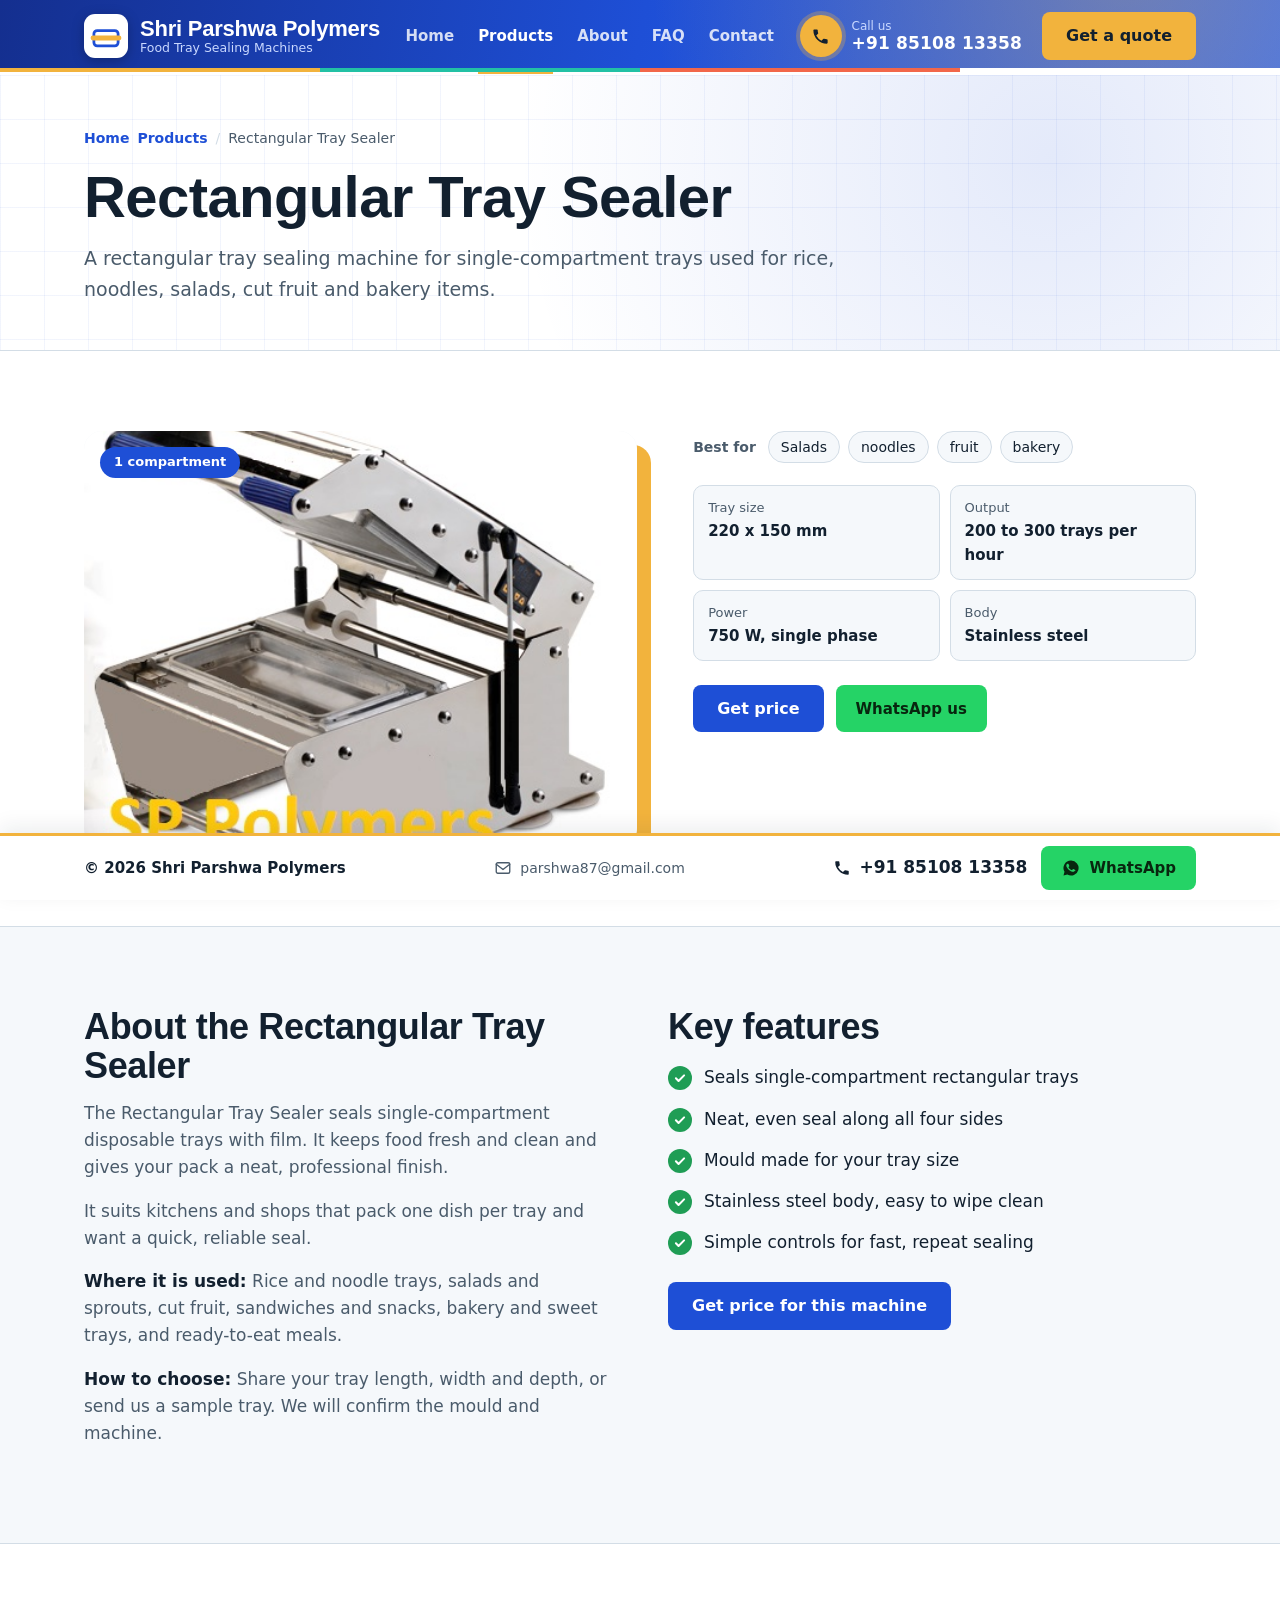
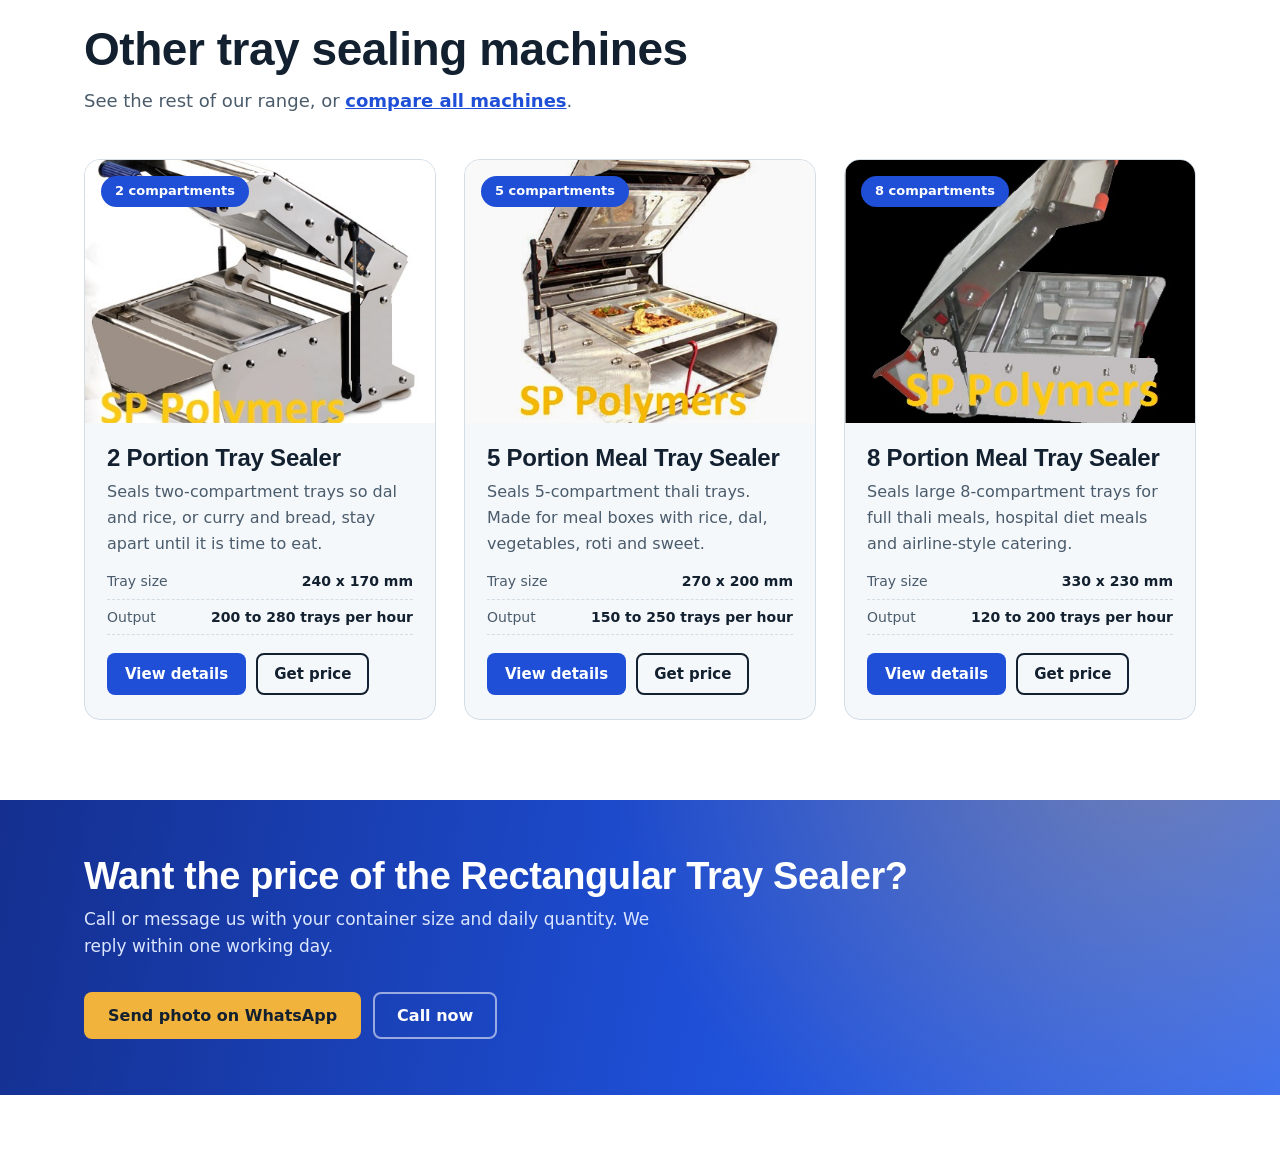
<file: rectangular-tray-sealer.html>
<!DOCTYPE html>
<html lang="en-IN">
<head>
<meta charset="UTF-8">
<meta name="viewport" content="width=device-width, initial-scale=1">
<title>Rectangular Tray Sealing Machine | Shri Parshwa Polymers</title>
<meta name="description" content="Rectangular tray sealing machine for single-compartment food trays: rice, noodles, salads, fruit, bakery. Shri Parshwa Polymers, Ghaziabad. Call 8510813358.">
<meta name="keywords" content="rectangular tray sealing machine, food tray sealer, single compartment tray sealer, salad tray sealing machine, bakery tray sealer, Ghaziabad">
<meta name="author" content="Shri Parshwa Polymers">
<meta name="robots" content="index, follow, max-image-preview:large">
<meta name="theme-color" content="#1E4FD6">
<meta name="format-detection" content="telephone=yes">
<meta name="geo.region" content="IN-UP">
<meta name="geo.placename" content="Ghaziabad">
<!-- IMPORTANT: https://www.yourwebsite.com ko apne asli domain se replace karein (saare pages, robots.txt aur sitemap.xml mein) -->
<link rel="canonical" href="https://www.yourwebsite.com/rectangular-tray-sealer.html">
<link rel="icon" href="data:image/svg+xml,%3Csvg xmlns='http://www.w3.org/2000/svg' viewBox='0 0 40 40'%3E%3Crect width='40' height='40' rx='10' fill='%231E4FD6'/%3E%3Crect x='9' y='15' width='22' height='14' rx='3' fill='none' stroke='%23fff' stroke-width='2.5'/%3E%3Crect x='6' y='19.5' width='28' height='4.5' rx='2.25' fill='%23F2B33D'/%3E%3C/svg%3E">
<meta property="og:type" content="website">
<meta property="og:site_name" content="Shri Parshwa Polymers">
<meta property="og:locale" content="en_IN">
<meta property="og:title" content="Rectangular Tray Sealing Machine | Shri Parshwa Polymers">
<meta property="og:description" content="Rectangular tray sealing machine for single-compartment food trays: rice, noodles, salads, fruit, bakery. Shri Parshwa Polymers, Ghaziabad. Call 8510813358.">
<meta property="og:url" content="https://www.yourwebsite.com/rectangular-tray-sealer.html">
<meta property="og:image" content="https://www.yourwebsite.com/images/og-image.jpg">
<meta property="og:image:alt" content="Disposable food tray sealing machines by Shri Parshwa Polymers">
<meta name="twitter:card" content="summary_large_image">
<meta name="twitter:title" content="Rectangular Tray Sealing Machine | Shri Parshwa Polymers">
<meta name="twitter:description" content="Rectangular tray sealing machine for single-compartment food trays: rice, noodles, salads, fruit, bakery. Shri Parshwa Polymers, Ghaziabad. Call 8510813358.">
<meta name="twitter:image" content="https://www.yourwebsite.com/images/og-image.jpg">
<link rel="stylesheet" href="style.css">
<script type="application/ld+json">
{
  "@context": "https://schema.org",
  "@graph": [
    {
      "@type": "BreadcrumbList",
      "itemListElement": [
        {
          "@type": "ListItem",
          "position": 1,
          "name": "Home",
          "item": "https://www.yourwebsite.com/"
        },
        {
          "@type": "ListItem",
          "position": 2,
          "name": "Products",
          "item": "https://www.yourwebsite.com/products.html"
        },
        {
          "@type": "ListItem",
          "position": 3,
          "name": "Rectangular Tray Sealer",
          "item": "https://www.yourwebsite.com/rectangular-tray-sealer.html"
        }
      ]
    },
    {
      "@type": "Product",
      "name": "Rectangular Tray Sealer",
      "description": "A rectangular tray sealing machine for single-compartment trays used for rice, noodles, salads, cut fruit and bakery items.",
      "category": "Tray sealing machine",
      "url": "https://www.yourwebsite.com/rectangular-tray-sealer.html",
      "brand": {
        "@type": "Brand",
        "name": "Shri Parshwa Polymers"
      },
      "image": "https://www.yourwebsite.com/images/rectangular-tray-sealer.jpg"
    }
  ]
}
</script>
</head>
<body data-page="products" data-product="rect">

<header id="siteHeader">
  <div class="wrap nav">
    <a class="logo" href="index.html" aria-label="Shri Parshwa Polymers home">
      <svg class="logo-mark" viewBox="0 0 40 40" aria-hidden="true"><rect width="40" height="40" rx="10" fill="#fff"/><rect x="9" y="15" width="22" height="14" rx="3" fill="none" stroke="#1E4FD6" stroke-width="2.5"/><rect x="6" y="19.5" width="28" height="4.5" rx="2.25" fill="#F2B33D"/></svg>
      <span class="logo-text"><span class="logo-name">Shri Parshwa Polymers</span><span class="logo-tag">Food Tray Sealing Machines</span></span>
    </a>
    <nav id="siteNav" aria-label="Main">
      <ul>
        <li><a href="index.html">Home</a></li>
        <li><a href="products.html" class="active" aria-current="page">Products</a></li>
        <li><a href="about.html">About</a></li>
        <li><a href="faq.html">FAQ</a></li>
        <li><a href="contact.html">Contact</a></li>
      </ul>
    </nav>
    <div class="nav-right">
      <a class="call" href="tel:+918510813358" target="_top" aria-label="Call +91 85108 13358">
        <span class="call-icon"><svg viewBox="0 0 24 24" aria-hidden="true"><path d="M6.6 10.8a15.1 15.1 0 0 0 6.6 6.6l2.2-2.2a1 1 0 0 1 1-.25 11.4 11.4 0 0 0 3.6.57 1 1 0 0 1 1 1V20a1 1 0 0 1-1 1A17 17 0 0 1 3 4a1 1 0 0 1 1-1h3.5a1 1 0 0 1 1 1c0 1.25.2 2.45.57 3.57a1 1 0 0 1-.25 1z"/></svg></span>
        <span class="call-text"><small>Call us</small><b>+91 85108 13358</b></span>
      </a>
      <a class="btn amber" href="contact.html">Get a quote</a>
      <button class="menu-btn" id="menuBtn" type="button" aria-label="Menu" aria-expanded="false" aria-controls="siteNav">
        <svg class="bars" viewBox="0 0 24 24" aria-hidden="true"><path d="M4 7h16M4 12h16M4 17h16"/></svg>
        <svg class="x" viewBox="0 0 24 24" aria-hidden="true"><path d="M6 6l12 12M18 6L6 18"/></svg>
      </button>
    </div>
  </div>
</header>

<main id="top">
  <div class="page-hero">
    <div class="wrap">
      <div class="crumbs" role="navigation" aria-label="Breadcrumb"><a href="index.html">Home</a><a href="products.html">Products</a><span aria-current="page">Rectangular Tray Sealer</span></div>
      <h1>Rectangular Tray Sealer</h1>
      <p class="lead">A rectangular tray sealing machine for single-compartment trays used for rice, noodles, salads, cut fruit and bakery items.</p>
    </div>
  </div>

  <section>
    <div class="wrap">
      <div class="detail">
        <div id="detailMedia"></div>
        <div id="detailInfo"></div>
      </div>
    </div>
  </section>

  <section class="alt">
    <div class="wrap two-col">
      <div class="prose">
        <h2>About the Rectangular Tray Sealer</h2>
        <p>The Rectangular Tray Sealer seals single-compartment disposable trays with film. It keeps food fresh and clean and gives your pack a neat, professional finish.</p>
        <p>It suits kitchens and shops that pack one dish per tray and want a quick, reliable seal.</p>
        <p><strong style="color:var(--ink)">Where it is used:</strong> Rice and noodle trays, salads and sprouts, cut fruit, sandwiches and snacks, bakery and sweet trays, and ready-to-eat meals.</p>
        <p><strong style="color:var(--ink)">How to choose:</strong> Share your tray length, width and depth, or send us a sample tray. We will confirm the mould and machine.</p>
      </div>
      <div>
        <h2 style="font-size:clamp(26px,3vw,36px);margin-bottom:18px">Key features</h2>
        <ul class="ticks">
          <li>Seals single-compartment rectangular trays</li>
          <li>Neat, even seal along all four sides</li>
          <li>Mould made for your tray size</li>
          <li>Stainless steel body, easy to wipe clean</li>
          <li>Simple controls for fast, repeat sealing</li>
        </ul>
        <p style="margin-top:26px"><a class="btn" href="contact.html?product=Rectangular%20Tray%20Sealer">Get price for this machine</a></p>
      </div>
    </div>
  </section>

  <section>
    <div class="wrap">
      <div class="section-head">
        <h2>Other tray sealing machines</h2>
        <p>See the rest of our range, or <a href="products.html" style="color:var(--accent);font-weight:600">compare all machines</a>.</p>
      </div>
      <div class="cards" id="relatedCards"></div>
    </div>
  </section>

  <div class="band">
    <div class="wrap">
      <div>
        <h2>Want the price of the Rectangular Tray Sealer?</h2>
        <p>Call or message us with your container size and daily quantity. We reply within one working day.</p>
      </div>
      <div class="actions">
        <a class="btn amber" href="https://wa.me/918510813358" target="_blank" rel="noopener">Send photo on WhatsApp</a>
        <a class="btn light" href="tel:+918510813358" target="_top">Call now</a>
      </div>
    </div>
  </div>
</main>

<footer>
  <div class="wrap foot">
    <div class="foot-info">
      <b>&copy; 2026 Shri Parshwa Polymers</b>
     
    </div>
    <a class="foot-mail" href="mailto:parshwa87@gmail.com"><svg viewBox="0 0 24 24" aria-hidden="true" style="fill:none;stroke:currentColor;stroke-width:1.8;stroke-linecap:round;stroke-linejoin:round"><rect x="3" y="5" width="18" height="14" rx="2"/><path d="M3 7l9 7 9-7"/></svg>parshwa87@gmail.com</a>
    <div class="foot-actions">
      <a class="phone" href="tel:+918510813358" target="_top" aria-label="Call +91 85108 13358"><svg viewBox="0 0 24 24" aria-hidden="true"><path d="M6.6 10.8a15.1 15.1 0 0 0 6.6 6.6l2.2-2.2a1 1 0 0 1 1-.25 11.4 11.4 0 0 0 3.6.57 1 1 0 0 1 1 1V20a1 1 0 0 1-1 1A17 17 0 0 1 3 4a1 1 0 0 1 1-1h3.5a1 1 0 0 1 1 1c0 1.25.2 2.45.57 3.57a1 1 0 0 1-.25 1z"/></svg>+91 85108 13358</a>
      <a class="btn wa" href="https://wa.me/918510813358" target="_blank" rel="noopener"><svg viewBox="0 0 24 24" aria-hidden="true"><path d="M12 3a9 9 0 0 0-7.8 13.5L3 21l4.6-1.2A9 9 0 1 0 12 3zm4.6 12.3c-.2.6-1.2 1.1-1.7 1.2-.4.1-1 .1-1.6-.1-.4-.1-.9-.3-1.5-.6-2.6-1.1-4.3-3.8-4.4-4-.1-.2-1-1.3-1-2.5s.6-1.8.9-2c.2-.2.5-.3.7-.3h.5c.2 0 .4 0 .6.5l.8 1.9c.1.1.1.3 0 .5l-.3.4-.4.4c-.1.2-.3.3-.1.6.2.3.7 1.2 1.5 1.9 1 .9 1.9 1.2 2.2 1.3.3.1.4.1.6-.1l.8-1c.2-.2.4-.2.6-.1l1.8.9c.3.1.5.2.5.3.1.2.1.7-.1 1.3z"/></svg>WhatsApp</a>
    </div>
  </div>
</footer>

<div class="toast" id="toast" role="status" hidden></div>
<div class="lightbox" id="lightbox" hidden><button type="button" aria-label="Close photo">&times;</button><img id="lbImg" alt=""></div>

<script src="site.js"></script>
</body>
</html>
</file>
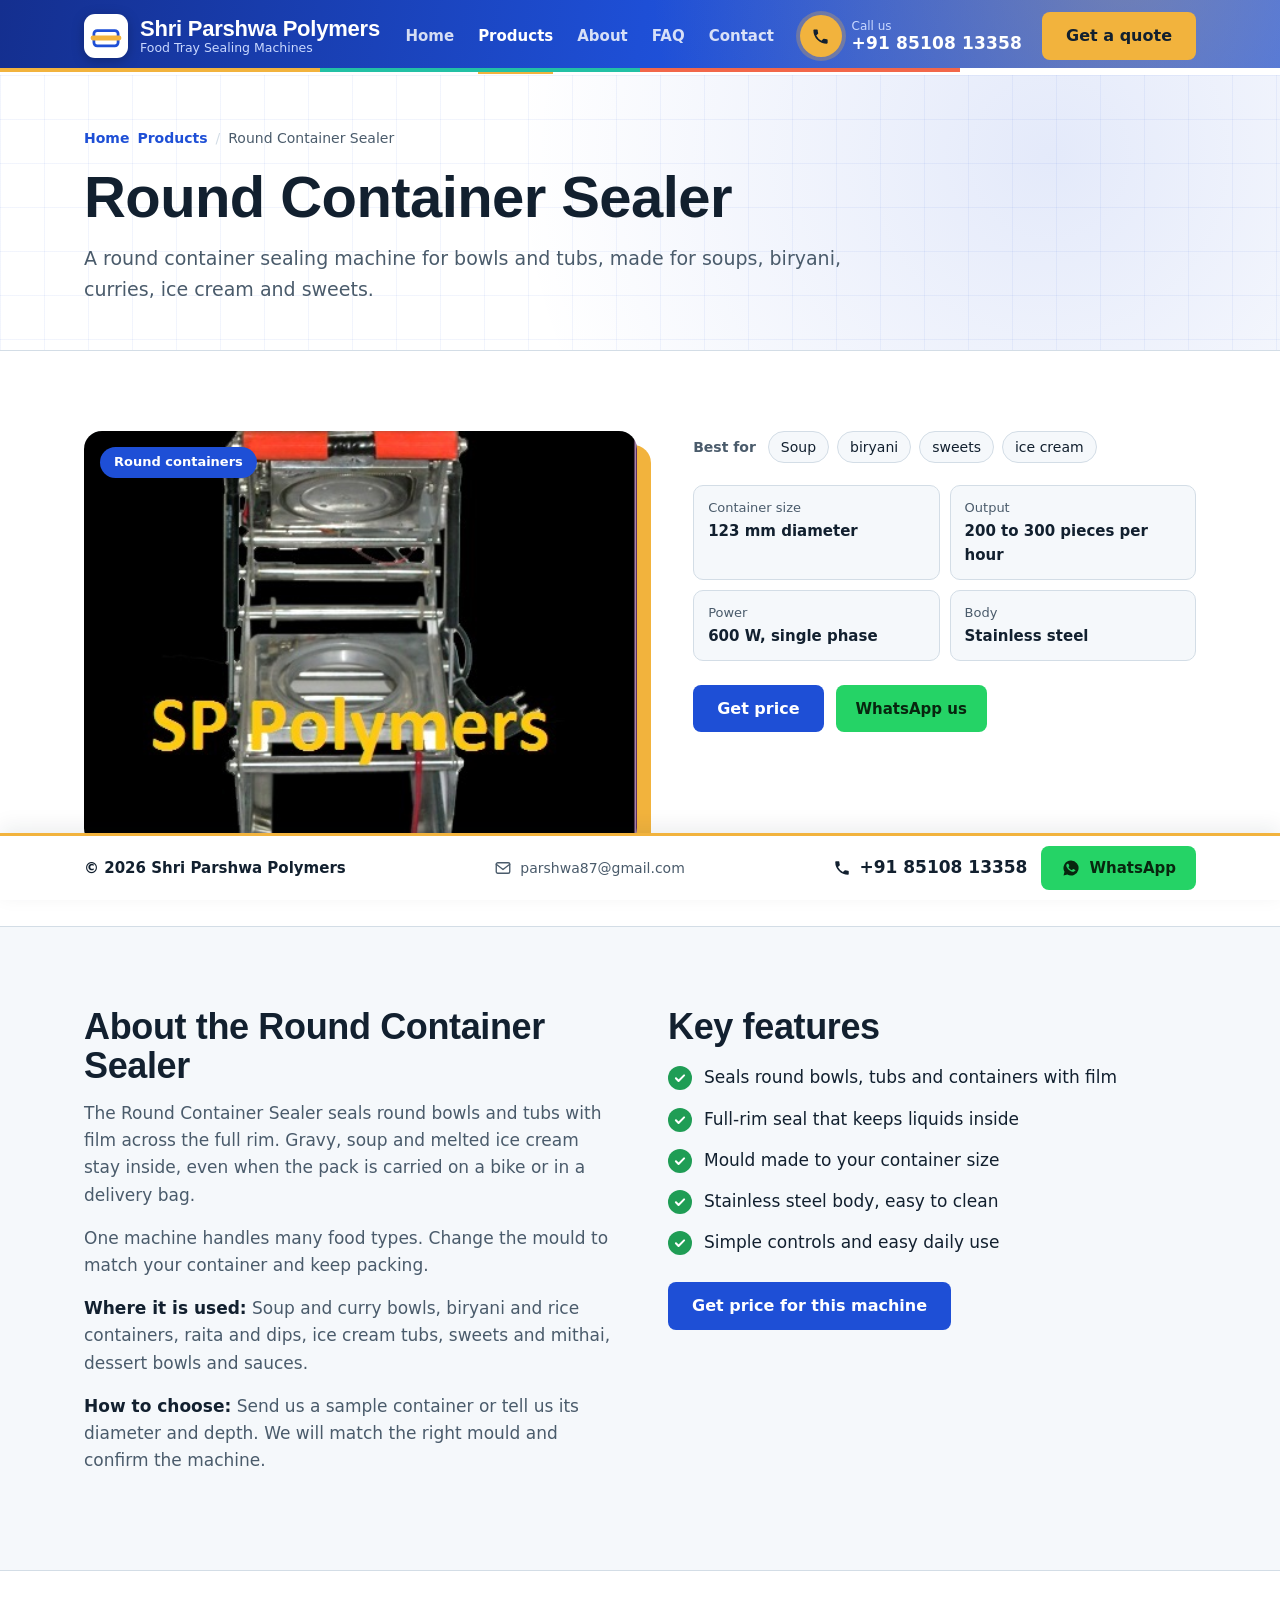
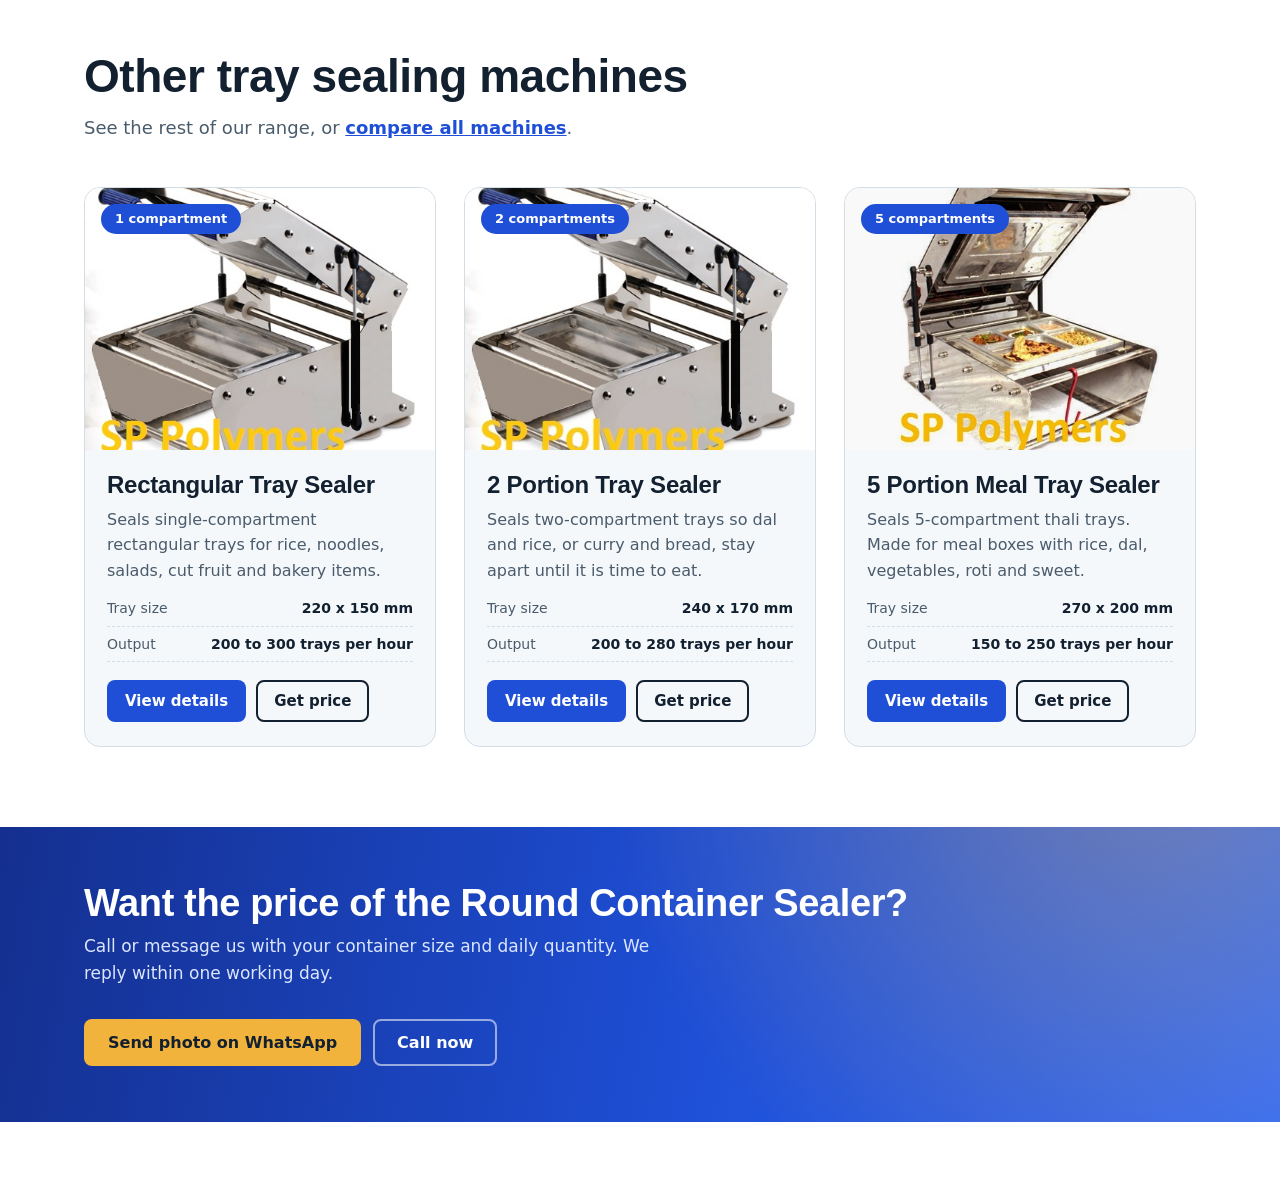
<file: round-container-sealer.html>
<!DOCTYPE html>
<html lang="en-IN">
<head>
<meta charset="UTF-8">
<meta name="viewport" content="width=device-width, initial-scale=1">
<title>Round Container Sealing Machine | Shri Parshwa Polymers</title>
<meta name="description" content="Round container sealing machine for soup, biryani, curry, ice cream and sweet bowls. Custom mould. Shri Parshwa Polymers, Ghaziabad. Call 8510813358.">
<meta name="keywords" content="round container sealing machine, bowl sealing machine, soup container sealer, biryani container sealing machine, ice cream tub sealer, Ghaziabad">
<meta name="author" content="Shri Parshwa Polymers">
<meta name="robots" content="index, follow, max-image-preview:large">
<meta name="theme-color" content="#1E4FD6">
<meta name="format-detection" content="telephone=yes">
<meta name="geo.region" content="IN-UP">
<meta name="geo.placename" content="Ghaziabad">
<!-- IMPORTANT: https://www.yourwebsite.com ko apne asli domain se replace karein (saare pages, robots.txt aur sitemap.xml mein) -->
<link rel="canonical" href="https://www.yourwebsite.com/round-container-sealer.html">
<link rel="icon" href="data:image/svg+xml,%3Csvg xmlns='http://www.w3.org/2000/svg' viewBox='0 0 40 40'%3E%3Crect width='40' height='40' rx='10' fill='%231E4FD6'/%3E%3Crect x='9' y='15' width='22' height='14' rx='3' fill='none' stroke='%23fff' stroke-width='2.5'/%3E%3Crect x='6' y='19.5' width='28' height='4.5' rx='2.25' fill='%23F2B33D'/%3E%3C/svg%3E">
<meta property="og:type" content="website">
<meta property="og:site_name" content="Shri Parshwa Polymers">
<meta property="og:locale" content="en_IN">
<meta property="og:title" content="Round Container Sealing Machine | Shri Parshwa Polymers">
<meta property="og:description" content="Round container sealing machine for soup, biryani, curry, ice cream and sweet bowls. Custom mould. Shri Parshwa Polymers, Ghaziabad. Call 8510813358.">
<meta property="og:url" content="https://www.yourwebsite.com/round-container-sealer.html">
<meta property="og:image" content="https://www.yourwebsite.com/images/og-image.jpg">
<meta property="og:image:alt" content="Disposable food tray sealing machines by Shri Parshwa Polymers">
<meta name="twitter:card" content="summary_large_image">
<meta name="twitter:title" content="Round Container Sealing Machine | Shri Parshwa Polymers">
<meta name="twitter:description" content="Round container sealing machine for soup, biryani, curry, ice cream and sweet bowls. Custom mould. Shri Parshwa Polymers, Ghaziabad. Call 8510813358.">
<meta name="twitter:image" content="https://www.yourwebsite.com/images/og-image.jpg">
<link rel="stylesheet" href="style.css">
<script type="application/ld+json">
{
  "@context": "https://schema.org",
  "@graph": [
    {
      "@type": "BreadcrumbList",
      "itemListElement": [
        {
          "@type": "ListItem",
          "position": 1,
          "name": "Home",
          "item": "https://www.yourwebsite.com/"
        },
        {
          "@type": "ListItem",
          "position": 2,
          "name": "Products",
          "item": "https://www.yourwebsite.com/products.html"
        },
        {
          "@type": "ListItem",
          "position": 3,
          "name": "Round Container Sealer",
          "item": "https://www.yourwebsite.com/round-container-sealer.html"
        }
      ]
    },
    {
      "@type": "Product",
      "name": "Round Container Sealer",
      "description": "A round container sealing machine for bowls and tubs, made for soups, biryani, curries, ice cream and sweets.",
      "category": "Tray sealing machine",
      "url": "https://www.yourwebsite.com/round-container-sealer.html",
      "brand": {
        "@type": "Brand",
        "name": "Shri Parshwa Polymers"
      },
      "image": "https://www.yourwebsite.com/images/round-container-sealer.jpg"
    }
  ]
}
</script>
</head>
<body data-page="products" data-product="round">

<header id="siteHeader">
  <div class="wrap nav">
    <a class="logo" href="index.html" aria-label="Shri Parshwa Polymers home">
      <svg class="logo-mark" viewBox="0 0 40 40" aria-hidden="true"><rect width="40" height="40" rx="10" fill="#fff"/><rect x="9" y="15" width="22" height="14" rx="3" fill="none" stroke="#1E4FD6" stroke-width="2.5"/><rect x="6" y="19.5" width="28" height="4.5" rx="2.25" fill="#F2B33D"/></svg>
      <span class="logo-text"><span class="logo-name">Shri Parshwa Polymers</span><span class="logo-tag">Food Tray Sealing Machines</span></span>
    </a>
    <nav id="siteNav" aria-label="Main">
      <ul>
        <li><a href="index.html">Home</a></li>
        <li><a href="products.html" class="active" aria-current="page">Products</a></li>
        <li><a href="about.html">About</a></li>
        <li><a href="faq.html">FAQ</a></li>
        <li><a href="contact.html">Contact</a></li>
      </ul>
    </nav>
    <div class="nav-right">
      <a class="call" href="tel:+918510813358" target="_top" aria-label="Call +91 85108 13358">
        <span class="call-icon"><svg viewBox="0 0 24 24" aria-hidden="true"><path d="M6.6 10.8a15.1 15.1 0 0 0 6.6 6.6l2.2-2.2a1 1 0 0 1 1-.25 11.4 11.4 0 0 0 3.6.57 1 1 0 0 1 1 1V20a1 1 0 0 1-1 1A17 17 0 0 1 3 4a1 1 0 0 1 1-1h3.5a1 1 0 0 1 1 1c0 1.25.2 2.45.57 3.57a1 1 0 0 1-.25 1z"/></svg></span>
        <span class="call-text"><small>Call us</small><b>+91 85108 13358</b></span>
      </a>
      <a class="btn amber" href="contact.html">Get a quote</a>
      <button class="menu-btn" id="menuBtn" type="button" aria-label="Menu" aria-expanded="false" aria-controls="siteNav">
        <svg class="bars" viewBox="0 0 24 24" aria-hidden="true"><path d="M4 7h16M4 12h16M4 17h16"/></svg>
        <svg class="x" viewBox="0 0 24 24" aria-hidden="true"><path d="M6 6l12 12M18 6L6 18"/></svg>
      </button>
    </div>
  </div>
</header>

<main id="top">
  <div class="page-hero">
    <div class="wrap">
      <div class="crumbs" role="navigation" aria-label="Breadcrumb"><a href="index.html">Home</a><a href="products.html">Products</a><span aria-current="page">Round Container Sealer</span></div>
      <h1>Round Container Sealer</h1>
      <p class="lead">A round container sealing machine for bowls and tubs, made for soups, biryani, curries, ice cream and sweets.</p>
    </div>
  </div>

  <section>
    <div class="wrap">
      <div class="detail">
        <div id="detailMedia"></div>
        <div id="detailInfo"></div>
      </div>
    </div>
  </section>

  <section class="alt">
    <div class="wrap two-col">
      <div class="prose">
        <h2>About the Round Container Sealer</h2>
        <p>The Round Container Sealer seals round bowls and tubs with film across the full rim. Gravy, soup and melted ice cream stay inside, even when the pack is carried on a bike or in a delivery bag.</p>
        <p>One machine handles many food types. Change the mould to match your container and keep packing.</p>
        <p><strong style="color:var(--ink)">Where it is used:</strong> Soup and curry bowls, biryani and rice containers, raita and dips, ice cream tubs, sweets and mithai, dessert bowls and sauces.</p>
        <p><strong style="color:var(--ink)">How to choose:</strong> Send us a sample container or tell us its diameter and depth. We will match the right mould and confirm the machine.</p>
      </div>
      <div>
        <h2 style="font-size:clamp(26px,3vw,36px);margin-bottom:18px">Key features</h2>
        <ul class="ticks">
          <li>Seals round bowls, tubs and containers with film</li>
          <li>Full-rim seal that keeps liquids inside</li>
          <li>Mould made to your container size</li>
          <li>Stainless steel body, easy to clean</li>
          <li>Simple controls and easy daily use</li>
        </ul>
        <p style="margin-top:26px"><a class="btn" href="contact.html?product=Round%20Container%20Sealer">Get price for this machine</a></p>
      </div>
    </div>
  </section>

  <section>
    <div class="wrap">
      <div class="section-head">
        <h2>Other tray sealing machines</h2>
        <p>See the rest of our range, or <a href="products.html" style="color:var(--accent);font-weight:600">compare all machines</a>.</p>
      </div>
      <div class="cards" id="relatedCards"></div>
    </div>
  </section>

  <div class="band">
    <div class="wrap">
      <div>
        <h2>Want the price of the Round Container Sealer?</h2>
        <p>Call or message us with your container size and daily quantity. We reply within one working day.</p>
      </div>
      <div class="actions">
        <a class="btn amber" href="https://wa.me/918510813358" target="_blank" rel="noopener">Send photo on WhatsApp</a>
        <a class="btn light" href="tel:+918510813358" target="_top">Call now</a>
      </div>
    </div>
  </div>
</main>

<footer>
  <div class="wrap foot">
    <div class="foot-info">
      <b>&copy; 2026 Shri Parshwa Polymers</b>
      
    </div>
    <a class="foot-mail" href="mailto:parshwa87@gmail.com"><svg viewBox="0 0 24 24" aria-hidden="true" style="fill:none;stroke:currentColor;stroke-width:1.8;stroke-linecap:round;stroke-linejoin:round"><rect x="3" y="5" width="18" height="14" rx="2"/><path d="M3 7l9 7 9-7"/></svg>parshwa87@gmail.com</a>
    <div class="foot-actions">
      <a class="phone" href="tel:+918510813358" target="_top" aria-label="Call +91 85108 13358"><svg viewBox="0 0 24 24" aria-hidden="true"><path d="M6.6 10.8a15.1 15.1 0 0 0 6.6 6.6l2.2-2.2a1 1 0 0 1 1-.25 11.4 11.4 0 0 0 3.6.57 1 1 0 0 1 1 1V20a1 1 0 0 1-1 1A17 17 0 0 1 3 4a1 1 0 0 1 1-1h3.5a1 1 0 0 1 1 1c0 1.25.2 2.45.57 3.57a1 1 0 0 1-.25 1z"/></svg>+91 85108 13358</a>
      <a class="btn wa" href="https://wa.me/918510813358" target="_blank" rel="noopener"><svg viewBox="0 0 24 24" aria-hidden="true"><path d="M12 3a9 9 0 0 0-7.8 13.5L3 21l4.6-1.2A9 9 0 1 0 12 3zm4.6 12.3c-.2.6-1.2 1.1-1.7 1.2-.4.1-1 .1-1.6-.1-.4-.1-.9-.3-1.5-.6-2.6-1.1-4.3-3.8-4.4-4-.1-.2-1-1.3-1-2.5s.6-1.8.9-2c.2-.2.5-.3.7-.3h.5c.2 0 .4 0 .6.5l.8 1.9c.1.1.1.3 0 .5l-.3.4-.4.4c-.1.2-.3.3-.1.6.2.3.7 1.2 1.5 1.9 1 .9 1.9 1.2 2.2 1.3.3.1.4.1.6-.1l.8-1c.2-.2.4-.2.6-.1l1.8.9c.3.1.5.2.5.3.1.2.1.7-.1 1.3z"/></svg>WhatsApp</a>
    </div>
  </div>
</footer>

<div class="toast" id="toast" role="status" hidden></div>
<div class="lightbox" id="lightbox" hidden><button type="button" aria-label="Close photo">&times;</button><img id="lbImg" alt=""></div>

<script src="site.js"></script>
</body>
</html>
</file>
<file: style.css>
:root{
  --bg:#FFFFFF;
  --surface:#F5F8FB;
  --panel:#E6EDF4;
  --grid:#D5DFE8;
  --ink:#12202F;
  --muted:#4A5B6B;
  --line:#D3DDE6;
  --accent:#1E4FD6;
  --accent-ink:#FFFFFF;
  --film:#F2B33D;
  --shadow:0 10px 30px rgba(18,32,47,.10);
  color-scheme:light;
}
*{box-sizing:border-box;margin:0;padding:0}
html{scroll-behavior:smooth;scroll-padding-top:88px}
body{
  font-family:system-ui,-apple-system,"Segoe UI",Roboto,"Helvetica Neue",Arial,sans-serif;
  background:var(--bg);color:var(--ink);line-height:1.6;font-size:17px;
  padding-top:75px;padding-bottom:67px;
}
h1,h2,h3{
  font-family:Bahnschrift,"Franklin Gothic Medium","Arial Narrow","Roboto Condensed",sans-serif;
  font-weight:700;letter-spacing:-.01em;line-height:1.1;
}
a{color:inherit}
:focus-visible{outline:3px solid var(--accent);outline-offset:3px;border-radius:4px}
.wrap{max-width:1160px;margin:0 auto;padding:0 24px}

/* Buttons */
.btn{
  display:inline-flex;align-items:center;justify-content:center;gap:8px;
  background:var(--accent);color:var(--accent-ink);border:2px solid transparent;cursor:pointer;
  padding:12px 22px;border-radius:8px;font:600 16px/1.2 system-ui,sans-serif;text-decoration:none;
  transition:transform .15s ease,filter .15s ease,background .15s ease;
}
.btn:hover{filter:brightness(1.1);transform:translateY(-1px)}
.btn.ghost{background:transparent;color:var(--ink);border-color:var(--ink)}
.btn.ghost:hover{background:var(--ink);color:var(--bg);filter:none}
.btn.amber{background:var(--film);color:#12202F}
.btn.light{background:transparent;color:#fff;border-color:rgba(255,255,255,.55)}
.btn.light:hover{background:#fff;color:#12202F;filter:none}
.btn svg{width:18px;height:18px;fill:currentColor;flex:none}

/* Header */
header{
  position:fixed;top:0;left:0;right:0;z-index:20;color:#fff;
  background:
    radial-gradient(circle at 88% -40%,rgba(242,179,61,.35) 0,transparent 42%),
    linear-gradient(100deg,#142F8F 0%,#1E4FD6 50%,#2F6BFF 100%);
  transition:box-shadow .2s ease;
}
header.scrolled{box-shadow:0 8px 26px rgba(10,25,80,.35)}
header::after{
  content:"";position:absolute;left:0;right:0;bottom:0;height:4px;
  background:linear-gradient(90deg,#F2B33D 0 25%,#22C1A5 25% 50%,#F2674A 50% 75%,#FFFFFF 75% 100%);
}
header :focus-visible{outline-color:#fff}
.nav{display:flex;align-items:center;justify-content:space-between;height:72px;gap:20px}
.logo{display:flex;align-items:center;gap:12px;text-decoration:none;white-space:nowrap;color:#fff}
.logo-mark{width:44px;height:44px;flex:none;filter:drop-shadow(0 3px 6px rgba(0,0,0,.25))}
.logo-text{display:grid;line-height:1.15}
.logo-name{font-family:Bahnschrift,"Franklin Gothic Medium","Arial Narrow",sans-serif;font-weight:700;font-size:22px;letter-spacing:-.01em}
.logo-tag{font-size:12.5px;color:#C9D8FF;font-weight:500}
nav ul{list-style:none;display:flex;gap:30px;font-size:15px;font-weight:600}
nav a{text-decoration:none;color:rgba(255,255,255,.82);padding:26px 0 22px;border-bottom:4px solid transparent;display:block;transition:color .15s ease,border-color .15s ease}
nav a:hover{color:#fff;border-bottom-color:rgba(255,255,255,.45)}
nav a.active{color:#fff;border-bottom-color:var(--film)}
.nav-right{display:flex;align-items:center;gap:20px;flex:none}
.call{display:flex;align-items:center;gap:10px;text-decoration:none;white-space:nowrap;color:#fff;flex:none}
.call-icon{width:42px;height:42px;border-radius:50%;background:var(--film);color:#12202F;display:grid;place-items:center;flex:none;box-shadow:0 0 0 4px rgba(242,179,61,.28)}
.call-icon svg{width:19px;height:19px;fill:currentColor}
.call-text{display:grid;line-height:1.2}
.call-text small{font-size:12px;color:#C9D8FF;font-weight:500}
.call-text b{font-size:17px;letter-spacing:.01em}
.call:hover .call-text b{color:var(--film)}
.phone{display:inline-flex;align-items:center;gap:8px;font-weight:700;text-decoration:none;white-space:nowrap;color:var(--ink)}
.phone svg{width:18px;height:18px;flex:none;fill:currentColor}
.phone:hover{color:var(--accent)}

/* Hero */
.hero{
  background:
    radial-gradient(circle at 76% 42%,rgba(30,79,214,.12) 0,transparent 52%),
    linear-gradient(rgba(30,79,214,.06) 1px,transparent 1px) 0 0/44px 44px,
    linear-gradient(90deg,rgba(30,79,214,.06) 1px,transparent 1px) 0 0/44px 44px,
    #FFFFFF;
  color:var(--ink);padding:72px 0 0;overflow:hidden;
}
.hero .wrap{display:grid;grid-template-columns:1.05fr 1fr;gap:40px;align-items:center}
.hero h1{font-size:clamp(40px,5.6vw,68px);margin-bottom:20px}
.hero p.lead{font-size:19px;color:var(--muted);max-width:30em;margin-bottom:30px}
.hero .actions{display:flex;gap:12px;flex-wrap:wrap}
.machine{width:100%;height:auto;display:block}
.head-g{animation:press 2.8s ease-in-out .5s both}
@keyframes press{0%{transform:translateY(-36px)}42%{transform:translateY(0)}62%{transform:translateY(0)}100%{transform:translateY(-36px)}}
.film-line{animation:seal 2.8s ease-in-out .5s both}
@keyframes seal{0%{stroke:#8FA3B5}45%{stroke:#8FA3B5}60%{stroke:#F2B33D}100%{stroke:#F2B33D}}
.glow{animation:glow 2.8s ease-in-out .5s both}
@keyframes glow{0%,40%{opacity:0}55%{opacity:.9}100%{opacity:0}}

/* Machine finder strip */
.finder{margin-top:48px;border-top:1px solid var(--line);background:var(--surface)}
.finder .wrap{display:flex;align-items:center;gap:20px;padding-top:18px;padding-bottom:18px;grid-template-columns:none}
.finder-title{font-weight:600;color:var(--muted);font-size:15px;white-space:nowrap}
.chips{display:flex;gap:10px;overflow-x:auto;padding:4px 2px;scrollbar-width:thin}
.chip{
  display:flex;align-items:center;gap:10px;flex:none;text-decoration:none;color:var(--ink);background:#fff;
  border:1px solid var(--line);border-radius:999px;padding:6px 16px 6px 8px;font-size:14px;font-weight:500;
  transition:background .15s ease,border-color .15s ease;
}
.chip:hover{border-color:var(--accent);box-shadow:0 4px 12px rgba(30,79,214,.15)}
.chip svg{width:40px;height:28px;background:var(--panel);border-radius:999px;padding:3px}

/* Facts strip */
.facts{background:var(--surface);border-bottom:1px solid var(--line)}
.facts .wrap{display:grid;grid-template-columns:repeat(4,1fr);gap:0}
.fact{padding:22px 24px;border-left:1px solid var(--line)}
.fact:first-child{border-left:0;padding-left:0}
.fact b{display:block;font-family:Bahnschrift,"Franklin Gothic Medium","Arial Narrow",sans-serif;font-size:22px;line-height:1.2}
.fact span{color:var(--muted);font-size:14px}

/* Sections */
section{padding:80px 0}
.section-head{max-width:38em;margin-bottom:44px}
.section-head h2{font-size:clamp(30px,4vw,46px);margin-bottom:12px}
.section-head p{color:var(--muted);font-size:18px}

/* Products */
.product{
  display:grid;grid-template-columns:minmax(0,1.12fr) minmax(0,1fr);gap:56px;align-items:center;
  padding:48px 0;border-top:1px solid var(--line);
}
.product:nth-child(even) .media{order:2}
.media{min-width:0}
.art{
  position:relative;border-radius:18px;padding:60px 40px 46px;
  background:
    radial-gradient(ellipse at 50% 38%,color-mix(in srgb,var(--surface) 85%,transparent) 0,transparent 62%),
    linear-gradient(var(--grid) 1px,transparent 1px) 0 0/28px 28px,
    linear-gradient(90deg,var(--grid) 1px,transparent 1px) 0 0/28px 28px,
    var(--panel);
  border:1px solid var(--line);
}
.art::before{
  content:"";position:absolute;inset:12px;pointer-events:none;opacity:.55;
  background:
    linear-gradient(var(--ink),var(--ink)) top left/24px 2px no-repeat,
    linear-gradient(var(--ink),var(--ink)) top left/2px 24px no-repeat,
    linear-gradient(var(--ink),var(--ink)) top right/24px 2px no-repeat,
    linear-gradient(var(--ink),var(--ink)) top right/2px 24px no-repeat,
    linear-gradient(var(--ink),var(--ink)) bottom left/24px 2px no-repeat,
    linear-gradient(var(--ink),var(--ink)) bottom left/2px 24px no-repeat,
    linear-gradient(var(--ink),var(--ink)) bottom right/24px 2px no-repeat,
    linear-gradient(var(--ink),var(--ink)) bottom right/2px 24px no-repeat;
}
.art svg{width:100%;height:auto;display:block;filter:drop-shadow(0 16px 14px rgba(18,32,47,.28))}
.tag{
  position:absolute;top:24px;left:26px;z-index:1;background:var(--accent);color:var(--accent-ink);
  font-size:13px;font-weight:600;padding:5px 14px;border-radius:999px;
}
.art.has-photo{padding:0;border:0;background:var(--surface);overflow:hidden;box-shadow:14px 14px 0 var(--film);cursor:zoom-in}
.art.has-photo::before{display:none}
.art.has-photo .tag{top:16px;left:16px}
.art img{width:100%;aspect-ratio:4/3;object-fit:cover;display:block;transition:transform .5s ease}
.art.has-photo:hover img{transform:scale(1.05)}
.thumbs{display:flex;gap:10px;margin-top:26px;flex-wrap:wrap}
.thumb{width:76px;height:58px;border-radius:8px;overflow:hidden;border:2px solid var(--line);padding:0;background:var(--surface);cursor:pointer}
.thumb img{width:100%;height:100%;object-fit:cover;display:block}
.thumb.on{border-color:var(--accent)}
.thumb:hover{border-color:var(--film)}
.uses{display:flex;flex-wrap:wrap;gap:8px;align-items:center;margin-bottom:22px;font-size:14px}
.uses span{color:var(--muted);font-weight:600;margin-right:4px}
.uses em{font-style:normal;background:var(--surface);border:1px solid var(--line);border-radius:999px;padding:4px 12px;font-weight:500}
.lightbox{position:fixed;inset:0;z-index:50;background:rgba(255,255,255,.97);display:grid;place-items:center;padding:24px;cursor:zoom-out}
.lightbox img{max-width:94vw;max-height:88vh;border-radius:10px;display:block;box-shadow:var(--shadow)}
.lightbox button{position:absolute;top:16px;right:20px;background:none;border:0;color:var(--ink);font-size:40px;line-height:1;cursor:pointer}
.product h3{font-size:clamp(28px,3vw,38px);margin-bottom:10px}
.product p{color:var(--muted);margin-bottom:22px;max-width:34em}
dl.specs{display:grid;grid-template-columns:1fr 1fr;gap:10px;margin-bottom:24px}
dl.specs>div{background:var(--surface);border:1px solid var(--line);border-radius:10px;padding:12px 14px}
dl.specs dt{color:var(--muted);font-size:13px}
dl.specs dd{font-weight:700;font-size:15px}
.product .actions{display:flex;gap:12px;flex-wrap:wrap}

/* Compare */
.compare{background:var(--surface);border-top:1px solid var(--line);border-bottom:1px solid var(--line)}
.table-scroll{overflow-x:auto;border:1px solid var(--line);border-radius:12px}
table{border-collapse:collapse;width:100%;min-width:680px;font-size:15px}
th,td{text-align:left;padding:16px 20px;border-bottom:1px solid var(--line)}
th{font-weight:700;background:var(--panel)}
tbody tr:nth-child(even){background:color-mix(in srgb,var(--panel) 35%,transparent)}
tbody tr:hover{background:color-mix(in srgb,var(--film) 18%,transparent)}
tr:last-child td{border-bottom:0}

/* Why */
.points{display:grid;grid-template-columns:repeat(3,1fr);gap:28px}
.point{background:var(--surface);border:1px solid var(--line);border-radius:14px;padding:30px 28px;border-top:4px solid var(--film)}
.point svg{width:38px;height:38px;stroke:var(--accent);fill:none;stroke-width:1.8;stroke-linecap:round;stroke-linejoin:round;margin-bottom:16px}
.point h3{font-size:23px;margin-bottom:8px}
.point p{color:var(--muted);font-size:16px}

/* SEO text + FAQ */
.seo{background:var(--surface);border-top:1px solid var(--line);border-bottom:1px solid var(--line)}
.seo .wrap{display:grid;grid-template-columns:1.4fr 1fr;gap:56px;align-items:start}
.seo h2{font-size:clamp(28px,3.6vw,42px);margin-bottom:20px}
.seo p{color:var(--muted);margin-bottom:16px;max-width:40em}
.seo p strong{color:var(--ink)}
.seo-links{background:var(--bg);border:1px solid var(--line);border-radius:14px;padding:26px 28px;border-top:4px solid var(--film)}
.seo-links h3{font-size:22px;margin-bottom:12px}
.seo-links ul{list-style:none;display:grid;gap:4px}
.seo-links a{display:block;padding:9px 0;border-bottom:1px solid var(--line);text-decoration:none;font-weight:600}
.seo-links li:last-child a{border-bottom:0}
.seo-links a:hover{color:var(--accent)}
.faq .list{max-width:820px}
details{background:var(--surface);border:1px solid var(--line);border-radius:12px;margin-bottom:12px}
summary{list-style:none;cursor:pointer;padding:18px 22px;font-weight:700;display:flex;justify-content:space-between;align-items:center;gap:16px}
summary::-webkit-details-marker{display:none}
summary::after{content:"+";font-size:26px;line-height:1;color:var(--accent);flex:none}
details[open] summary::after{content:"\2212"}
details[open]{border-color:var(--accent)}
details p{padding:0 22px 20px;color:var(--muted);max-width:42em}

/* CTA band */
.band{background:radial-gradient(circle at 90% -30%,rgba(242,179,61,.35) 0,transparent 45%),linear-gradient(100deg,#142F8F 0%,#1E4FD6 55%,#2F6BFF 100%);color:#fff;padding:56px 0}
.band .wrap{display:flex;align-items:center;justify-content:space-between;gap:32px;flex-wrap:wrap}
.band h2{font-size:clamp(26px,3.4vw,38px);margin-bottom:8px}
.band p{color:#DCE6FF;max-width:34em}
.band .actions{display:flex;gap:12px;flex-wrap:wrap}

/* Contact */
.contact .wrap{display:grid;grid-template-columns:1fr 1.15fr;gap:56px;align-items:start}
.contact h2{font-size:clamp(30px,4vw,46px);margin-bottom:14px}
.contact p{color:var(--muted);margin-bottom:22px}
.info{display:grid;gap:16px}
.info div{display:flex;gap:14px;align-items:flex-start}
.info svg{width:22px;height:22px;flex:none;margin-top:3px;stroke:var(--accent);fill:none;stroke-width:1.8;stroke-linecap:round;stroke-linejoin:round}
.info b{display:block}
.info a{text-decoration:none}
.info a:hover{color:var(--accent)}
form{display:grid;gap:16px;background:var(--surface);border:1px solid var(--line);border-radius:16px;padding:32px;box-shadow:var(--shadow)}
label{display:grid;gap:6px;font-weight:600;font-size:15px}
input,select,textarea{
  font:inherit;font-weight:400;color:var(--ink);background:var(--bg);
  border:1.5px solid var(--line);border-radius:8px;padding:12px 14px;width:100%;
}
input:focus,select:focus,textarea:focus{border-color:var(--accent);outline:none;box-shadow:0 0 0 3px color-mix(in srgb,var(--accent) 25%,transparent)}
textarea{min-height:110px;resize:vertical}
.row{display:grid;grid-template-columns:1fr 1fr;gap:16px}
.ok{display:none;padding:14px 16px;border-left:4px solid var(--accent);background:var(--panel);border-radius:4px}
.ok.show{display:block}
.ok.err{border-left-color:#D93A2B}
.btn:disabled{opacity:.65;cursor:wait;transform:none}
[hidden]{display:none !important}
.toast{position:fixed;left:50%;bottom:80px;transform:translateX(-50%);z-index:40;background:var(--ink);color:var(--bg);padding:12px 20px;border-radius:10px;font-size:15px;font-weight:600;box-shadow:var(--shadow);max-width:90vw;text-align:center}
.thanks{background:var(--surface);border:1px solid var(--line);border-radius:16px;padding:40px 32px;box-shadow:var(--shadow);text-align:center;border-top:5px solid var(--film)}
.thanks-icon{width:68px;height:68px;border-radius:50%;background:#1F9D55;display:grid;place-items:center;margin:0 auto 20px}
.thanks-icon svg{width:34px;height:34px;fill:none;stroke:#fff;stroke-width:3;stroke-linecap:round;stroke-linejoin:round}
.thanks h3{font-size:clamp(28px,3.4vw,36px);margin-bottom:14px}
.thanks p{color:var(--muted);margin:0 auto 14px;max-width:30em}
.thanks p b,.thanks p a{color:var(--ink)}
.thanks-actions{display:flex;gap:12px;justify-content:center;flex-wrap:wrap;margin-top:22px}

/* Footer */
footer{
  position:fixed;bottom:0;left:0;right:0;z-index:20;
  background:#FFFFFF;color:var(--muted);font-size:14px;border-top:3px solid var(--film);box-shadow:0 -6px 20px rgba(18,32,47,.08);
}
.foot{display:flex;align-items:center;justify-content:space-between;gap:24px;height:64px}
.foot-info{display:grid;line-height:1.35;min-width:0}
.foot-info b{color:var(--ink);font-size:15px}
.foot-info span{font-size:13px;color:var(--muted);white-space:nowrap;overflow:hidden;text-overflow:ellipsis}
.foot-mail{display:inline-flex;align-items:center;gap:8px;color:var(--muted);text-decoration:none;white-space:nowrap}
.foot-mail svg{width:18px;height:18px;flex:none}
.foot-mail:hover{color:var(--accent)}
.foot-actions{display:flex;align-items:center;gap:14px}
footer .phone{color:var(--ink);font-size:17px}
footer .phone:hover{color:var(--accent)}
.btn.wa{background:#25D366;color:#08260F;padding:10px 18px;font-size:15px}
.btn.wa svg{width:20px;height:20px}

@media (max-width:1100px){
  .nav .btn{display:none}
  .logo-tag{display:none}
  nav ul{gap:22px}
}
@media (max-width:900px){
  nav ul{display:none}
  .nav .btn{display:none}
  .logo-tag{display:none}
  .logo-name{font-size:19px}
  .foot-mail{display:none}
  .hero .wrap,.product,.contact .wrap{grid-template-columns:1fr}
  .product:nth-child(even) .media{order:0}
  .points{grid-template-columns:1fr}
  .seo .wrap{grid-template-columns:1fr;gap:32px}
  .facts .wrap{grid-template-columns:1fr 1fr}
  .fact{border-left:0;padding-left:0;border-top:1px solid var(--line)}
  .fact:nth-child(-n+2){border-top:0}
  .row{grid-template-columns:1fr}
  .hero{padding-top:40px}
  .art{padding:56px 24px 36px}
  .finder-title{display:none}
  section{padding:52px 0}
  form{padding:22px}
}
@media (max-width:520px){
  .wrap{padding:0 16px}
  .nav{height:64px}
  body{padding-top:67px;padding-bottom:62px}
  .logo-mark{display:none}
  .nav{gap:12px}
  .logo{white-space:normal;min-width:0}
  .logo-name{font-size:15px;line-height:1.1}
  .call-icon{width:34px;height:34px}
  .call-icon svg{width:16px;height:16px}
  .call-text small{display:none}
  .call-text b{font-size:15px;white-space:nowrap}
  .foot{height:58px}
  .foot-info{display:none}
  .foot-actions{width:100%;justify-content:space-between}
  footer .phone{font-size:16px}
  .btn.wa{padding:9px 16px;font-size:14px}
  dl.specs{grid-template-columns:1fr 1fr}
}
@media (prefers-reduced-motion:reduce){
  html{scroll-behavior:auto}
  .head-g,.film-line,.glow{animation:none}
  .film-line{stroke:#F2B33D}
  .btn,.chip,.art img{transition:none}
  .art.has-photo:hover img{transform:none}
}

/* ===================== Multi-page additions ===================== */
/* Mobile menu */
.menu-btn{display:none;width:42px;height:42px;border:0;border-radius:8px;background:rgba(255,255,255,.18);color:#fff;cursor:pointer;place-items:center;flex:none}
.menu-btn svg{width:24px;height:24px;stroke:#fff;fill:none;stroke-width:2.2;stroke-linecap:round}
.menu-btn .x{display:none}
header.open .menu-btn .bars{display:none}
header.open .menu-btn .x{display:block}
nav ul{gap:24px}
.nav{gap:16px}
@media (max-width:900px){
  .menu-btn{display:grid}
  header nav{position:fixed;top:72px;left:0;right:0;background:#fff;border-bottom:3px solid var(--film);box-shadow:0 14px 24px rgba(18,32,47,.18);opacity:0;visibility:hidden;transform:translateY(-8px);transition:opacity .18s ease,transform .18s ease,visibility .18s}
  header.open nav{opacity:1;visibility:visible;transform:none}
  header nav ul{display:grid !important;gap:0;padding:6px 24px 14px}
  header nav a{color:var(--ink);padding:15px 0;border-bottom:1px solid var(--line);font-size:17px}
  header nav li:last-child a{border-bottom:0}
  header nav a:hover{color:var(--accent);border-bottom-color:var(--line)}
  header nav a.active{color:var(--accent);border-bottom-color:var(--line)}
  .nav-right{gap:10px}
  .call-text small{display:none}
  .call-text b{font-size:15px}
  .call-icon{width:36px;height:36px}
}
@media (max-width:520px){
  header nav{top:64px}
  .menu-btn{width:38px;height:38px}
  .logo-name{font-size:14px}
  .call-icon{width:32px;height:32px}
  .call-icon svg{width:15px;height:15px}
  .call-text b{font-size:14px}
  .nav-right{gap:8px}
}

.hero-media{width:100%;aspect-ratio:4/3;object-fit:cover;display:block;border-radius:18px;box-shadow:14px 14px 0 var(--film);background:var(--panel)}

/* Inner page banner */
.page-hero{
  background:
    radial-gradient(circle at 82% 30%,rgba(30,79,214,.12) 0,transparent 50%),
    linear-gradient(rgba(30,79,214,.06) 1px,transparent 1px) 0 0/44px 44px,
    linear-gradient(90deg,rgba(30,79,214,.06) 1px,transparent 1px) 0 0/44px 44px,#fff;
  border-bottom:1px solid var(--line);padding:52px 0 46px;
}
.crumbs{display:flex;flex-wrap:wrap;gap:8px;font-size:14px;color:var(--muted);margin-bottom:16px}
.crumbs a{color:var(--accent);text-decoration:none;font-weight:600}
.crumbs a:hover{text-decoration:underline}
.crumbs span+span::before,.crumbs a+span::before{content:"/";margin-right:8px;color:var(--line)}
.page-hero h1{font-size:clamp(34px,5vw,58px);margin-bottom:14px}
.page-hero p.lead{color:var(--muted);font-size:19px;max-width:40em}

/* Product cards */
.cards{display:grid;grid-template-columns:repeat(3,1fr);gap:28px}
.pcard{background:var(--surface);border:1px solid var(--line);border-radius:16px;overflow:hidden;display:flex;flex-direction:column}
.pcard-media{display:block;text-decoration:none}
.pcard .art{border-radius:0;border-width:0 0 1px;padding:56px 28px 28px}
.pcard .art.has-photo{box-shadow:none;cursor:pointer;padding:0}
.pcard-body{padding:22px 22px 24px;display:flex;flex-direction:column;flex:1}
.pcard h3{font-size:24px;margin-bottom:8px}
.pcard h3 a{text-decoration:none}
.pcard h3 a:hover{color:var(--accent)}
.pcard p{color:var(--muted);font-size:16px;margin-bottom:14px}
.pcard .mini{list-style:none;display:grid;gap:6px;margin:0 0 18px;font-size:14px}
.pcard .mini li{display:flex;justify-content:space-between;gap:12px;border-bottom:1px dashed var(--line);padding-bottom:6px}
.pcard .mini span{color:var(--muted)}
.pcard .actions{margin-top:auto;display:flex;gap:10px;flex-wrap:wrap}
.pcard .actions .btn{padding:10px 16px;font-size:15px}

/* Machine detail page */
.detail{display:grid;grid-template-columns:minmax(0,1.1fr) minmax(0,1fr);gap:56px;align-items:start}
.detail .actions{display:flex;gap:12px;flex-wrap:wrap}
.prose{max-width:46em}
.prose h2{font-size:clamp(26px,3vw,36px);margin-bottom:14px}
.prose p{color:var(--muted);margin-bottom:16px}
.two-col{display:grid;grid-template-columns:1fr 1fr;gap:56px;align-items:start}
.ticks{list-style:none;display:grid;gap:14px}
.ticks li{position:relative;padding-left:36px;color:var(--ink)}
.ticks li::before{content:"";position:absolute;left:0;top:2px;width:24px;height:24px;border-radius:50%;
  background:#1F9D55 url("data:image/svg+xml,%3Csvg xmlns='http://www.w3.org/2000/svg' viewBox='0 0 24 24' fill='none' stroke='white' stroke-width='3.5' stroke-linecap='round' stroke-linejoin='round'%3E%3Cpath d='M5 12.5l4.5 4.5L19 7.5'/%3E%3C/svg%3E") center/14px no-repeat}
.alt{background:var(--surface);border-top:1px solid var(--line);border-bottom:1px solid var(--line)}
.compare td a{text-decoration:none}
.compare td a:hover{color:var(--accent)}

/* About: steps */
.steps{list-style:none;counter-reset:s;display:grid;grid-template-columns:repeat(4,1fr);gap:24px}
.steps li{counter-increment:s;background:var(--surface);border:1px solid var(--line);border-radius:14px;padding:26px 22px;border-top:4px solid var(--film)}
.steps li::before{content:counter(s);display:grid;place-items:center;width:38px;height:38px;border-radius:50%;background:var(--accent);color:#fff;font-weight:700;margin-bottom:14px}
.steps h3{font-size:20px;margin-bottom:8px}
.steps p{color:var(--muted);font-size:15.5px}

/* Contact page */
.map{margin-top:56px;border-radius:16px;overflow:hidden;border:1px solid var(--line);box-shadow:var(--shadow)}
.map iframe{display:block;width:100%;height:380px;border:0}
.directions{margin-top:16px}

@media (max-width:1000px){
  .cards{grid-template-columns:1fr 1fr}
  .steps{grid-template-columns:1fr 1fr}
}
@media (max-width:900px){
  .detail,.two-col{grid-template-columns:1fr;gap:32px}
  .page-hero{padding:36px 0 32px}
}
@media (max-width:640px){
  .cards,.steps{grid-template-columns:1fr}
  .map iframe{height:300px}
}
</file>
